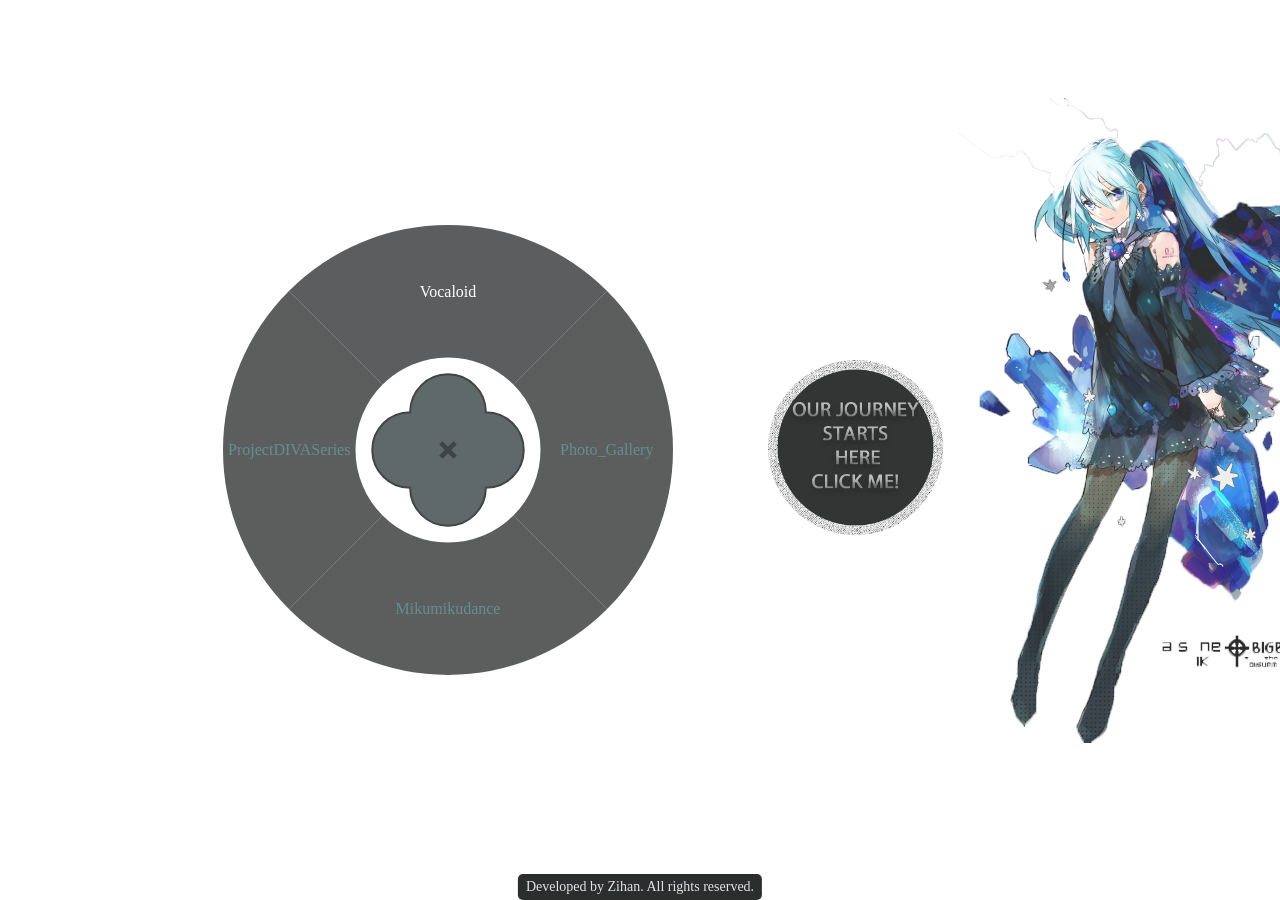
<file: index.html>
<!DOCTYPE html>
<html>
<title>Mikumikumi</title>

<head>
    <meta charset="utf-8" />
    <meta name="keywords" content="MIKU,VOCALOID,HATSUNE MIKU PROJECT DIVA SERIES,ILLUSTRATION">
    <meta name="description" content="Hope all the people can find something making you guys enjoy here （〃＾∇＾）o_彡☆">
    <meta name="author" conten="Zihan Zhong">
    <meta name="viewpoint" content="width=device-width, inital-sacle=1.0">
    <link rel="icon" type="image" href="./images/LogoMikumikumi.png">
    <link rel="stylesheet" type="text/css" href="Mikumikumi.css">
    <script type="text/javascript" src="raphael.min.js"></script>
    <script type="text/javascript" src="raphael.icons.min.js"></script>
    <script type="text/javascript" src="wheelnav.min.js"></script>
</head>

<body>
    <section class="hidden-xs">
                <ul class="cb-slideshow">
                    <li><span style="background-image: url('./images/bg/4.png')"></span></li>
                    <li><span style="background-image: url('./images/bg/5.png')"></span></li>
                    <li><span style="background-image: url('./images/bg/3.png')"></span></li>
                    <li><span style="background-image: url('./images/bg/2.png')"></span></li>
                    <li><span style="background-image: url('./images/bg/1.png')"></span></li>
                    <li><span style="background-image: url('./images/bg/0.png')"></span></li>
                </ul>
    </section>
    <div id='piemenu' data-wheelnav
        data-wheelnav-slicepath='DonutSlice'
        data-wheelnav-spreader data-wheelnav-spreaderpath='FlowerSpreader'
        data-wheelnav-marker data-wheelnav-markerpath='TriangleMarker'
        data-wheelnav-navangle='270'
        data-wheelnav-titleheight='50'
        data-wheelnav-cssmode 
        data-wheelnav-init> 
       
        <div data-wheelnav-navitemtext='Vocaloid'></div>

        <div data-wheelnav-navitemtext='Photo_Gallery'></div>

        <div data-wheelnav-navitemtext='Mikumikudance'></div>
        
        <div data-wheelnav-navitemtext='ProjectDIVASeries' ></div>

        
    </div>

    <div class="navigator" >
        <a href ="HomePage.html"><img src="./images/Nav_Button/Nav_ClickButton.png" alt="Welcome friends!!" width="175" height=""></a>
    </div>

    <div class="Nav_Char">
        <img src="./images/Nav_Button/Nav_Miku.png" alt="Miiiiiiku" width ="1000" height="1000">
    </div>
    

    <script>
                var piemenu = new wheelnav('piemenu');
                piemenu.spreaderInTitle = icon.plus;
                piemenu.spreaderOutTitle = icon.cross;
                piemenu.spreaderRadius = piemenu.wheelRadius * 0.34;
                piemenu.clockwise = false;
                piemenu.wheelRadius = piemenu.wheelRadius * 1;
                piemenu.createWheel();

                
    </script>

    <div id="footer">
                    <a>Developed by Zihan. All rights reserved.</a>
    </div>
</body>

</html>
</file>
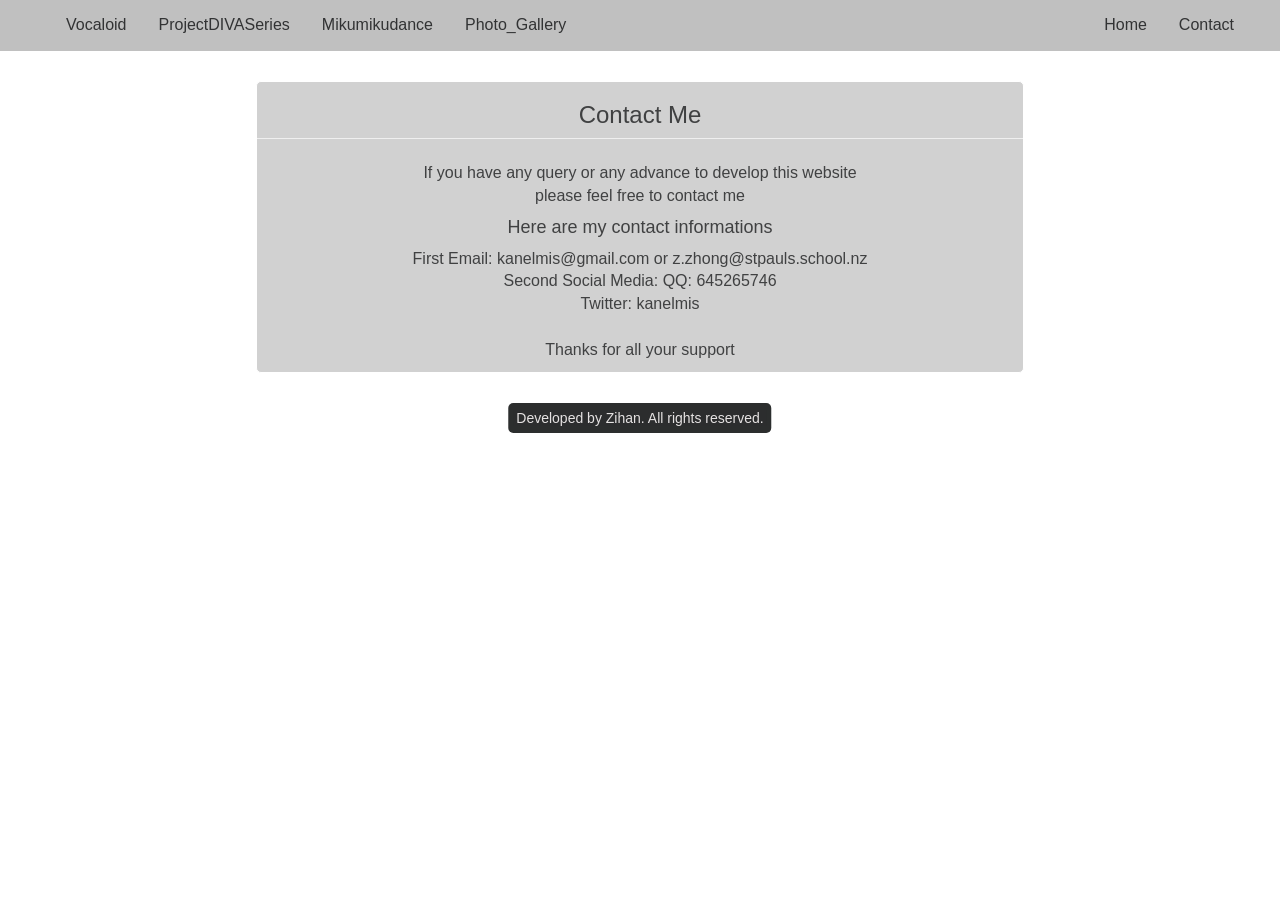
<file: contact.html>
﻿<!DOCTYPE html>
<html>
<title>Mikumikumi</title>

<head>
    <meta charset="utf-8" />
    <meta name="keywords" content="MIKU,VOCALOID,HATSUNE MIKU PROJECT DIVA SERIES,ILLUSTRATION">
    <meta name="description" content="Hope all the people can find something making you guys enjoy here （〃＾∇＾）o_彡☆">
    <meta name="author" conten="Zihan Zhong">
    <meta name="viewpoint" content="width=device-width, inital-sacle=1.0">
    <link rel="icon" type="image" href="./images/LogoMikumikumi.png">
    <link rel="stylesheet" href="Contact.css">
    <link rel="stylesheet" href="https://maxcdn.bootstrapcdn.com/bootstrap/3.3.7/css/bootstrap.min.css">
</head>


<body>
        <header>
                <ul>
                    <li style="margin-left: 10px"><a href="Vocaloid.html">Vocaloid</a></li>
                    <li><a href="ProjectDIVASeries.html">ProjectDIVASeries</a></li>
                    <li><a href="Mikumikudance.html">Mikumikudance</a></li>
                    <li><a href="Photo_Gallery.html">Photo_Gallery</a></li>
                    <li style="float:right; margin-right: 30px; "><a href="Contact.html">Contact</a></li>
                    <li style="float:right;"><a href="HomePage.html">Home</a></li>
                </ul>
        </header>

        <div id="intro">
            <div id="breif">
                    <h3> Contact Me</h3>
                    <hr style="margin: auto; padding:0;">
                    <br>
                    <p>If you have any query or any advance to develop this website
                        <br> please feel free to contact me 
                        <br>
                        <h4>Here are my contact informations </h4>
                        First Email: kanelmis@gmail.com or z.zhong@stpauls.school.nz 
                        <br>Second Social Media: QQ: 645265746
                        <br> Twitter: kanelmis
                        <br>
                        <br>Thanks for all your support

                     </p>


                        
                    
            </div>
           
        
        </div>
       
    <section class="hidden-xs">
        <ul class="cb-slideshow">
            <li><span style="background-image: url('./images/bg/10.png')"></span></li>
            <li><span style="background-image: url('./images/bg/11.png')"></span></li>
            <li><span style="background-image: url('./images/bg/12.png')"></span></li>
            <li><span style="background-image: url('./images/bg/9.png')"></span></li>
            <li><span style="background-image: url('./images/bg/6.png')"></span></li>
            <li><span style="background-image: url('./images/bg/7.png')"></span></li>
        </ul>
    </section>
</body>

<div id="footer">
        <a>Developed by Zihan. All rights reserved.</a>
</div>
</html>
</file>
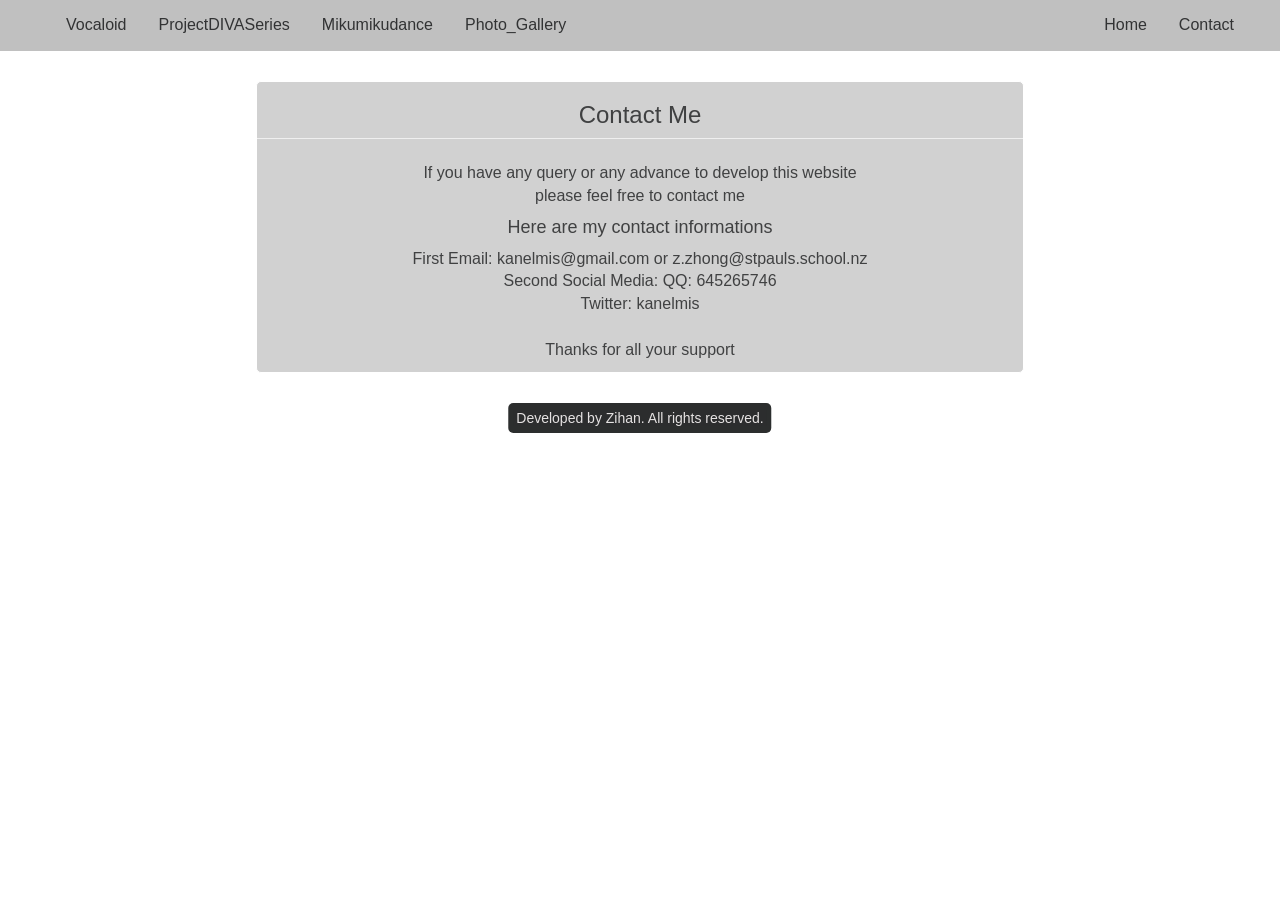
<file: Contact.html>
﻿<!DOCTYPE html>
<html>
<title>Mikumikumi</title>

<head>
    <meta charset="utf-8" />
    <meta name="keywords" content="MIKU,VOCALOID,HATSUNE MIKU PROJECT DIVA SERIES,ILLUSTRATION">
    <meta name="description" content="Hope all the people can find something making you guys enjoy here （〃＾∇＾）o_彡☆">
    <meta name="author" conten="Zihan Zhong">
    <meta name="viewpoint" content="width=device-width, inital-sacle=1.0">
    <link rel="icon" type="image" href="./images/LogoMikumikumi.png">
    <link rel="stylesheet" href="Contact.css">
    <link rel="stylesheet" href="https://maxcdn.bootstrapcdn.com/bootstrap/3.3.7/css/bootstrap.min.css">
</head>


<body>
        <header>
                <ul>
                    <li style="margin-left: 10px"><a href="Vocaloid.html">Vocaloid</a></li>
                    <li><a href="ProjectDIVASeries.html">ProjectDIVASeries</a></li>
                    <li><a href="Mikumikudance.html">Mikumikudance</a></li>
                    <li><a href="Photo_Gallery.html">Photo_Gallery</a></li>
                    <li style="float:right; margin-right: 30px; "><a href="Contact.html">Contact</a></li>
                    <li style="float:right;"><a href="HomePage.html">Home</a></li>
                </ul>
        </header>

        <div id="intro">
            <div id="breif">
                    <h3> Contact Me</h3>
                    <hr style="margin: auto; padding:0;">
                    <br>
                    <p>If you have any query or any advance to develop this website
                        <br> please feel free to contact me 
                        <br>
                        <h4>Here are my contact informations </h4>
                        First Email: kanelmis@gmail.com or z.zhong@stpauls.school.nz 
                        <br>Second Social Media: QQ: 645265746
                        <br> Twitter: kanelmis
                        <br>
                        <br>Thanks for all your support

                     </p>


                        
                    
            </div>
           
        
        </div>
       
    <section class="hidden-xs">
        <ul class="cb-slideshow">
            <li><span style="background-image: url('./images/bg/10.png')"></span></li>
            <li><span style="background-image: url('./images/bg/11.png')"></span></li>
            <li><span style="background-image: url('./images/bg/12.png')"></span></li>
            <li><span style="background-image: url('./images/bg/9.png')"></span></li>
            <li><span style="background-image: url('./images/bg/6.png')"></span></li>
            <li><span style="background-image: url('./images/bg/7.png')"></span></li>
        </ul>
    </section>
</body>

<div id="footer">
        <a>Developed by Zihan. All rights reserved.</a>
</div>
</html>
</file>
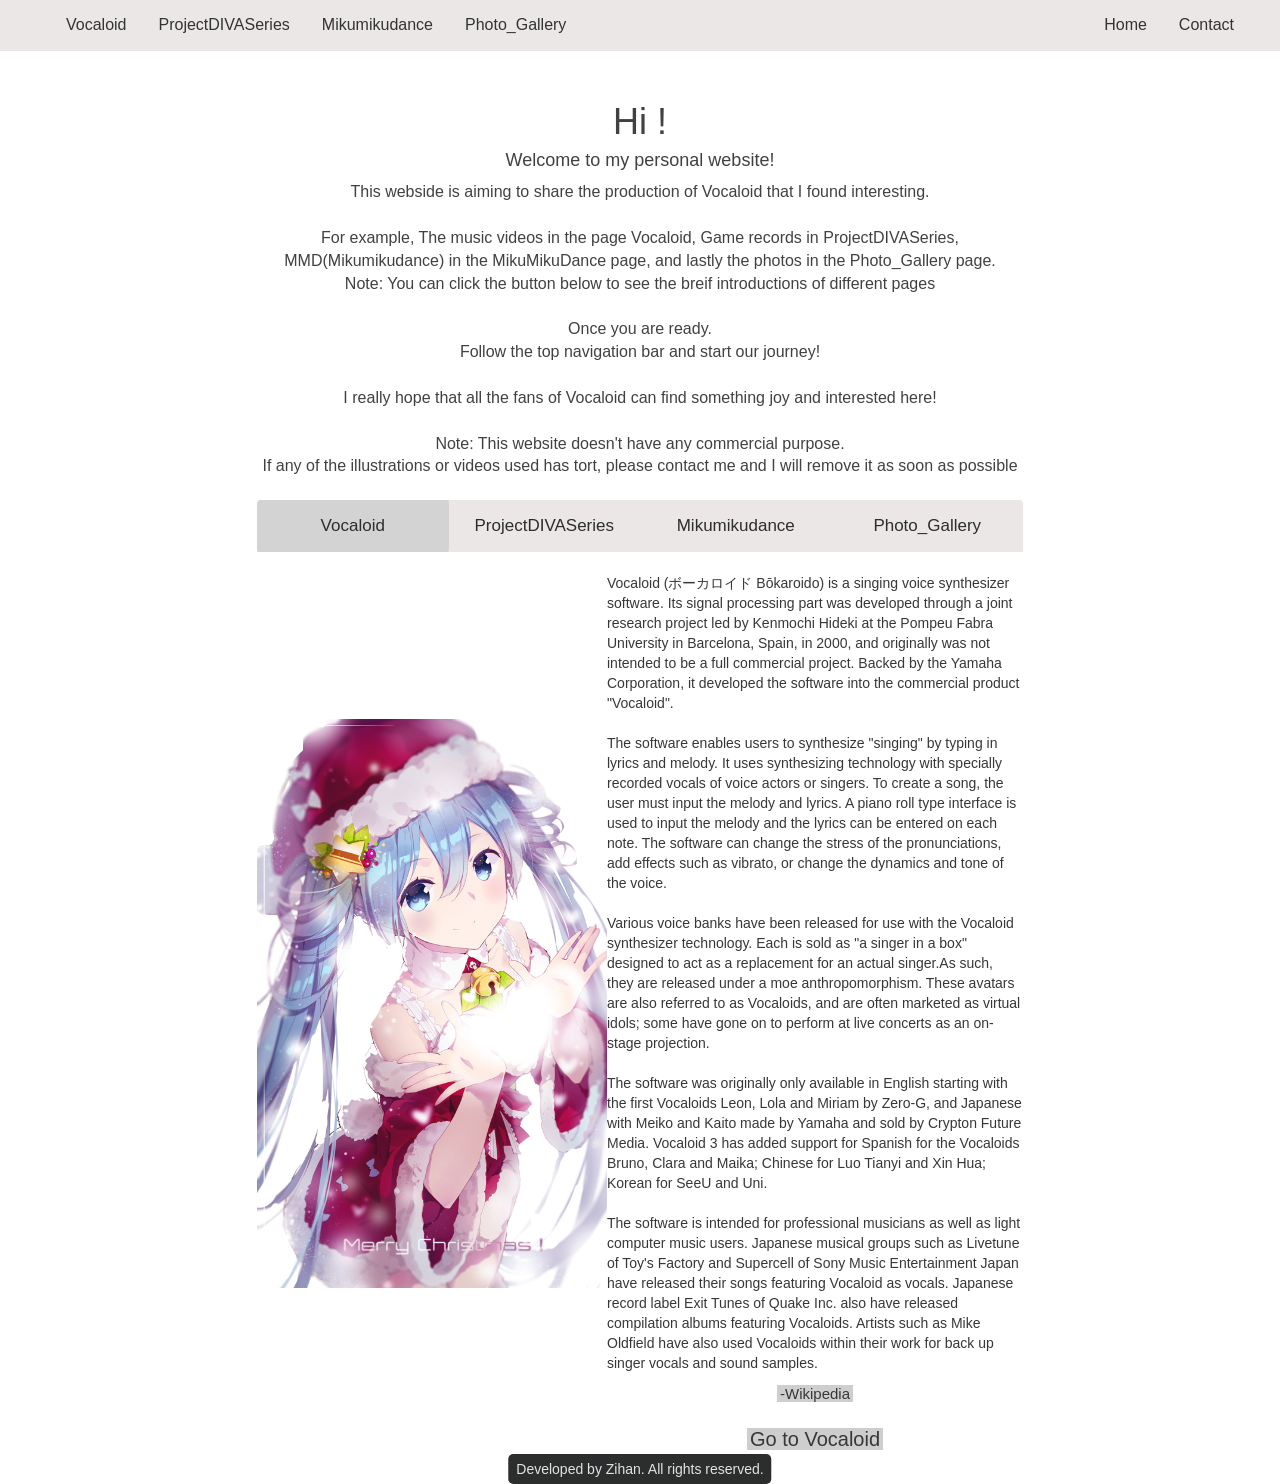
<file: HomePage.html>
﻿<!DOCTYPE html>
<html>
<title>Mikumikumi</title>

<head>
    <meta charset="utf-8" />
    <meta name="keywords" content="MIKU,VOCALOID,HATSUNE MIKU PROJECT DIVA SERIES,ILLUSTRATION">
    <meta name="description" content="Hope all the people can find something making you guys enjoy here （〃＾∇＾）o_彡☆">
    <meta name="author" conten="Zihan Zhong">
    <meta name="viewpoint" content="width=device-width, inital-sacle=1.0">
    <link rel="icon" type="image" href="./images/LogoMikumikumi.png">
    <link rel="stylesheet" href="HomePage.css">
    <link rel="stylesheet" href="https://maxcdn.bootstrapcdn.com/bootstrap/3.3.7/css/bootstrap.min.css">
    <script src="https://ajax.googleapis.com/ajax/libs/jquery/3.3.1/jquery.min.js"></script>
    <script src="https://maxcdn.bootstrapcdn.com/bootstrap/3.3.7/js/bootstrap.min.js"></script>
</head>


<body>
        <header>
                <ul>
                    <li style="margin-left: 10px"><a href="Vocaloid.html">Vocaloid</a></li>
                    <li><a href="ProjectDIVASeries.html">ProjectDIVASeries</a></li>
                    <li><a href="Mikumikudance.html">Mikumikudance</a></li>
                    <li><a href="Photo_Gallery.html">Photo_Gallery</a></li>
                    <li style="float:right; margin-right: 30px; "><a href="Contact.html">Contact</a></li>
                    <li style="float:right;"><a href="HomePage.html">Home</a></li>
                </ul>
        </header>

        <div id="intro">
            <div id="breif">
                    <h1> Hi !</h1>
                    <h4>Welcome to my personal website!</h4>
                    <p>This webside is aiming to share the production of Vocaloid that I found interesting. 
                        <br><br>For example, The music videos in the page Vocaloid, Game records in ProjectDIVASeries,
                        <br> MMD(Mikumikudance) in the MikuMikuDance page, and lastly the photos in the Photo_Gallery page.
                        <br>Note: You can click the button below to see the breif introductions of different pages
                        
                        <br>
                        <br>Once you are ready. 
                        <br>Follow the top navigation bar and start our journey!
                        <br>
                        <br>I really hope that all the fans of Vocaloid can find something joy and interested here!
                        <br>
                        <br>Note: This website doesn't have any commercial purpose. 
                        <br>If any of the illustrations or videos used has tort, please contact me and I will remove it as soon as possible
                     </p>


                        
                    
            </div>
           
        
        </div>
        <div id="container">
            <div class="tab">
              <button class="tablinks" onclick="openTab(event, 'Vocaloid')"
              id="defaultOpen">Vocaloid</button>
              <button class="tablinks" onclick="openTab(event, 'ProjectDIVASeries')">ProjectDIVASeries</button>
              <button class="tablinks" onclick="openTab(event, 'Mikumikudance')">Mikumikudance</button>
              <button class="tablinks" onclick="openTab(event, 'Photo_Gallery')">Photo_Gallery</button>
            </div>
            
            <div id="Vocaloid" class="tabcontent">
                <span class="img"><a href="https://www.pixiv.net/member_illust.php?mode=medium&illust_id=60541651"><img src="./images/home/Voca.png" style="width:350px;"></a></span>
                <span class="para">
                        <p style="text-align: left">
                                <br>Vocaloid (ボーカロイド Bōkaroido) is a singing voice synthesizer software. Its signal processing part was developed through a joint research project led by Kenmochi Hideki at the Pompeu Fabra University in Barcelona, Spain, in 2000, and originally was not intended to be a full commercial project. Backed by the Yamaha Corporation, it developed the software into the commercial product "Vocaloid".
                                <br><br>
                                The software enables users to synthesize "singing" by typing in lyrics and melody. It uses synthesizing technology with specially recorded vocals of voice actors or singers. To create a song, the user must input the melody and lyrics. A piano roll type interface is used to input the melody and the lyrics can be entered on each note. The software can change the stress of the pronunciations, add effects such as vibrato, or change the dynamics and tone of the voice.
                                <br><br>
                                Various voice banks have been released for use with the Vocaloid synthesizer technology. Each is sold as "a singer in a box" designed to act as a replacement for an actual singer.As such, they are released under a moe anthropomorphism. These avatars are also referred to as Vocaloids, and are often marketed as virtual idols; some have gone on to perform at live concerts as an on-stage projection.
                                <br><br>
                                The software was originally only available in English starting with the first Vocaloids Leon, Lola and Miriam by Zero-G, and Japanese with Meiko and Kaito made by Yamaha and sold by Crypton Future Media. Vocaloid 3 has added support for Spanish for the Vocaloids Bruno, Clara and Maika; Chinese for Luo Tianyi and Xin Hua; Korean for SeeU and Uni.
                                <br><br>
                                The software is intended for professional musicians as well as light computer music users. Japanese musical groups such as Livetune of Toy's Factory and Supercell of Sony Music Entertainment Japan have released their songs featuring Vocaloid as vocals. Japanese record label Exit Tunes of Quake Inc. also have released compilation albums featuring Vocaloids. Artists such as Mike Oldfield have also used Vocaloids within their work for back up singer vocals and sound samples.
                                <br>
                            </p>
                                <a href="https://en.wikipedia.org/wiki/Vocaloid">-Wikipedia </a>
                                <br>
                                <br>
                                <a href="Vocaloid.html" style="font-size: 20px;">Go to Vocaloid</a>
                        </span>
            </div>
            
           
            <div id="ProjectDIVASeries" class="tabcontent">
                    <span class="img"><a href="https://www.pixiv.net/member_illust.php?mode=medium&illust_id=68052136"><img src="./images/home/Pro.png" style="width:350px;"></a>
                    
                    <a href="https://upload.wikimedia.org/wikipedia/en/1/1e/HatsuneMikuProjectDIVAX.jpg"><img src="./images/home/Prox.png" style="width:350px; margin-top: 40%;"></a></span>
                    <span class="para">
                            <p style="text-align: left">
                                    <br>
                                    Hatsune Miku: Project DIVA (初音ミク -Project DIVA-) is a series of rhythm games created by Sega and Crypton Future Media. 
                                    The games have appeared on the PlayStation Portable, PlayStation 3, PlayStation 4, Nintendo 3DS, iOS, Sega RingEdge and PlayStation Vita platforms. 
                                    The series currently consists of 5 main titles and 3 spin-offs. The series primarily makes use of Vocaloids, a series of singing synthesizer software, and the songs created using these Vocaloids most notably the virtual-diva Vocaloid Hatsune Miku. 
                                    The game is the first video game to utilize the Vocaloid software developed by the Yamaha Corporation.
                                    <br><br>
                                    As the game is a rhythm game, players are allowed to choose from a wide variety of Vocaloid songs, original songs sung by Vocaloids, 
                                    including songs sung by Hatsune Miku, Kagamine Rin and Len. 
                                    Players also can choose which character they wish to play in the game. Known as modules, 
                                    these modules can be completely different characters or simply different costumes for the same characters.
                                     These modules, though not directly controlled by the player, will be the ones appearing in the music videos throughout the game including their specific costumes. 
                                     For example, if the player chooses Kagamine Rin for their first character and Hatsune Miku for their second character, during solo songs only Kagamine Rin appears in the video but for duets both Hatsune Miku and Kagamine Rin will appear in the video. 
                                     Each of the songs have their own difficulties which are Easy, Normal, Hard and Extreme. 
                                     Initially both the Easy and Normal difficulties of a song are unlocked, upon clearing the Normal difficulty, the Hard difficulty will be unlocked and so forth. 
                                     Players progress through the game by completing songs and unlocking more new songs until they eventually unlock all songs.
                                    <br><br>
                                    <hr>
                                    <h4>Timeline of release years</h4>
                                    <br>
                                    2009	Hatsune Miku: Project DIVA<br>
                                    2010	Hatsune Miku: Project DIVA Arcade<br>
                                    Hatsune Miku: Project DIVA 2nd<br>
                                    2011	Hatsune Miku: Project DIVA Extend<br>
                                    2012	Hatsune Miku and Future Stars: Project Mirai<br>
                                    Miku Flick<br>
                                    Miku Flick/02<br>
                                    Hatsune Miku: Project DIVA F (Vita)<br>
                                    2013	Hatsune Miku: Project DIVA F (PS3)<br>
                                    Hatsune Miku: Project Mirai 2<br>
                                    Hatsune Miku: Project DIVA Arcade Future Tone<br>
                                    2014	Hatsune Miku: Project DIVA F 2nd<br>
                                    2015	Hatsune Miku: Project Mirai DX<br>
                                    2016	Hatsune Miku: Project DIVA X<br>
                                    Hatsune Miku: Project DIVA Future Tone<br>
                                    Hatsune Miku: VR Future Live<br>
                                    2017	Hatsune Miku: Project DIVA Future Tone DX<br>
                                    <br><br>
                                    The software was originally only available in English starting with the first Vocaloids Leon, Lola and Miriam by Zero-G, and Japanese with Meiko and Kaito made by Yamaha and sold by Crypton Future Media. Vocaloid 3 has added support for Spanish for the Vocaloids Bruno, Clara and Maika; Chinese for Luo Tianyi and Xin Hua; Korean for SeeU and Uni.
                                    <br><br>
                                    The software is intended for professional musicians as well as light computer music users. Japanese musical groups such as Livetune of Toy's Factory and Supercell of Sony Music Entertainment Japan have released their songs featuring Vocaloid as vocals. Japanese record label Exit Tunes of Quake Inc. also have released compilation albums featuring Vocaloids. Artists such as Mike Oldfield have also used Vocaloids within their work for back up singer vocals and sound samples.
                                    <br>
                                </p>
                                    <a href="https://en.wikipedia.org/wiki/Hatsune_Miku:_Project_DIVA">-Wikipedia </a>
                                    <br>
                                <br>
                                    <a href="ProjectDIVASeries.html"  style="font-size: 20px;">Go to ProjectDIVASeries</a>
                                    

                        </span>
            </div>

            <div id="Mikumikudance" class="tabcontent">
                    <span class="para">
                    <p style="text-align: center">MikuMikuDance (commonly abbreviated to MMD) is a freeware animation program that lets users animate and create 3D animated movies, originally produced for the Vocaloid character Hatsune Miku.
                        The MikuMikuDance program itself was programmed by Garnek (HiguchiM) and has gone through significant upgrades since its creation. 
                        Its production was made as part of the VOCALOID Promotion Video Project (VPVP).
                        <a href="https://en.wikipedia.org/wiki/MikuMikuDance#/media/File:MMD_GUI_screenshot.png"><img src="./images/home/MMD.png" style="width:350px;"></a></span>
                        <hr>
                            The software allows users to import 3D models into a virtual space that can be moved and animated accordingly. 
                            The positioning of the 3D figures can be easily altered, the facial expressions can be altered (as long as the model has morphs to use), and motion data can be applied to the model to make it move. Along with these functions for models,
                             accessories, stages, and backgrounds can be added to create an environment, and effects such as lens flares and AutoLuminous (an effect that makes things glow and light up) can be applied as long as the MikuMikuEffect (MME) plugin is installed into the interface. 
                             Sound and music can also be added to create music videos, short films, and fan-made stories. The motion data used to animate the characters and the pose data mainly used for making screenshots can be exported as .vmd (Vocaloid Motion Data) files and .vpd (Vocaloid Pose Data) files, 
                             respectively. The exported files can then be imported into other projects made with software that can use the file types. 
                             This allows users to share the data with other users. The software also uses the Bullet physics engine. 
                             Users can also use Microsoft's Kinect for motion capturing. Map shadowing, screenshot rendering in several picture file formats and full movie rendering in the .avi file format are also possible.
                            <br>
                        </p>
                            <a href="https://en.wikipedia.org/wiki/MikuMikuDance">-Wikipedia </a>
                            <br>
                                <br>
                            <a href="Mikumikudance.html"  style="font-size: 20px;">Go to Mikumikudance</a>
                    </span>
                    
                    <span class="img"><a href="https://www.pixiv.net/member_illust.php?mode=medium&illust_id=52066954"><img src="./images/home/MD.png" style="width:350px;"></a></span>
            </div>

            <div id="Photo_Gallery" class="tabcontent">  
                    <span class="para">
                    <p style="text-align: center"><br>In the Photo_Gallery, I will share with the users some illustrations which are awesome from Pixiv.
                            You can click the photo and follow the link go to the original pages of the illustrations
                            <br>
                            <a href="https://www.pixiv.net/">-Pixiv </a>
                            <hr>
                    </p>
                            <a href="https://en.wikipedia.org/wiki/Pixiv#/media/File:Pixiv_screenshot.jpg"><img src="./images/home/Pixiv.png" style="width:350px;"></a>
                            <p>
                            <br>Pixiv (Japanese: ピクシブ Hepburn: Pikushibu) is a Japanese online community for artists. It was first launched as a beta test on September 10, 2007 by Takahiro Kamitani. Pixiv Inc. is headquartered in Sendagaya, Shibuya, Tokyo, Japan.[2] As of September 2016, 
                            the site consists of over 20 million members, over 43 million submissions, and receives over 3.7 billion page views monthly. 
                            Pixiv aims to provide a place for artists to exhibit their illustrations and get feedback via a rating system and user comments. 
                            Works are organized in an extensive tag structure which forms the backbone of the website.
                        </p>
                            <a href="https://en.wikipedia.org/wiki/Vocaloid">-Wikipedia </a>
                            <br>
                                <br>
                        
                            <a href="Photo_Gallery.html"  style="font-size: 20px;">Go to Photo_Gallery</a>
                    </span>
                    <span class="img"><a href="https://www.pixiv.net/member_illust.php?mode=medium&illust_id=45698903"><img src="./images/home/Pho.png" style="width:300px;"></a></span>
            </div>
            
        </div>
            <script>
            function openTab(evt, tabName) {
                var i, tabcontent, tablinks;
                tabcontent = document.getElementsByClassName("tabcontent");
                for (i = 0; i < tabcontent.length; i++) {
                    tabcontent[i].style.display = "none";
                }
                tablinks = document.getElementsByClassName("tablinks");
                for (i = 0; i < tablinks.length; i++) {
                    tablinks[i].className = tablinks[i].className.replace(" active", "");
                }
                document.getElementById(tabName).style.display = "block";
                evt.currentTarget.className += " active";
            }
            document.getElementById("defaultOpen").click();
            </script>

    <section class="hidden-xs">
        <ul class="cb-slideshow">
            <li><span style="background-image: url('./images/bg/6.png')"></span></li>
            <li><span style="background-image: url('./images/bg/7.png')"></span></li>
            <li><span style="background-image: url('./images/bg/8.png')"></span></li>
            <li><span style="background-image: url('./images/bg/9.png')"></span></li>
            <li><span style="background-image: url('./images/bg/4.png')"></span></li>
            <li><span style="background-image: url('./images/bg/5.png')"></span></li>
        </ul>
    </section>
</body>

<div id="footer">
        <a>Developed by Zihan. All rights reserved.</a>
</div>
</html>
</file>
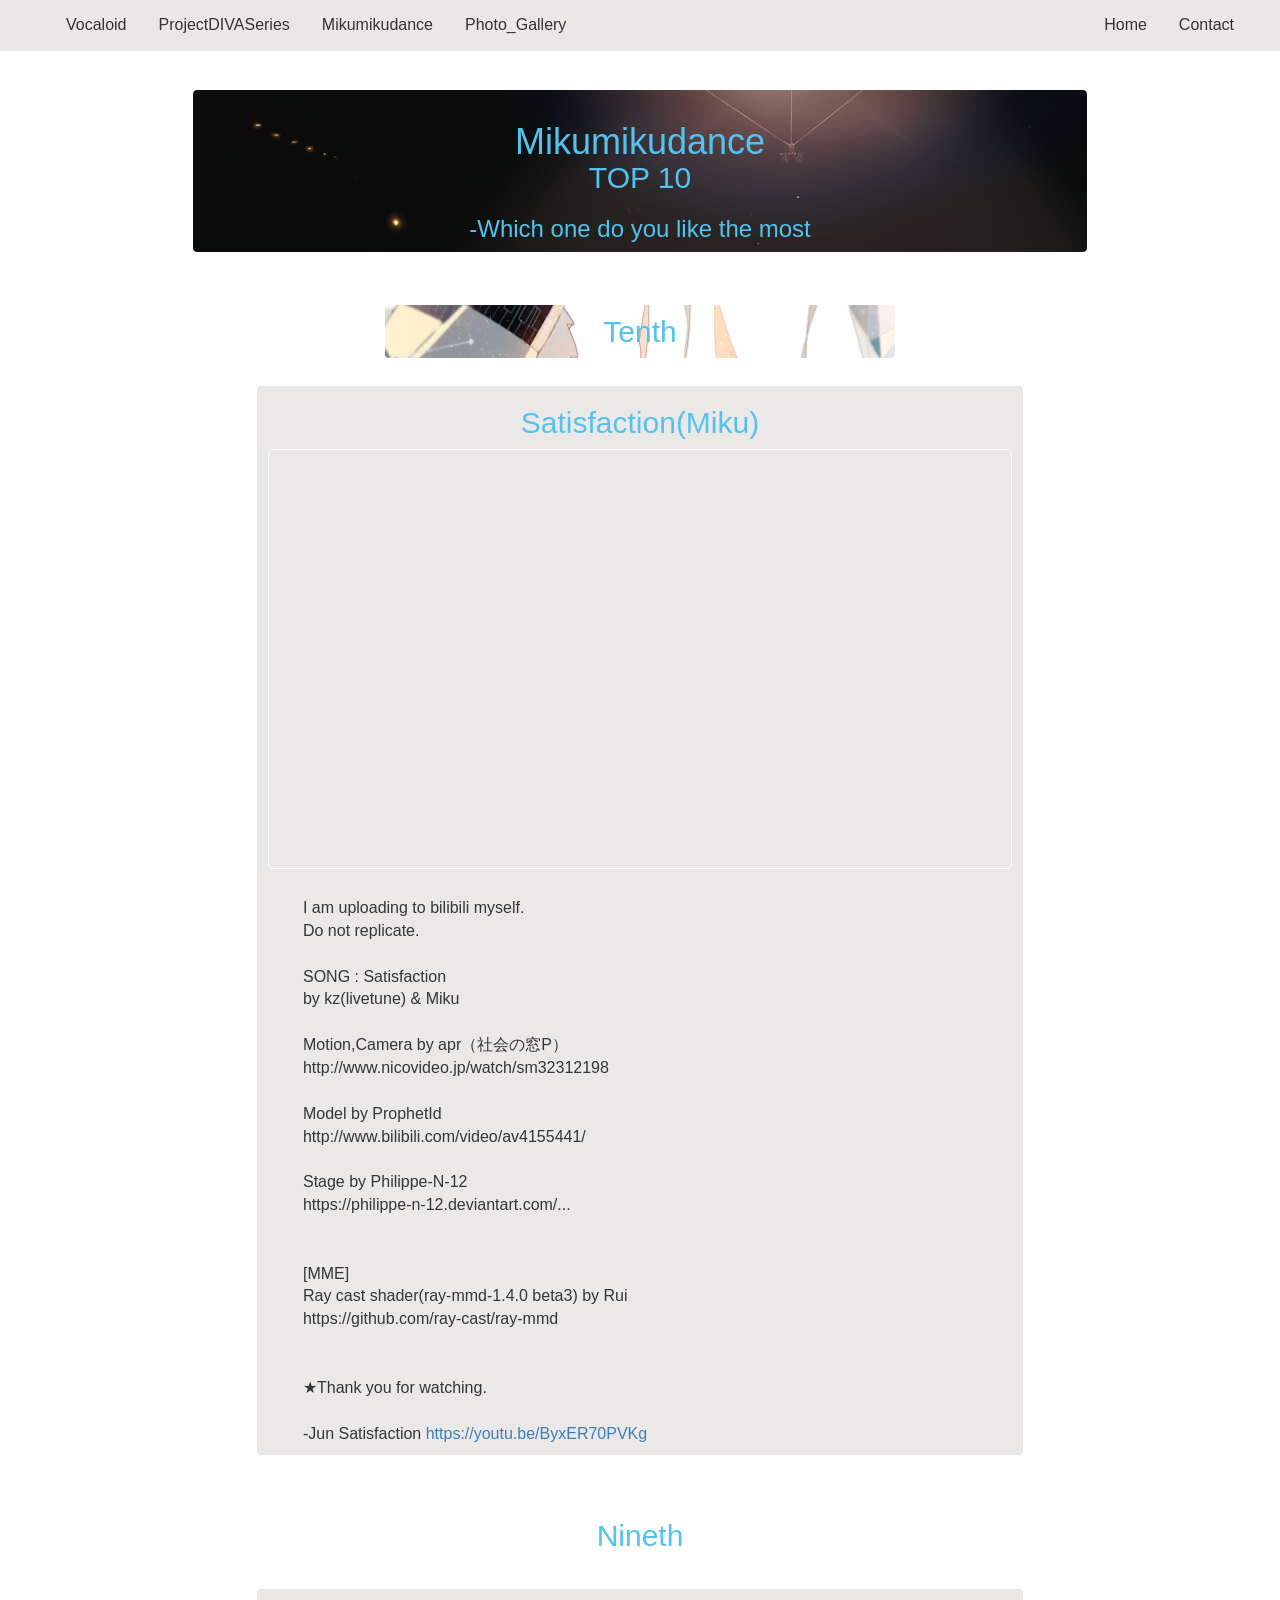
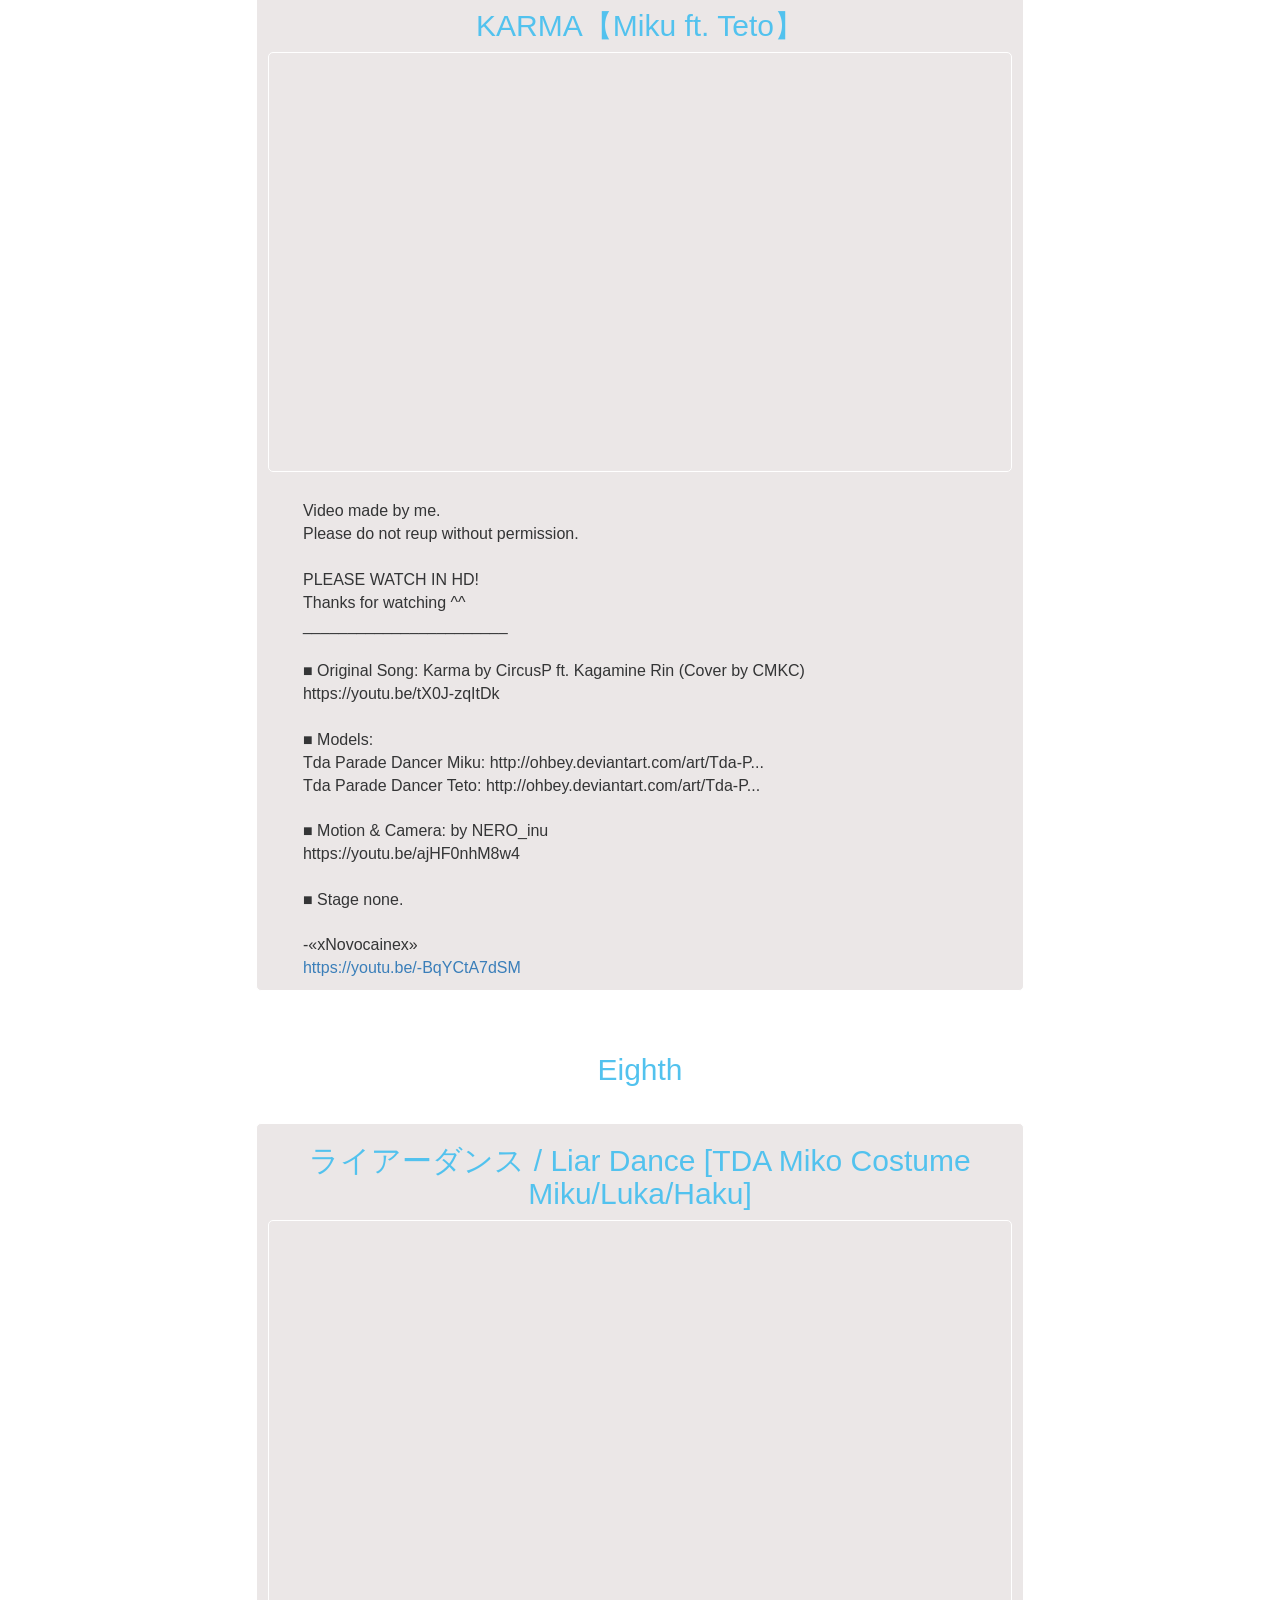
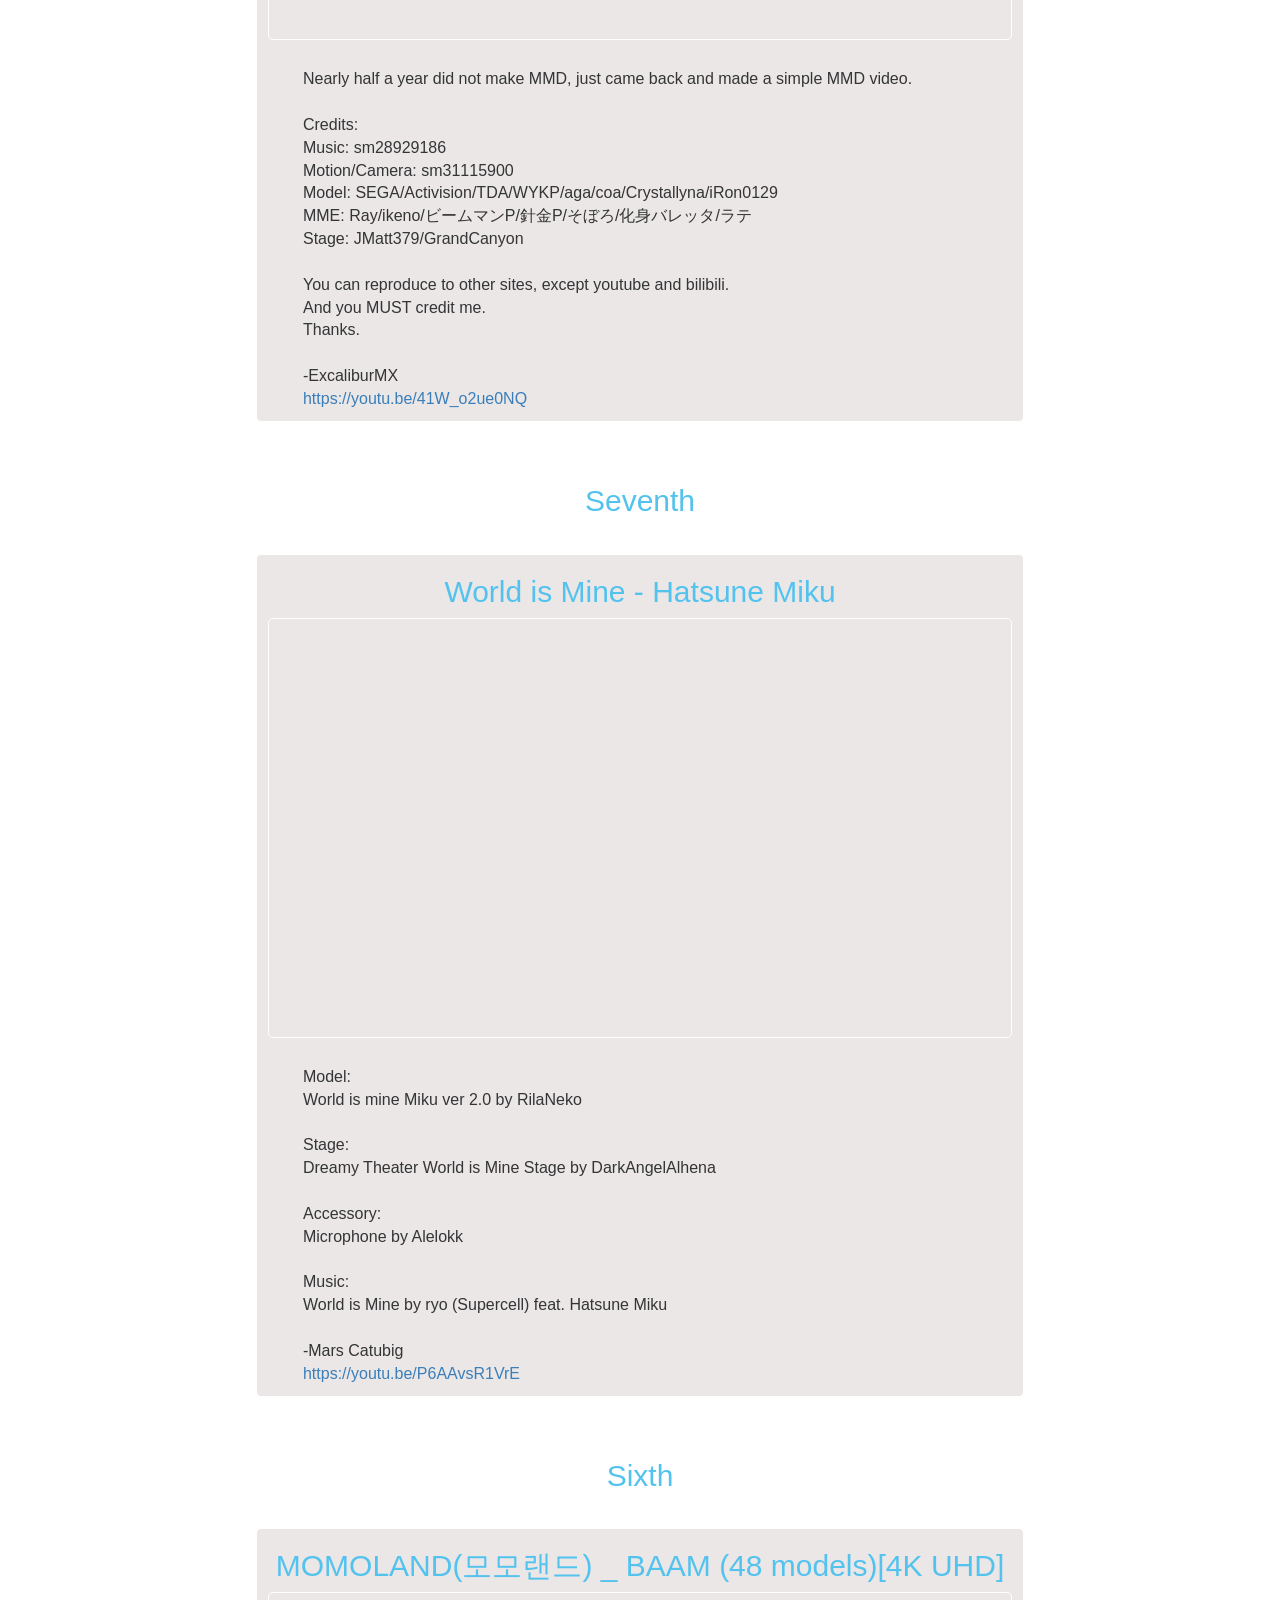
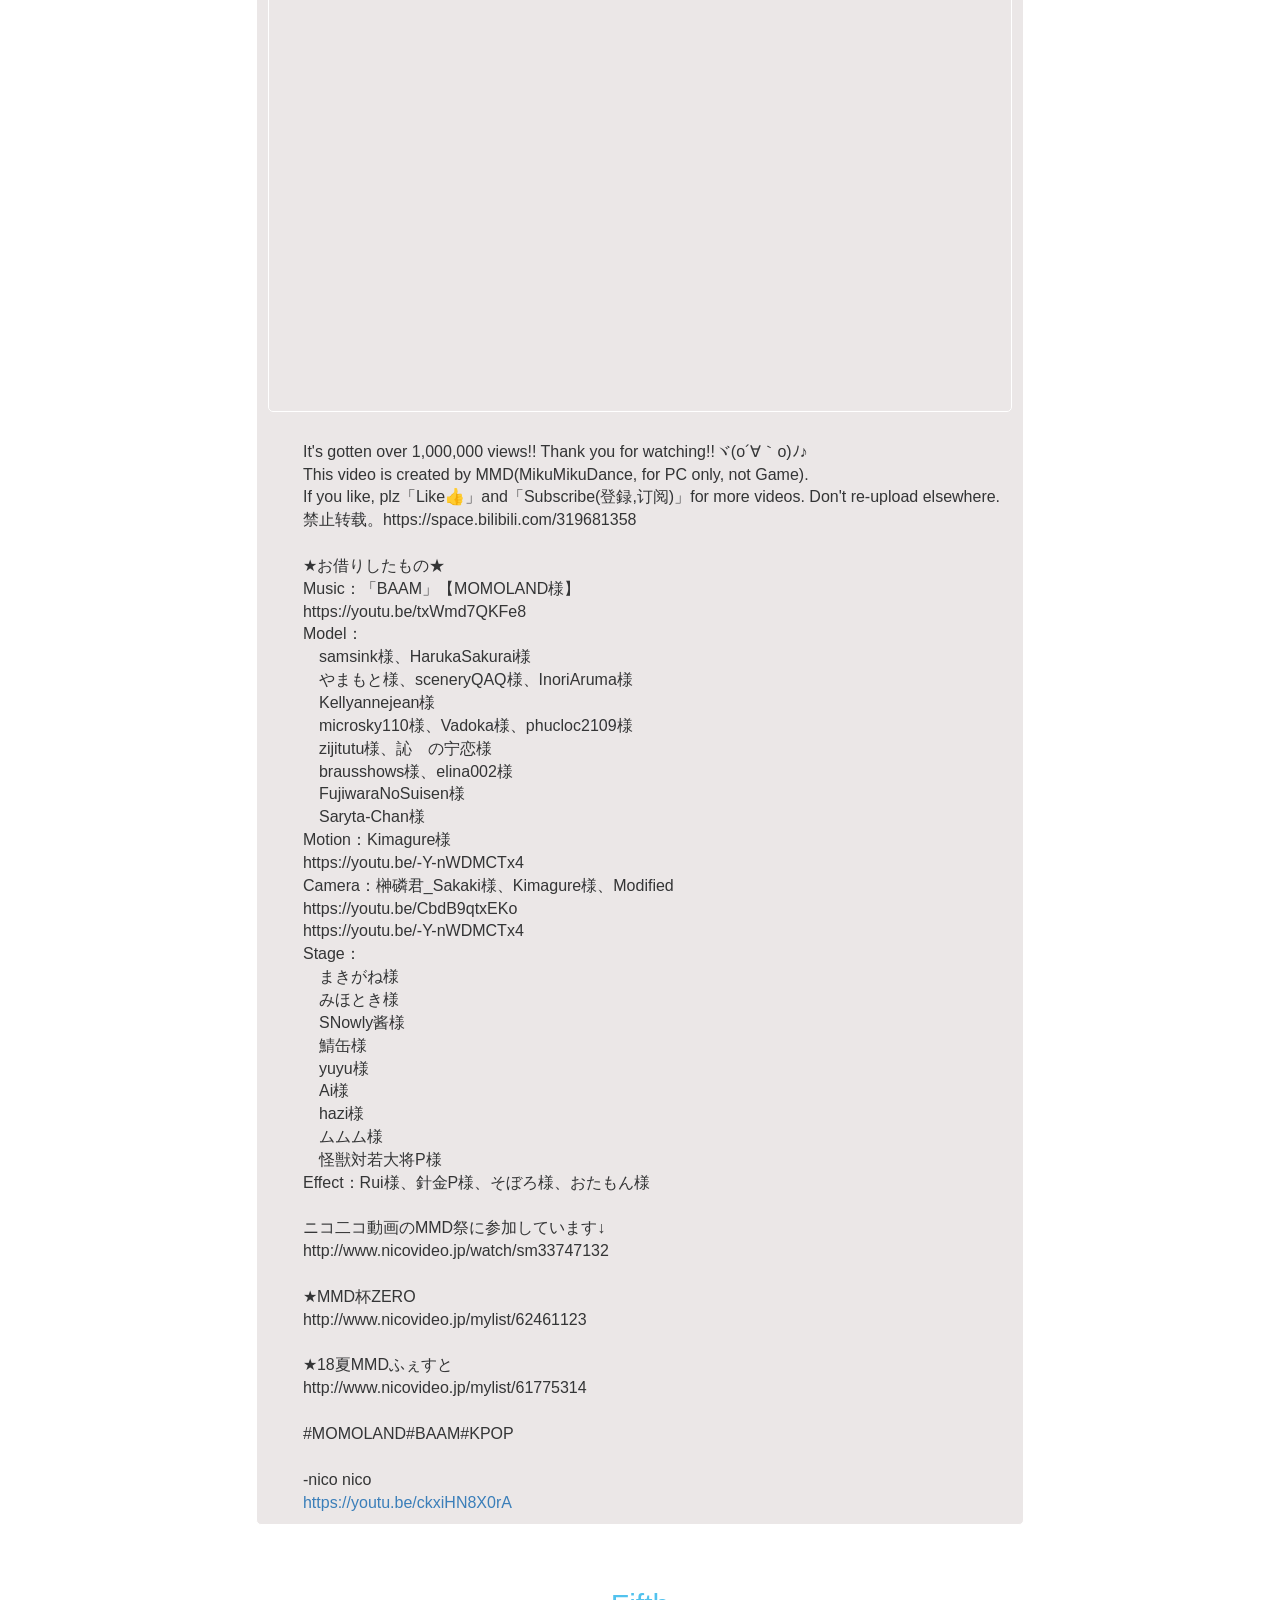
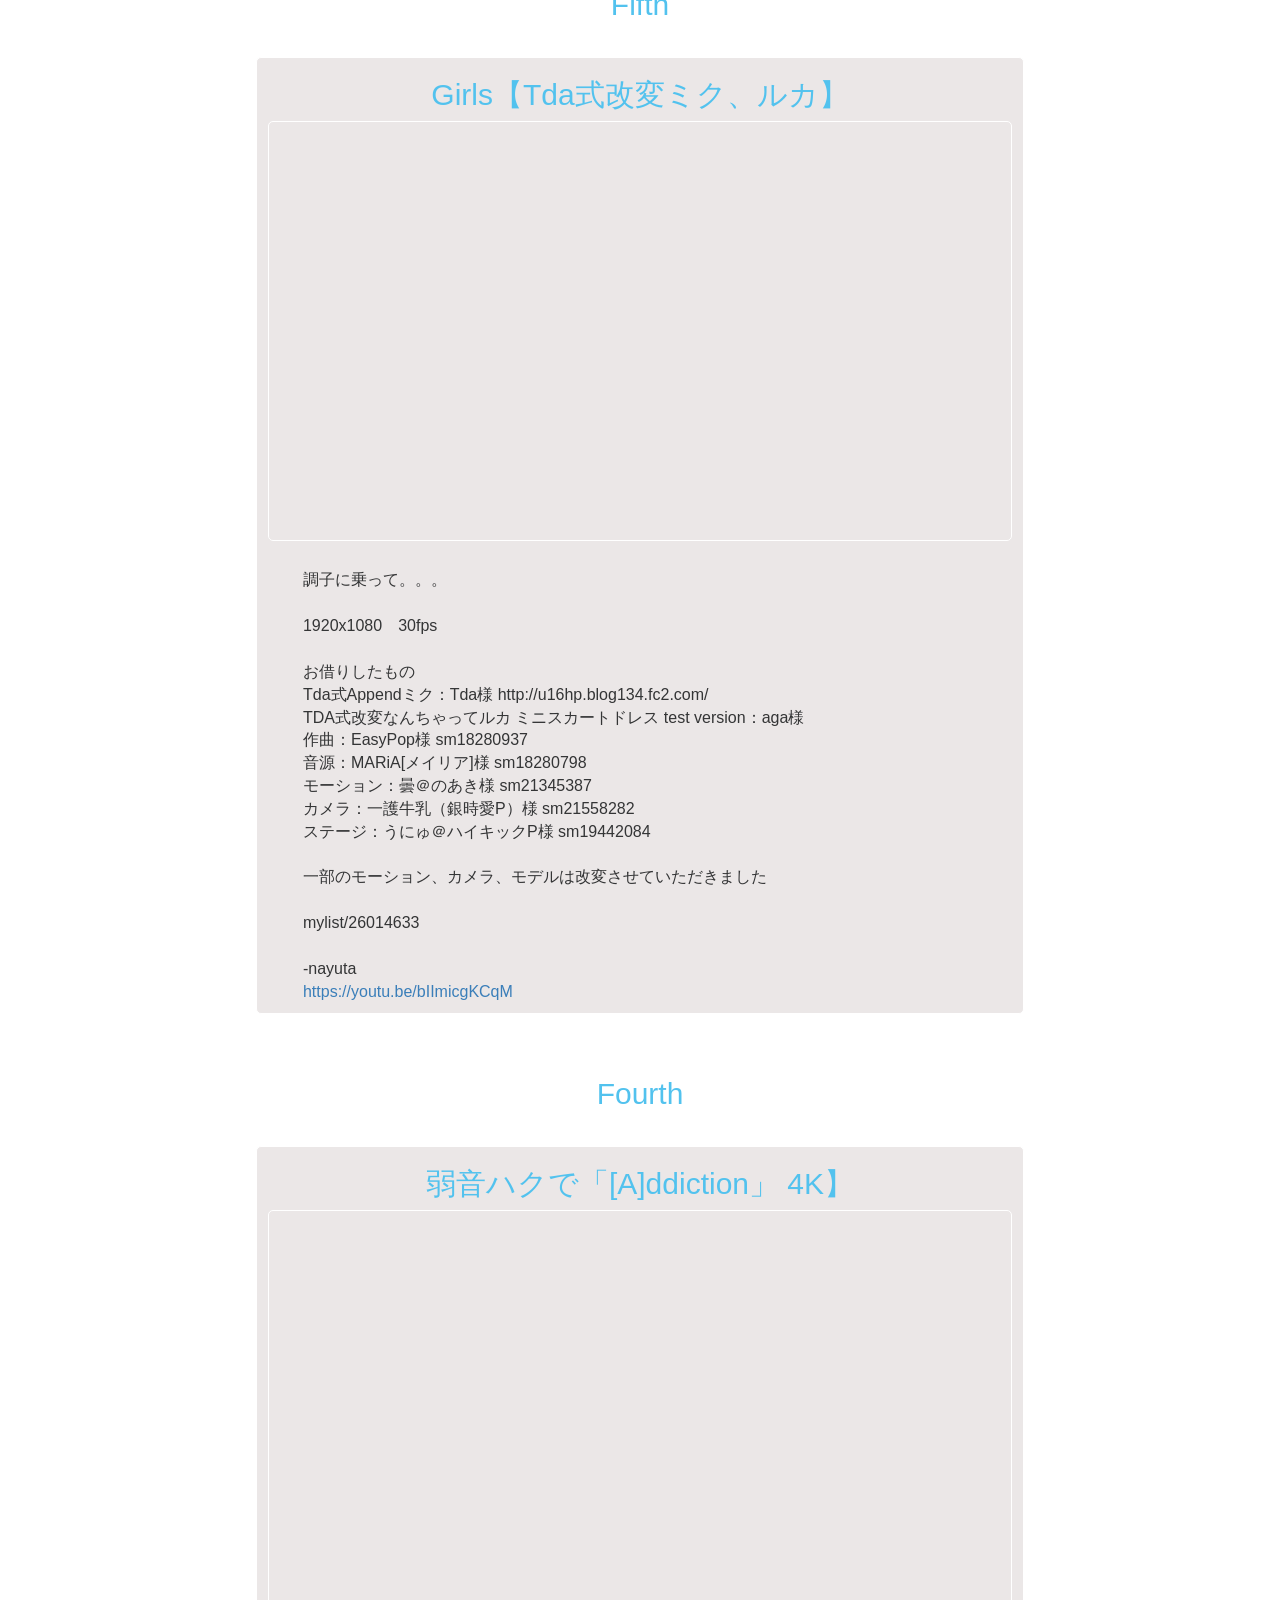
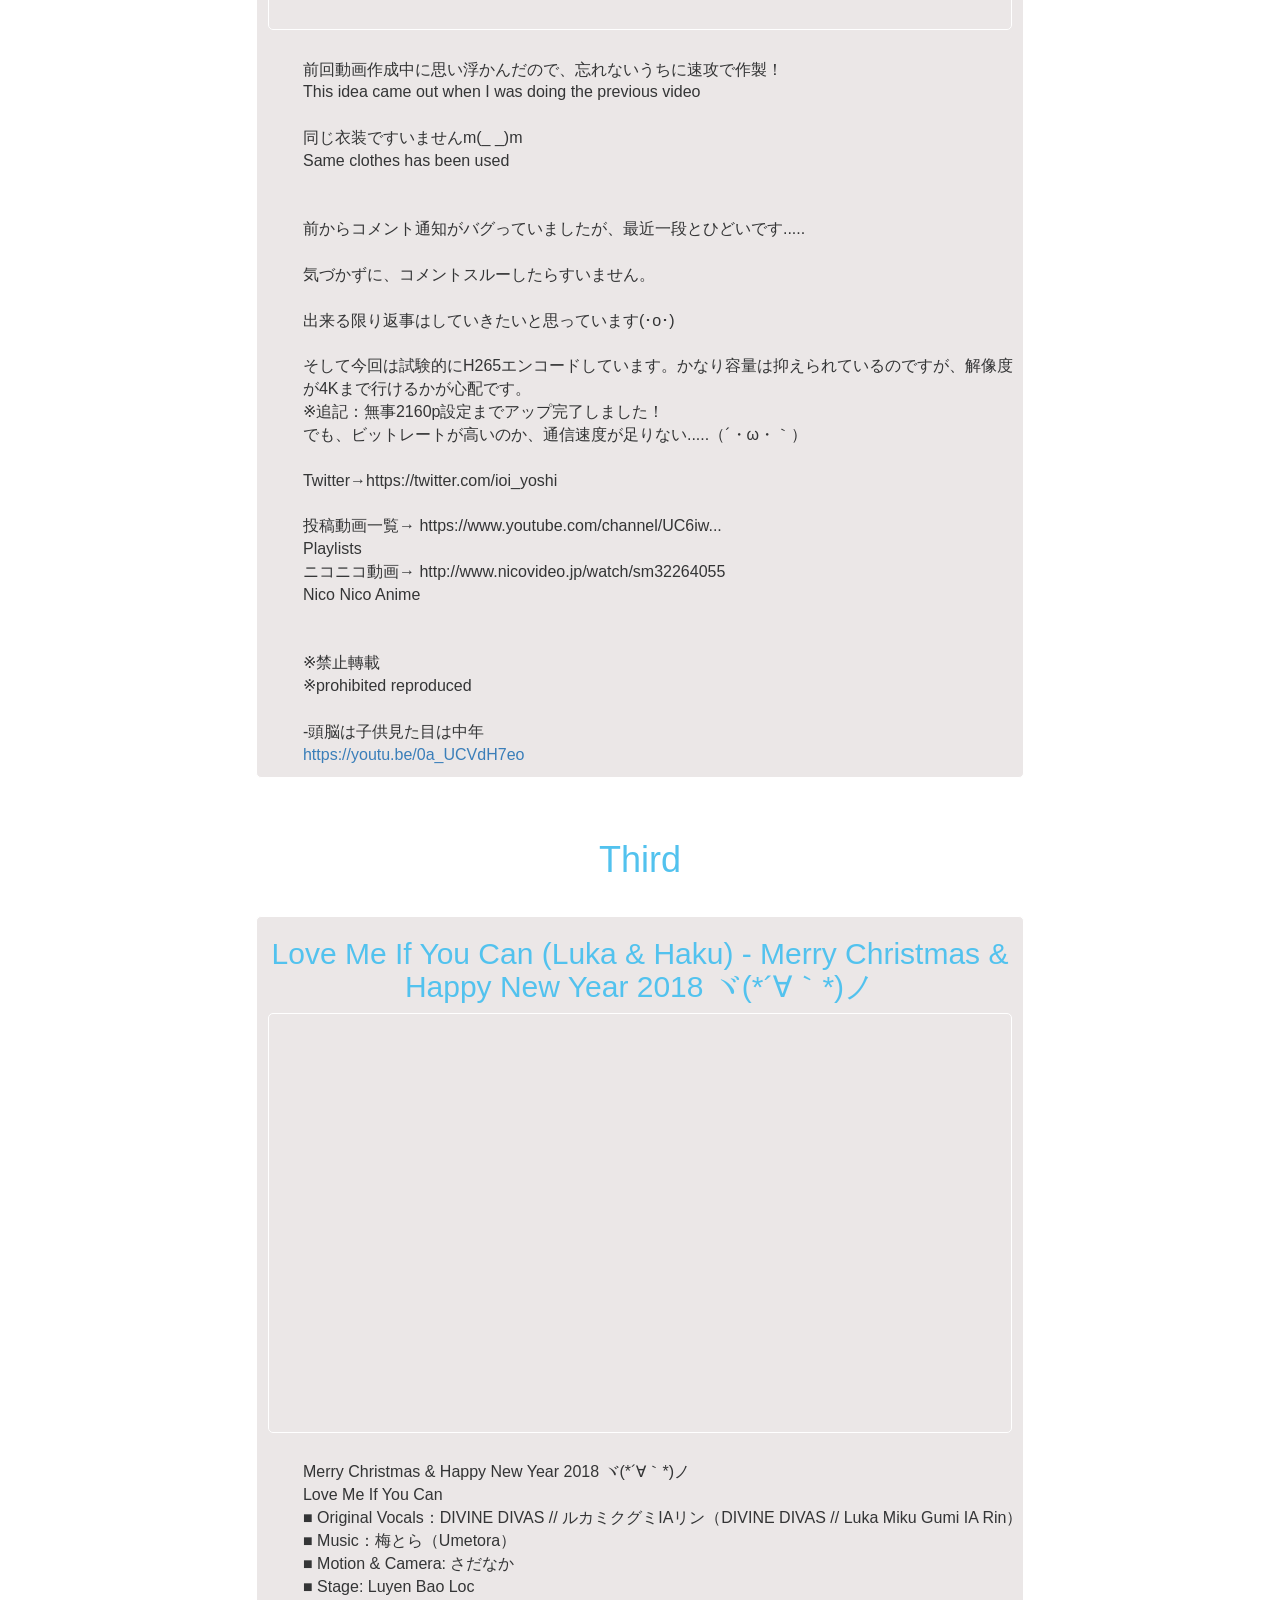
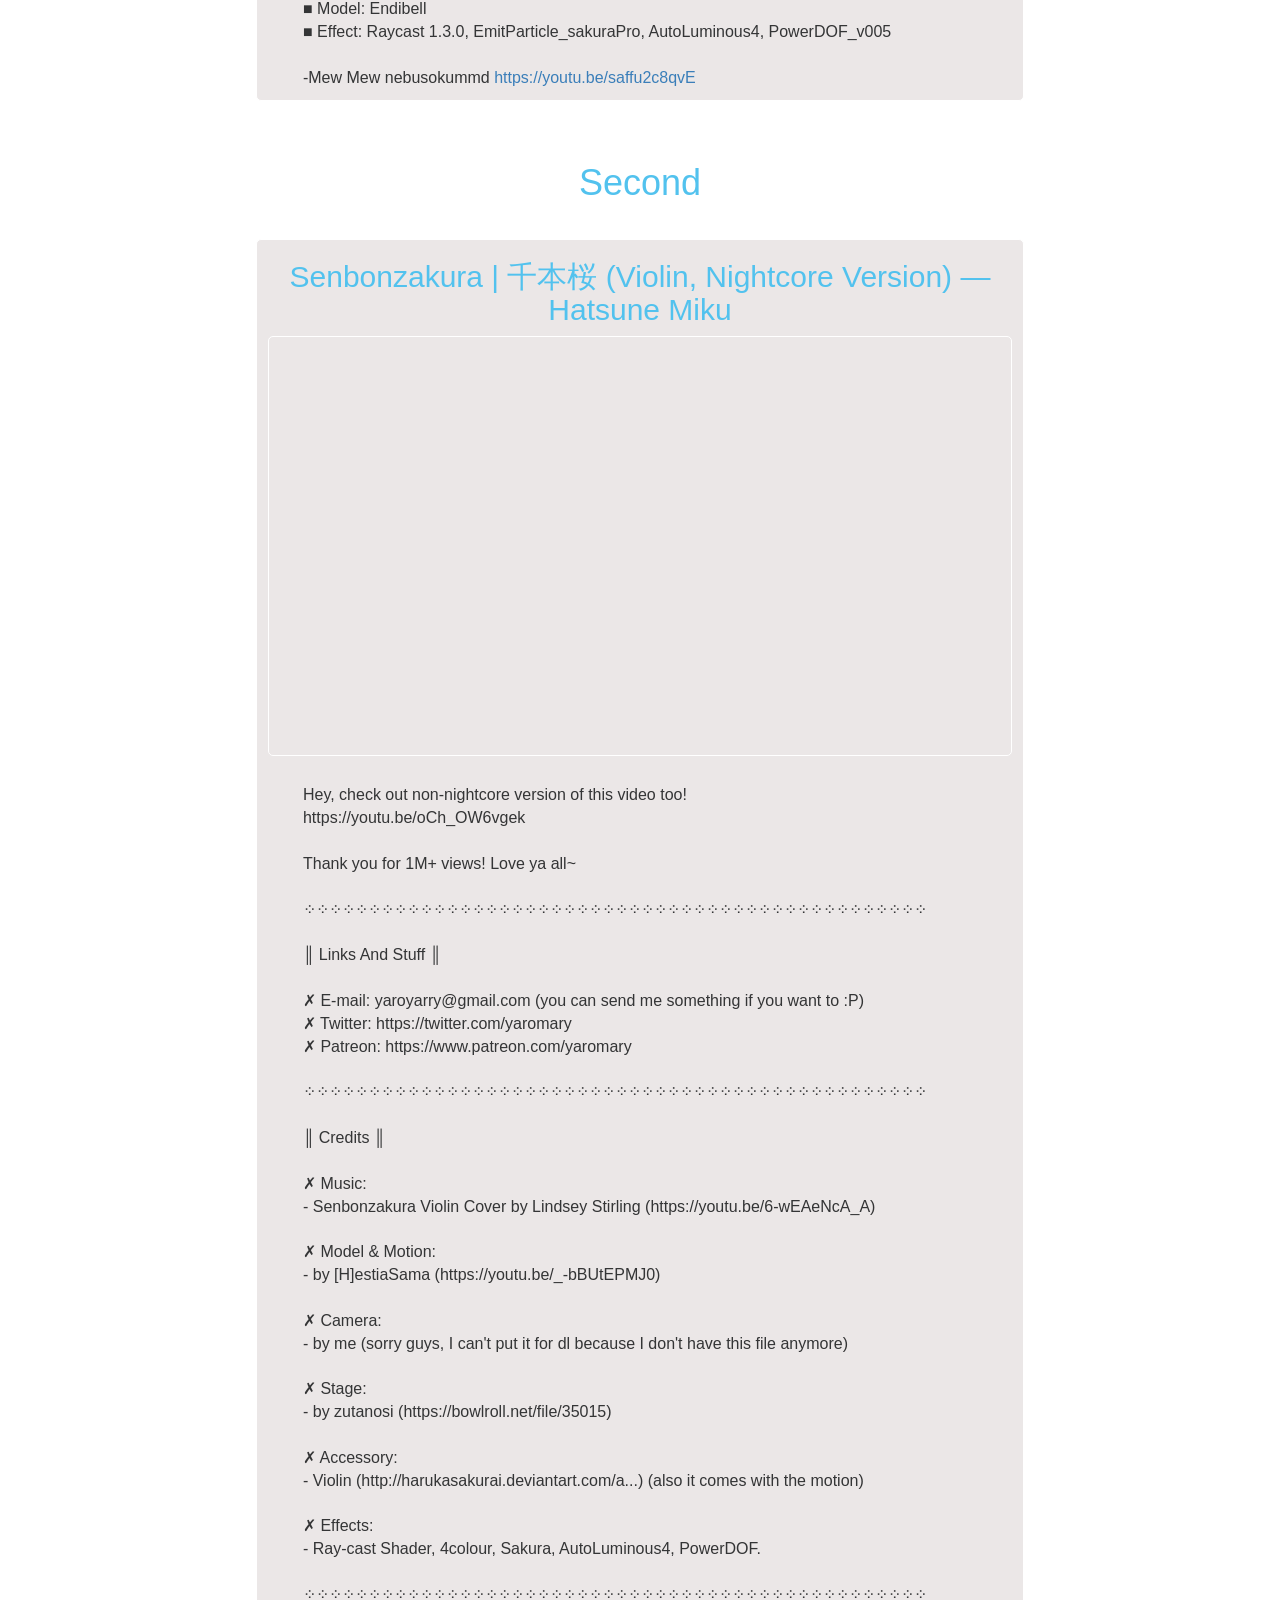
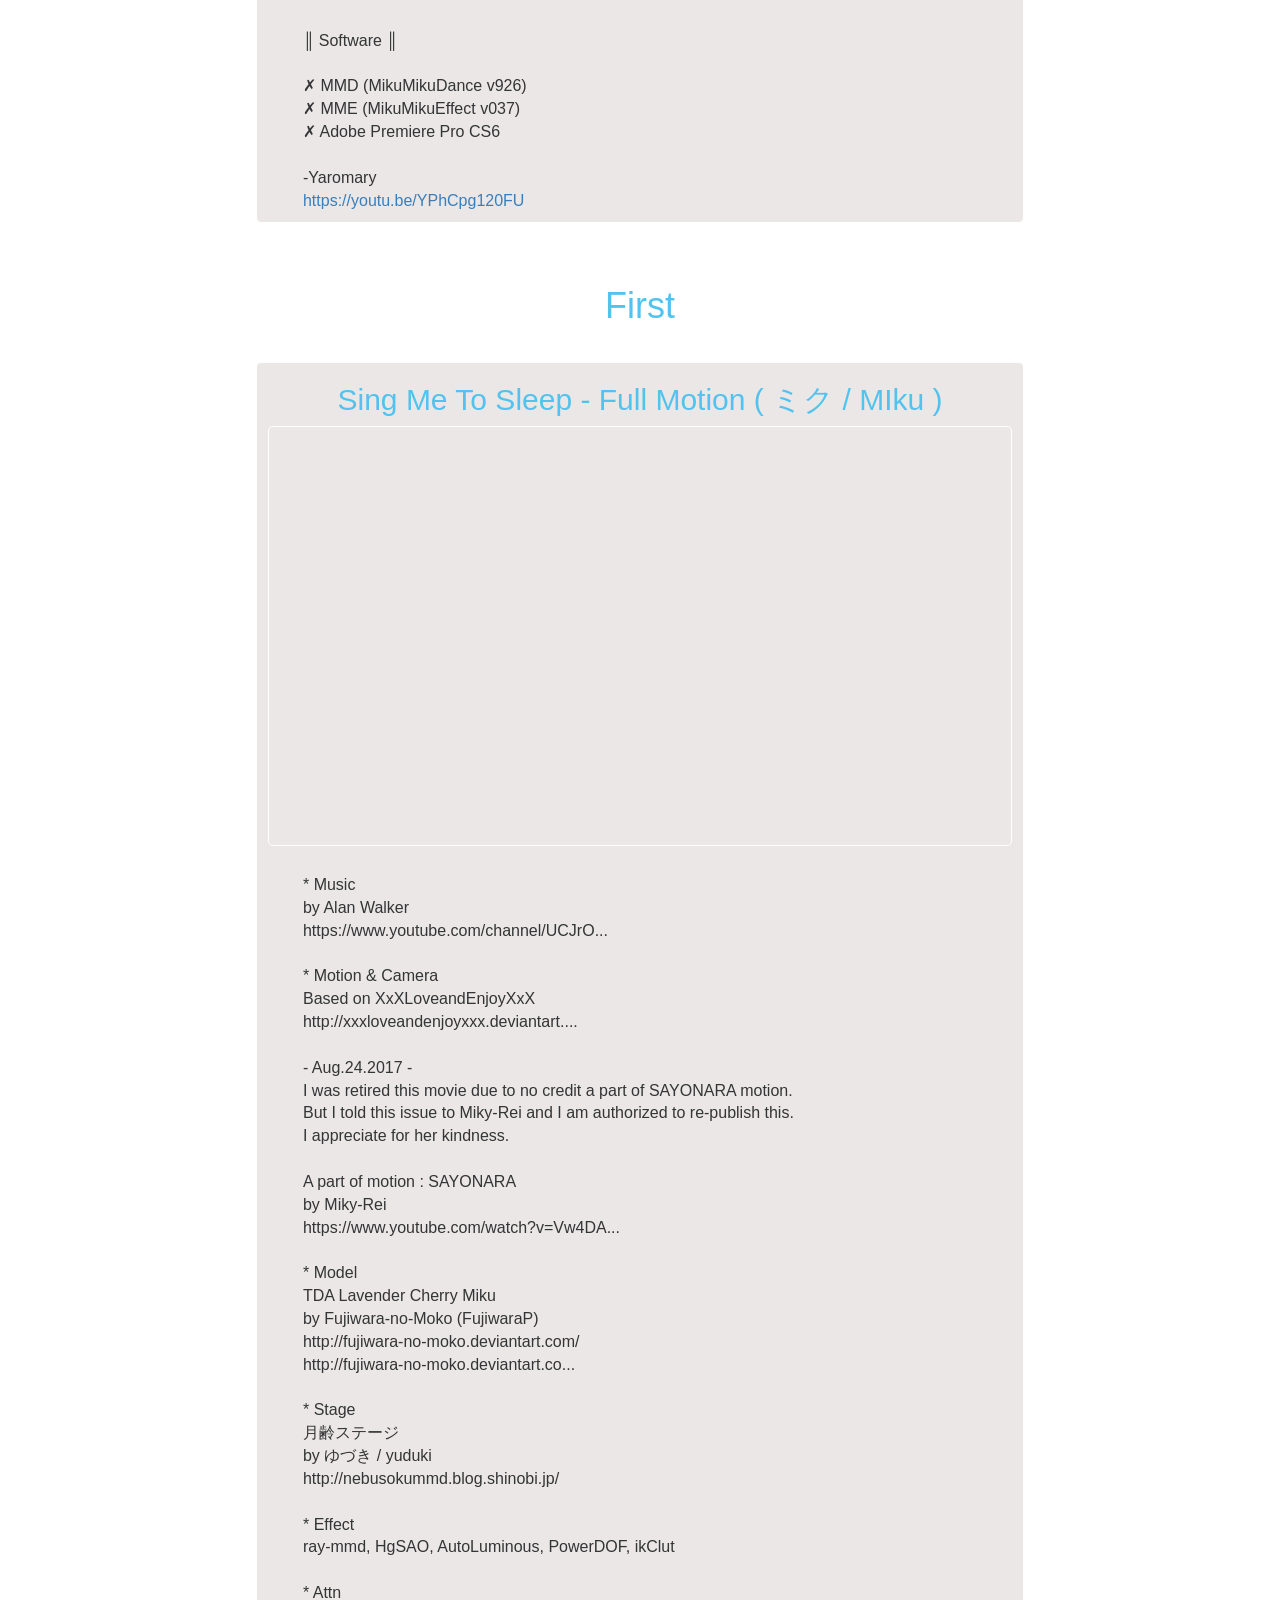
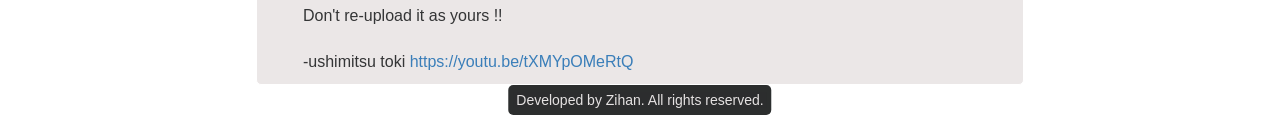
<file: Mikumikudance.html>
<!DOCTYPE html>
<html>
<title>Mikumikumi</title>

<head>
    <meta charset="utf-8" />
    <meta name="keywords" content="MIKU,VOCALOID,HATSUNE MIKU PROJECT DIVA SERIES,ILLUSTRATION">
    <meta name="description" content="Hope all the people can find something making you guys enjoy here （〃＾∇＾）o_彡☆">
    <meta name="author" conten="Zihan Zhong">
    <meta name="viewpoint" content="width=device-width, inital-sacle=1.0">
    <link rel="icon" type="image" href="./images/LogoMikumikumi.png">
    <link rel="stylesheet" href="Mikumikudance.css">
    <link rel="stylesheet" href="https://maxcdn.bootstrapcdn.com/bootstrap/3.3.7/css/bootstrap.min.css">
    <script src="https://ajax.googleapis.com/ajax/libs/jquery/3.3.1/jquery.min.js"></script>
    <script src="https://maxcdn.bootstrapcdn.com/bootstrap/3.3.7/js/bootstrap.min.js"></script>
</head>


<body>
    <!--Navigation bar-->
    <header>
        <ul>
            <li style="margin-left: 10px"><a href="Vocaloid.html">Vocaloid</a></li>
            <li><a href="ProjectDIVASeries.html">ProjectDIVASeries</a></li>
            <li><a href="Mikumikudance.html">Mikumikudance</a></li>
            <li><a href="Photo_Gallery.html">Photo_Gallery</a></li>
            <li style="float:right; margin-right: 30px; "><a href="Contact.html">Contact</a></li>
            <li style="float:right;"><a href="HomePage.html">Home</a></li>
        </ul>
    </header>



    <!-- Miku flag-->
    <div id="containerT">
        <div id="TMiku">
            <span class="para">
                <p style="text-align: center">
                    <br>
                    <h1>Mikumikudance</h1>
                    <h2>TOP 10</h2>
                    <br>
                    <h3>-Which one do you like the most</h3>
                </p>
            </span>
        </div>
    </div>



    <!-- Top 10 content-->
    <div id="containerB">
        <div id="T1">
            <span class="para">
                <p style="text-align: center">
                    <h2>Tenth</h2>
                </p>
            </span>
        </div>
    </div>
    <div id="containerV">
        <div id="VMiku">
            <h2>Satisfaction(Miku)</h2>
            <iframe width="744" height="420" src="https://www.youtube.com/embed/ByxER70PVKg" allowfullscreen></iframe>
            <span class="para">
                <p style="font-size: 16px; text-align: left; margin-left: 6%;">
                    <br>I am uploading to bilibili myself.
                    <br>Do not replicate.
                    <br>
                    <br>SONG : Satisfaction
                    <br>by kz(livetune) & Miku
                    <br>
                    <br>Motion,Camera by apr（社会の窓P）
                    <br>http://www.nicovideo.jp/watch/sm32312198
                    <br>
                    <br>Model by ProphetId
                    <br>http://www.bilibili.com/video/av4155441/
                    <br>
                    <br>Stage by Philippe-N-12
                    <br>https://philippe-n-12.deviantart.com/...
                    <br>
                    <br>
                    <br>[MME]
                    <br>Ray cast shader(ray-mmd-1.4.0 beta3) by Rui
                    <br>https://github.com/ray-cast/ray-mmd
                    <br>
                    <br>
                    <br>★Thank you for watching.
                    <br>
                    <br>-Jun Satisfaction
                    <a href="https://youtu.be/ByxER70PVKg">https://youtu.be/ByxER70PVKg</a>
                </p>
            </span>
        </div>
    </div>

    <!-- 9 -->
    <div id="containerB">
        <div id="T2">
            <span class="para">
                <p style="text-align: center">
                    <h2>Nineth</h2>
                </p>
            </span>
        </div>
    </div>
    <div id="containerV">
        <div id="VMiku">
            <h2>KARMA【Miku ft. Teto】</h2>
            <iframe width="744" height="420" src="https://www.youtube.com/embed/-BqYCtA7dSM" allowfullscreen></iframe>
            <span class="para">
                <p style="font-size: 16px; text-align: left; margin-left: 6%;">
                    <br>Video made by me.
                    <br>Please do not reup without permission.
                    <br>
                    <br>PLEASE WATCH IN HD!
                    <br>Thanks for watching ^^
                    <br>_______________________
                    <br>
                    <br>■ Original Song: Karma by CircusP ft. Kagamine Rin (Cover by CMKC)
                    <br> https://youtu.be/tX0J-zqItDk
                    <br>
                    <br> ■ Models:
                    <br> Tda Parade Dancer Miku: http://ohbey.deviantart.com/art/Tda-P...
                    <br> Tda Parade Dancer Teto: http://ohbey.deviantart.com/art/Tda-P...
                    <br>
                    <br> ■ Motion & Camera: by NERO_inu
                    <br> https://youtu.be/ajHF0nhM8w4
                    <br>
                    <br> ■ Stage none.
                    <br>
                    <br>-«xNovocainex»
                    <br><a href="https://youtu.be/-BqYCtA7dSM">https://youtu.be/-BqYCtA7dSM</a>
                </p>
            </span>
        </div>
    </div>

    <!-- 8-->
    <div id="containerB">
        <div id="T3">
            <span class="para">
                <p style="text-align: center">
                    <h2>Eighth</h2>
                </p>
            </span>
        </div>
    </div>
    <div id="containerV">
        <div id="VMiku">
            <h2>ライアーダンス / Liar Dance [TDA Miko Costume Miku/Luka/Haku]</h2>
            <iframe width="744" height="420" src="https://www.youtube.com/embed/41W_o2ue0NQ" allowfullscreen></iframe>
            <span class="para">
                <p style="font-size: 16px; text-align: left; margin-left: 6%;">
                    <br>Nearly half a year did not make MMD, just came back and made a simple MMD video.
                    <br>
                    <br> Credits:
                    <br> Music: sm28929186
                    <br> Motion/Camera: sm31115900
                    <br> Model: SEGA/Activision/TDA/WYKP/aga/coa/Crystallyna/iRon0129
                    <br> MME: Ray/ikeno/ビームマンP/針金P/そぼろ/化身バレッタ/ラテ
                    <br> Stage: JMatt379/GrandCanyon
                    <br>
                    <br> You can reproduce to other sites, except youtube and bilibili.
                    <br> And you MUST credit me.
                    <br> Thanks.
                    <br>
                    <br>-ExcaliburMX


                    <br><a href="https://youtu.be/41W_o2ue0NQ">https://youtu.be/41W_o2ue0NQ</a>
                </p>
            </span>
        </div>
    </div>

    <!-- 7 -->
    <div id="containerB">
        <div id="T4">
            <span class="para">
                <p style="text-align: center">
                    <h2>Seventh</h2>
                </p>
            </span>
        </div>
    </div>
    <div id="containerV">
        <div id="VMiku">
            <h2>World is Mine - Hatsune Miku</h2>
            <iframe width="744" height="420" src="https://www.youtube.com/embed/P6AAvsR1VrE" allowfullscreen></iframe>
            <span class="para">
                <p style="font-size: 16px; text-align: left; margin-left: 6%;">
                    <br>Model:
                    <br>World is mine Miku ver 2.0 by RilaNeko
                    <br>
                    <br> Stage:
                    <br> Dreamy Theater World is Mine Stage by DarkAngelAlhena
                    <br>
                    <br> Accessory:
                    <br> Microphone by Alelokk
                    <br>
                    <br> Music:
                    <br> World is Mine by ryo (Supercell) feat. Hatsune Miku
                    <br>
                    <br>-Mars Catubig

                    <br><a href="https://youtu.be/P6AAvsR1VrE">https://youtu.be/P6AAvsR1VrE</a>
                </p>
            </span>
        </div>
    </div>
    <!-- 6 -->
    <div id="containerB">
        <div id="T5">
            <span class="para">
                <p style="text-align: center">
                    <h2>Sixth</h2>
                </p>
            </span>
        </div>
    </div>
    <div id="containerV">
        <div id="VMiku">
            <h2>MOMOLAND(모모랜드) _ BAAM (48 models)[4K UHD]</h2>
            <iframe width="744" height="420" src="https://www.youtube.com/embed/ckxiHN8X0rA" allowfullscreen></iframe>
            <span class="para">
                <p style="font-size: 16px; text-align: left; margin-left: 6%;">
                    <br>It's gotten over 1,000,000 views!! Thank you for watching!!ヾ(o´∀｀o)ﾉ♪
                    <br>This video is created by MMD(MikuMikuDance, for PC only, not Game).
                    <br> If you like, plz「Like👍」and「Subscribe(登録,订阅)」for more videos. Don't re-upload elsewhere.
                    <br> 禁止转载。https://space.bilibili.com/319681358
                    <br>
                    <br> ★お借りしたもの★
                    <br> Music：「BAAM」【MOMOLAND様】
                    <br> https://youtu.be/txWmd7QKFe8
                    <br> Model：
                    <br> 　samsink様、HarukaSakurai様
                    <br> 　やまもと様、sceneryQAQ様、InoriAruma様
                    <br> 　Kellyannejean様
                    <br> 　microsky110様、Vadoka様、phucloc2109様
                    <br> 　zijitutu様、訫ゞの宁恋様
                    <br> 　brausshows様、elina002様
                    <br> 　FujiwaraNoSuisen様
                    <br> 　Saryta-Chan様
                    <br> Motion：Kimagure様
                    <br> https://youtu.be/-Y-nWDMCTx4
                    <br> Camera：榊磷君_Sakaki様、Kimagure様、Modified
                    <br> https://youtu.be/CbdB9qtxEKo
                    <br> https://youtu.be/-Y-nWDMCTx4
                    <br> Stage：
                    <br> 　まきがね様
                    <br> 　みほとき様
                    <br> 　SNowly酱様
                    <br> 　鯖缶様
                    <br> 　yuyu様
                    <br> 　Ai様
                    <br> 　hazi様
                    <br>　ムムム様
                    <br> 　怪獣対若大将P様
                    <br> Effect：Rui様、針金P様、そぼろ様、おたもん様
                    <br>
                    <br> ニコ二コ動画のMMD祭に参加しています↓
                    <br> http://www.nicovideo.jp/watch/sm33747132
                    <br>
                    <br> ★MMD杯ZERO
                    <br> http://www.nicovideo.jp/mylist/62461123
                    <br>
                    <br> ★18夏MMDふぇすと
                    <br> http://www.nicovideo.jp/mylist/61775314
                    <br>
                    <br> #MOMOLAND#BAAM#KPOP
                    <br>
                    <br>-nico nico
                    <br><a href="https://youtu.be/ckxiHN8X0rA">https://youtu.be/ckxiHN8X0rA</a>
                </p>
            </span>
        </div>
    </div>
    <!-- 5 -->
    <div id="containerB">
        <div id="T6">
            <span class="para">
                <p style="text-align: center">
                    <h2>Fifth</h2>
                </p>
            </span>
        </div>
    </div>
    <div id="containerV">
        <div id="VMiku">
            <h2>Girls【Tda式改変ミク、ルカ】</h2>
            <iframe width="744" height="420" src="https://www.youtube.com/embed/bIImicgKCqM" allowfullscreen></iframe>
            <span class="para">
                <p style="font-size: 16px; text-align: left; margin-left: 6%;">
                    <br>調子に乗って。。。
                    <br>
                    <br>1920x1080　30fps
                    <br>
                    <br>お借りしたもの
                    <br>Tda式Appendミク：Tda様 http://u16hp.blog134.fc2.com/
                    <br>TDA式改変なんちゃってルカ ミニスカートドレス test version：aga様
                    <br> 作曲：EasyPop様 sm18280937
                    <br>音源：MARiA[メイリア]様 sm18280798
                    <br>モーション：曇＠のあき様 sm21345387
                    <br>カメラ：一護牛乳（銀時愛P）様 sm21558282
                    <br>ステージ：うにゅ＠ハイキックP様 sm19442084
                    <br>
                    <br>一部のモーション、カメラ、モデルは改変させていただきました
                    <br>
                    <br> mylist/26014633
                    <br>
                    <br>-nayuta
                    <br><a href="https://youtu.be/bIImicgKCqM">https://youtu.be/bIImicgKCqM</a>
                </p>
            </span>
        </div>
    </div>
    <!-- 4 -->
    <div id="containerB">
        <div id="T7">
            <span class="para">
                <p style="text-align: center">
                    <h2>Fourth</h2>
                </p>
            </span>
        </div>
    </div>
    <div id="containerV">
        <div id="VMiku">
            <h2>弱音ハクで「[A]ddiction」 4K】</h2>
            <iframe width="744" height="420" src="https://www.youtube.com/embed/0a_UCVdH7eo" allowfullscreen></iframe>
            <span class="para">
                <p style="font-size: 16px; text-align: left; margin-left: 6%;">
                    <br>前回動画作成中に思い浮かんだので、忘れないうちに速攻で作製！
                    <br>This idea came out when I was doing the previous video
                    <br>
                    <br>同じ衣装ですいませんm(_ _)m
                    <br>Same clothes has been used
                    <br>
                    <br>
                    <br> 前からコメント通知がバグっていましたが、最近一段とひどいです.....
                    <br>
                    <br> 気づかずに、コメントスルーしたらすいません。
                    <br>
                    <br> 出来る限り返事はしていきたいと思っています(･o･)ゞ
                    <br>
                    <br> そして今回は試験的にH265エンコードしています。かなり容量は抑えられているのですが、解像度が4Kまで行けるかが心配です。
                    <br> ※追記：無事2160p設定までアップ完了しました！
                    <br> でも、ビットレートが高いのか、通信速度が足りない.....（´・ω・｀）
                    <br>
                    <br> Twitter→https://twitter.com/ioi_yoshi
                    <br>
                    <br> 投稿動画一覧→ https://www.youtube.com/channel/UC6iw...
                    <br> Playlists
                    <br> ニコニコ動画→ http://www.nicovideo.jp/watch/sm32264055
                    <br> Nico Nico Anime<br>
                    <br>
                    <br> ※禁止轉載
                    <br>※prohibited reproduced
                    <br>
                    <br>-頭脳は子供見た目は中年
                    <br><a href="https://youtu.be/0a_UCVdH7eo">https://youtu.be/0a_UCVdH7eo</a>
                </p>
            </span>
        </div>
    </div>
    <!-- 3 -->
    <div id="containerB">
        <div id="T8">
            <span class="para">
                <p style="text-align: center">
                    <h1>Third</h1>
                </p>
            </span>
        </div>
    </div>

    <div id="containerV">
        <div id="VMiku">
            <h2>Love Me If You Can (Luka & Haku) - Merry Christmas & Happy New Year 2018 ヾ(*´∀｀*)ノ</h2>
            <iframe width="744" height="420" src="https://www.youtube.com/embed/saffu2c8qvE" allowfullscreen></iframe>
            <span class="para">
                <p style="font-size: 16px; text-align: left; margin-left: 6%;">
                    <br>Merry Christmas & Happy New Year 2018 ヾ(*´∀｀*)ノ
                    <br>Love Me If You Can
                    <br> ■ Original Vocals：DIVINE DIVAS // ルカミクグミIAリン（DIVINE DIVAS // Luka Miku Gumi IA Rin）
                    <br> ■ Music：梅とら（Umetora）
                    <br> ■ Motion & Camera: さだなか
                    <br> ■ Stage: Luyen Bao Loc
                    <br> ■ Model: Endibell
                    <br> ■ Effect: Raycast 1.3.0, EmitParticle_sakuraPro, AutoLuminous4, PowerDOF_v005
                    <br>
                    <br> -Mew Mew nebusokummd
                    <a href="https://youtu.be/saffu2c8qvE">https://youtu.be/saffu2c8qvE </a> </p>
            </span>
        </div>
    </div>
    <!-- 2 -->
    <div id="containerB">
        <div id="T9">
            <span class="para">
                <p style="text-align: center">
                    <h1>Second</h1>
                </p>
            </span>
        </div>
    </div>
    <div id="containerV">
        <div id="VMiku">
            <h2>Senbonzakura | 千本桜 (Violin, Nightcore Version) — Hatsune Miku</h2>
            <iframe width="744" height="420" src="https://www.youtube.com/embed/YPhCpg120FU" allowfullscreen></iframe>
            <span class="para">
                <p style="font-size: 16px; text-align: left; margin-left: 6%;">
                    <br>Hey, check out non-nightcore version of this video too!
                    <br> https://youtu.be/oCh_OW6vgek
                    <br>
                    <br> Thank you for 1M+ views! Love ya all~
                    <br>
                    <br> ⁘⁘⁘⁘⁘⁘⁘⁘⁘⁘⁘⁘⁘⁘⁘⁘⁘⁘⁘⁘⁘⁘⁘⁘⁘⁘⁘⁘⁘⁘⁘⁘⁘⁘⁘⁘⁘⁘⁘⁘⁘⁘⁘⁘⁘⁘⁘⁘
                    <br>
                    <br> ║ Links And Stuff ║
                    <br>
                    <br> ✗ E-mail: yaroyarry@gmail.com (you can send me something if you want to :P)
                    <br> ✗ Twitter: https://twitter.com/yaromary
                    <br> ✗ Patreon: https://www.patreon.com/yaromary
                    <br>
                    <br> ⁘⁘⁘⁘⁘⁘⁘⁘⁘⁘⁘⁘⁘⁘⁘⁘⁘⁘⁘⁘⁘⁘⁘⁘⁘⁘⁘⁘⁘⁘⁘⁘⁘⁘⁘⁘⁘⁘⁘⁘⁘⁘⁘⁘⁘⁘⁘⁘
                    <br>
                    <br> ║ Credits ║
                    <br>
                    <br> ✗ Music:
                    <br> - Senbonzakura Violin Cover by Lindsey Stirling (https://youtu.be/6-wEAeNcA_A)
                    <br>
                    <br> ✗ Model & Motion:
                    <br> - by [H]estiaSama (https://youtu.be/_-bBUtEPMJ0)
                    <br>
                    <br> ✗ Camera:
                    <br> - by me (sorry guys, I can't put it for dl because I don't have this file anymore)
                    <br>
                    <br> ✗ Stage:
                    <br> - by zutanosi (https://bowlroll.net/file/35015)
                    <br>
                    <br> ✗ Accessory:
                    <br> - Violin (http://harukasakurai.deviantart.com/a...) (also it comes with the motion)
                    <br>
                    <br> ✗ Effects:
                    <br> - Ray-cast Shader, 4colour, Sakura, AutoLuminous4, PowerDOF.
                    <br>
                    <br> ⁘⁘⁘⁘⁘⁘⁘⁘⁘⁘⁘⁘⁘⁘⁘⁘⁘⁘⁘⁘⁘⁘⁘⁘⁘⁘⁘⁘⁘⁘⁘⁘⁘⁘⁘⁘⁘⁘⁘⁘⁘⁘⁘⁘⁘⁘⁘⁘
                    <br>
                    <br> ║ Software ║
                    <br>
                    <br> ✗ MMD (MikuMikuDance v926)
                    <br> ✗ MME (MikuMikuEffect v037)
                    <br> ✗ Adobe Premiere Pro CS6
                    <br>
                    <br>-Yaromary


                    <br><a href="https://youtu.be/YPhCpg120FU">https://youtu.be/YPhCpg120FU</a>
                </p>
            </span>
        </div>
    </div>
    <!-- 1 -->
    <div id="containerB">
        <div id="T10">
            <span class="para">
                <p style="text-align: center">
                    <h1>First</h1>
                </p>
            </span>
        </div>
    </div>
    <div id="containerV">
        <div id="VMiku">
            <h2>Sing Me To Sleep - Full Motion ( ミク / MIku )</h2>
            <iframe width="744" height="420" src="https://www.youtube.com/embed/tXMYpOMeRtQ" allowfullscreen></iframe>
            <span class="para">
                <p style="font-size: 16px; text-align: left; margin-left: 6%;">
                    <br>* Music
                    <br>by Alan Walker
                    <br> https://www.youtube.com/channel/UCJrO...
                    <br>
                    <br> * Motion & Camera
                    <br> Based on XxXLoveandEnjoyXxX
                    <br> http://xxxloveandenjoyxxx.deviantart....
                    <br>
                    <br> - Aug.24.2017 -
                    <br> I was retired this movie due to no credit a part of SAYONARA motion.
                    <br> But I told this issue to Miky-Rei and I am authorized to re-publish this.
                    <br> I appreciate for her kindness.
                    <br>
                    <br> A part of motion : SAYONARA
                    <br> by Miky-Rei
                    <br> https://www.youtube.com/watch?v=Vw4DA...
                    <br>
                    <br> * Model
                    <br> TDA Lavender Cherry Miku
                    <br> by Fujiwara-no-Moko (FujiwaraP)
                    <br> http://fujiwara-no-moko.deviantart.com/
                    <br> http://fujiwara-no-moko.deviantart.co...
                    <br>
                    <br> * Stage
                    <br> 月齢ステージ
                    <br> by ゆづき / yuduki
                    <br> http://nebusokummd.blog.shinobi.jp/
                    <br>
                    <br>* Effect
                    <br> ray-mmd, HgSAO, AutoLuminous, PowerDOF, ikClut
                    <br>
                    <br> * Attn
                    <br> Don't re-upload it as yours !!
                    <br>
                    <br>-ushimitsu toki
                    <a href="https://youtu.be/tXMYpOMeRtQ">https://youtu.be/tXMYpOMeRtQ</a>
                </p>
            </span>
        </div>
    </div>

    <!-- Back to Top-->
    <div id="gotop">
        <div class="arrow"></div>
        <div class="stick"></div>
    </div>

    <!-- for back to top-->
    <script src="http://cdn.staticfile.org/jquery/1.11.1-rc2/jquery.min.js"></script>
    <script>
        $(function () {

            $(window).scroll(function () {  //trigger when the screen scrolls
                var scrollt = document.documentElement.scrollTop + document.body.scrollTop; //获取滚动后的高度

                if (scrollt > 200) {  //scroo > 200

                    $("#gotop").fadeIn(400); //fade in 

                } else {

                    $("#gotop").stop().fadeOut(400); //if not then fade out

                }

            });

            $("#gotop").click(function () { //when click the button back to top

                $("html,body").animate({ scrollTop: "0px" }, 200);

            });

        });
    </script>




    <!-- Background images-->
    <section class="hidden-xs">
        <ul class="cb-slideshow">
            <li><span style="background-image: url('./images/bg/7.png')"></span></li>
            <li><span style="background-image: url('./images/bg/V_F.png')"></span></li>
            <li><span style="background-image: url('./images/bg/11.png')"></span></li>
            <li><span style="background-image: url('./images/bg/V_B.png')"></span></li>
            <li><span style="background-image: url('./images/bg/12.png')"></span></li>
            <li><span style="background-image: url('./images/bg/V_D.png')"></span></li>
        </ul>
    </section>
</body>

<!-- footer-->
<div id="footer">
    <a>Developed by Zihan. All rights reserved.</a>
</div>

</html>
</file>
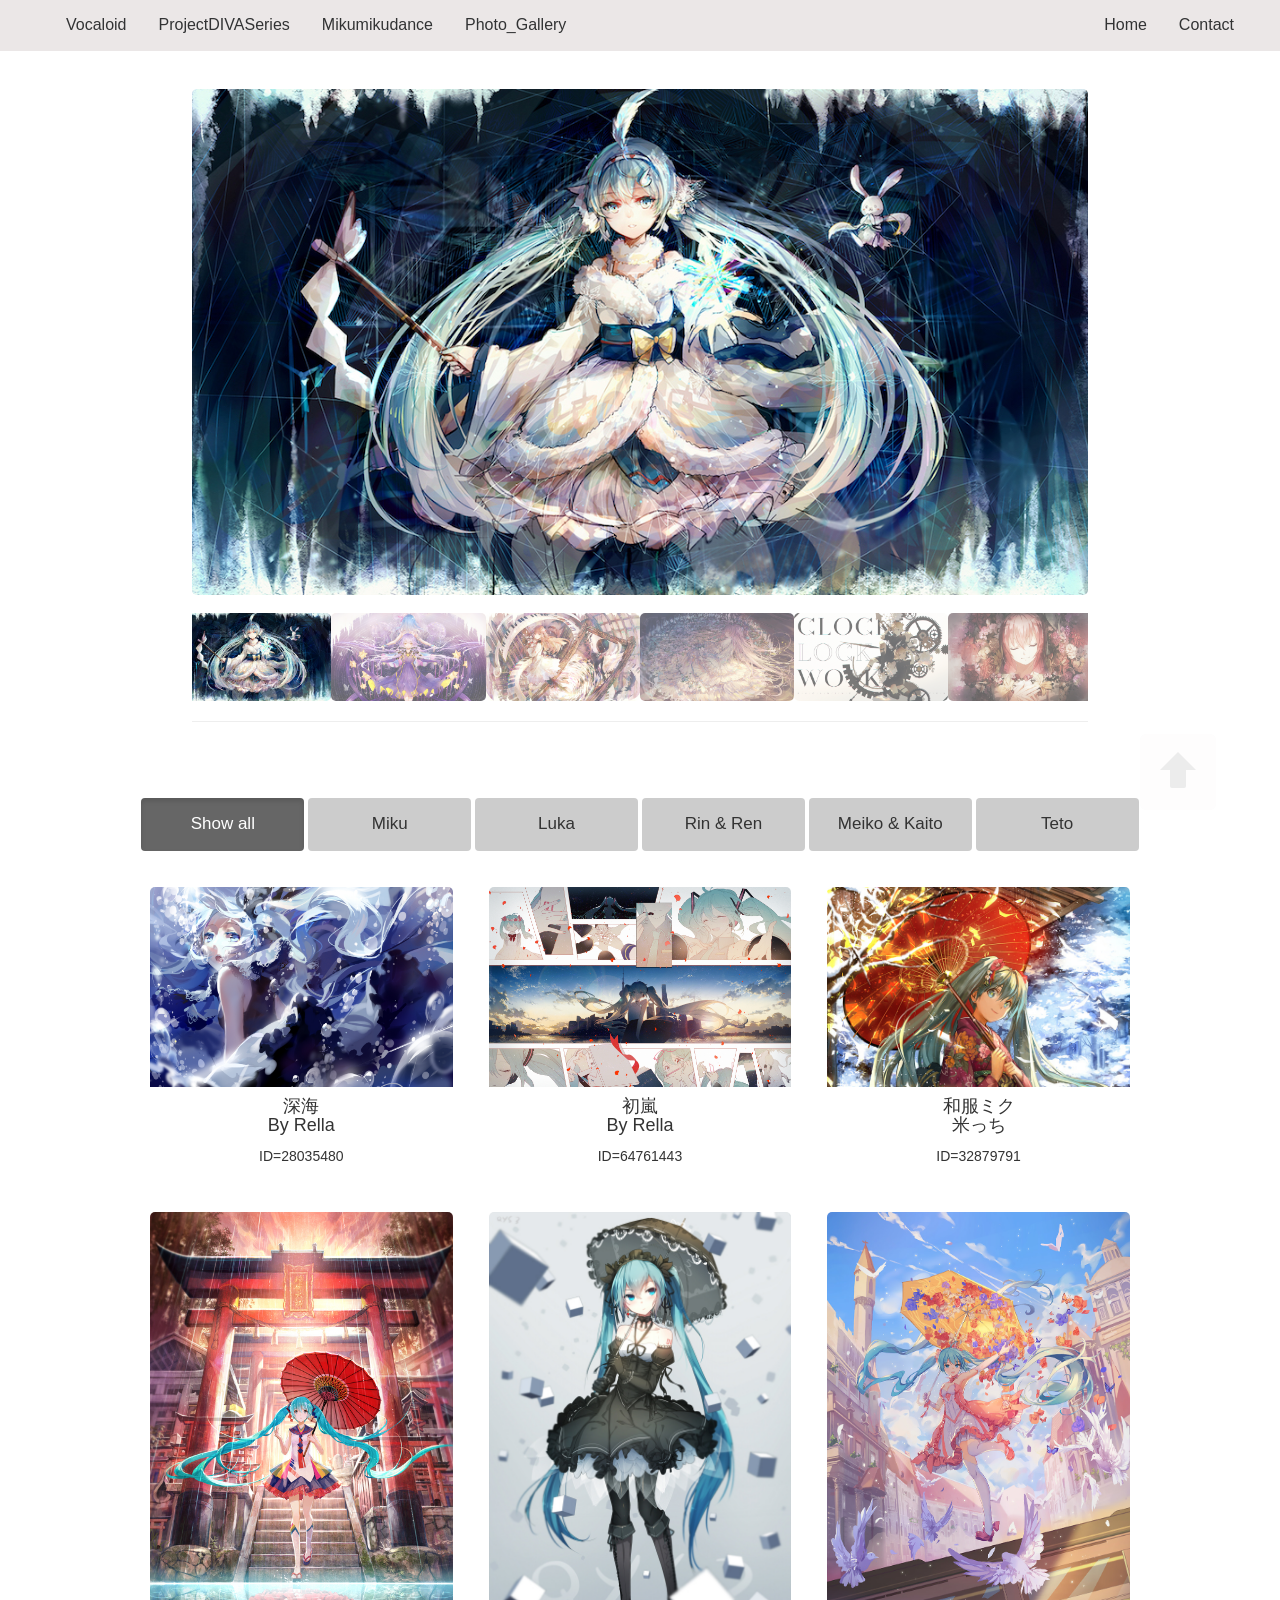
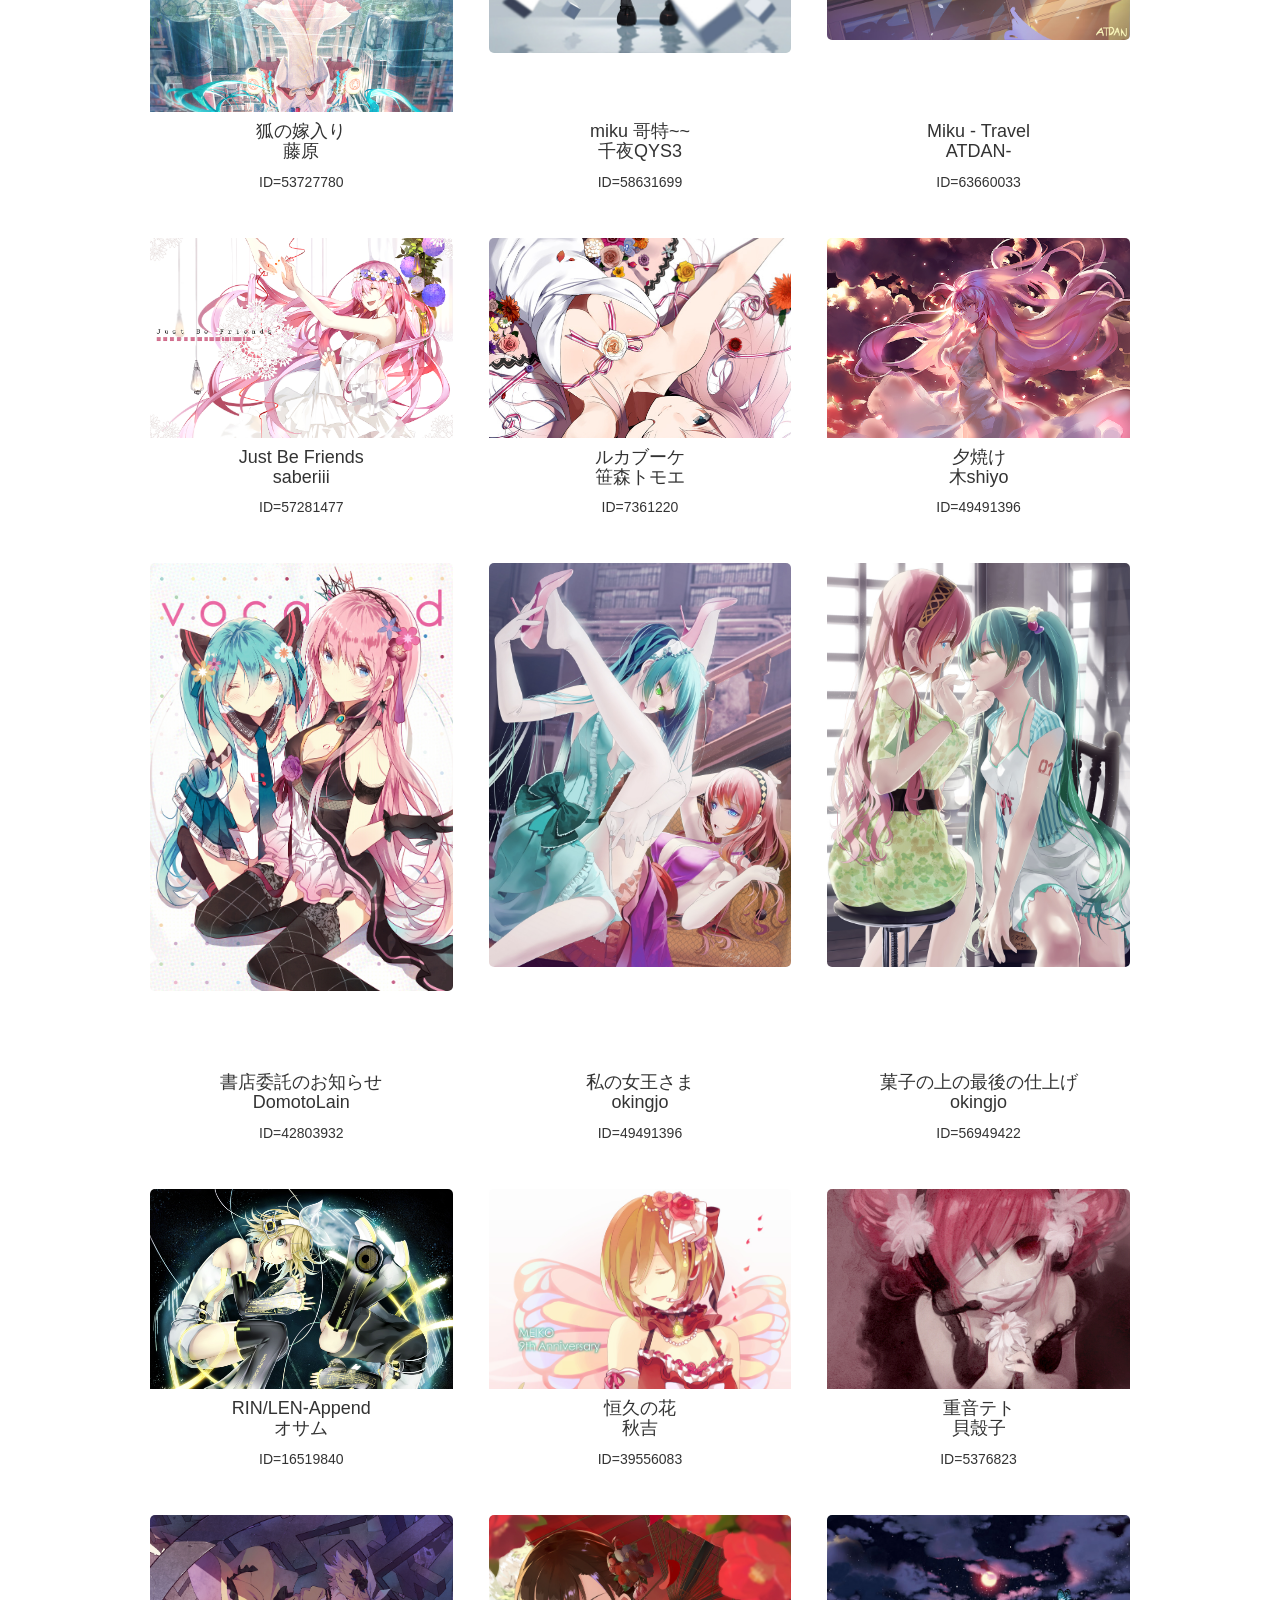
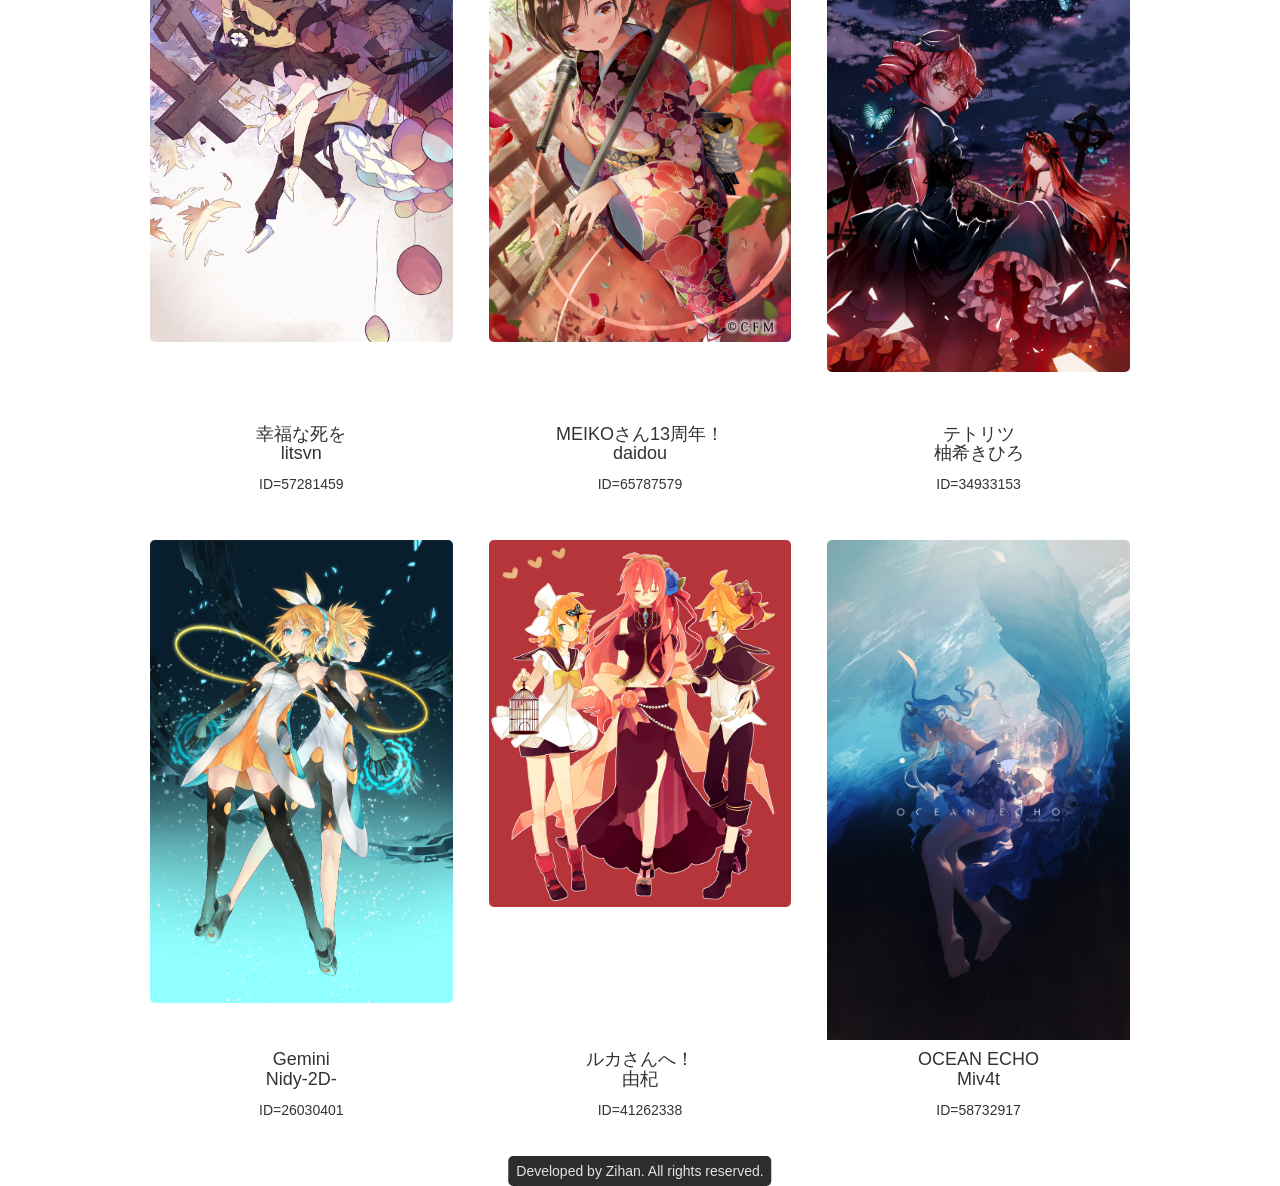
<file: Photo_Gallery.html>
<!DOCTYPE html>
<html>
<title>Mikumikumi</title>

<head>
    <meta charset="utf-8" />
    <meta name="keywords" content="MIKU,VOCALOID,HATSUNE MIKU PROJECT DIVA SERIES,ILLUSTRATION">
    <meta name="description" content="Hope all the people can find something making you guys enjoy here （〃＾∇＾）o_彡☆">
    <meta name="author" conten="Zihan Zhong">
    <meta name="viewpoint" content="width=device-width, inital-sacle=1.0">
    <link rel="icon" type="image" href="./images/LogoMikumikumi.png">
    <link rel="stylesheet" href="Photo_Gallery.css">
    <link rel="stylesheet" href="https://maxcdn.bootstrapcdn.com/bootstrap/3.3.7/css/bootstrap.min.css">
    <script src="https://ajax.googleapis.com/ajax/libs/jquery/3.3.1/jquery.min.js"></script>
    <script src="https://maxcdn.bootstrapcdn.com/bootstrap/3.3.7/js/bootstrap.min.js"></script>
</head>

<body>
    <!--Navigation bar-->
    <header>
        <ul>
            <li style="margin-left: 10px"><a href="Vocaloid.html">Vocaloid</a></li>
            <li><a href="ProjectDIVASeries.html">ProjectDIVASeries</a></li>
            <li><a href="Mikumikudance.html">Mikumikudance</a></li>
            <li><a href="Photo_Gallery.html">Photo_Gallery</a></li>
            <li style="float:right; margin-right: 30px; "><a href="Contact.html">Contact</a></li>
            <li style="float:right;"><a href="HomePage.html">Home</a></li>
        </ul>
    </header>

    <div id="containerT">
        <div id="TMiku">
            <div class="mySlides">
                <img src="./images/PG/0.jpeg" style="width:100%">
            </div>

            <div class="mySlides">
                <img src="./images/PG/1.jpeg" style="width:100%">
            </div>

            <div class="mySlides">
                <img src="./images/PG/2.jpeg" style="width:100%">
            </div>

            <div class="mySlides">
                <img src="./images/PG/3.jpeg" style="width:100%">
            </div>

            <div class="mySlides">
                <img src="./images/PG/4.jpeg" style="width:100%">
            </div>

            <div class="mySlides">
                <img src="./images/PG/5.jpeg" style="width:100%">
            </div>

            <div class="row">
                <div class="column">
                    <img class="demo cursor" src="./images/PG/0.jpeg" style="width:100%" onclick="currentSlide(1)">
                </div>
                <div class="column">
                    <img class="demo cursor" src="./images/PG/1.jpeg" style="width:100%" onclick="currentSlide(2)">
                </div>
                <div class="column">
                    <img class="demo cursor" src="./images/PG/2.jpeg" style="width:100%" onclick="currentSlide(3)">
                </div>
                <div class="column">
                    <img class="demo cursor" src="./images/PG/3.jpeg" style="width:100%" onclick="currentSlide(4)">
                </div>
                <div class="column">
                    <img class="demo cursor" src="./images/PG/4.jpeg" style="width:100%" onclick="currentSlide(5)">
                </div>
                <div class="column">
                    <img class="demo cursor" src="./images/PG/5.jpeg" style="width:100%" onclick="currentSlide(6)">
                </div>
            </div>
        </div>

        <hr>
    </div>

    <script>
        var slideIndex = 1;
        showSlides(slideIndex);

        function plusSlides(n) {
            showSlides(slideIndex += n);
        }

        function currentSlide(n) {
            showSlides(slideIndex = n);
        }

        function showSlides(n) {
            var i;
            var slides = document.getElementsByClassName("mySlides");
            var dots = document.getElementsByClassName("demo");
            var captionText = document.getElementById("caption");
            if (n > slides.length) { slideIndex = 1 }
            if (n < 1) { slideIndex = slides.length }
            for (i = 0; i < slides.length; i++) {
                slides[i].style.display = "none";
            }
            for (i = 0; i < dots.length; i++) {
                dots[i].className = dots[i].className.replace(" active", "");
            }
            slides[slideIndex - 1].style.display = "block";
            dots[slideIndex - 1].className += " active";
            captionText.innerHTML = dots[slideIndex - 1].alt;
        }
    </script>

    <!-- Bottom PhoG-->
    <div class="main" style="margin-top: 6%">

        <div id="myBtnContainer">
            <button class="btn active" onclick="filterSelection('all')"> Show all</button>
            <button class="btn" onclick="filterSelection('miku')"> Miku</button>
            <button class="btn" onclick="filterSelection('luka')"> Luka</button>
            <button class="btn" onclick="filterSelection('rin')"> Rin & Ren</button>
            <button class="btn" onclick="filterSelection('meiko')"> Meiko & Kaito</button>
            <button class="btn" onclick="filterSelection('teto')"> Teto</button>
        </div>

        <!-- Portfolio Gallery Grid -->
        <div class="row">
            <div class="column miku">
                <div class="content">
                    <div id="img-boxH">
                        <a href="https://www.pixiv.net/member_illust.php?mode=medium&illust_id=28035480"><img src="./images/PG/6.png"
                                alt="Miku" style="width:100%"></a>
                    </div>
                    <h4>深海<br>By Rella</h4>
                    <p>ID=28035480</p>
                </div>
            </div>
            <div class="column miku">
                <div class="content">
                    <div id="img-boxH">
                        <a href="https://www.pixiv.net/member_illust.php?mode=medium&illust_id=64761443"><img src="./images/PG/7.png"
                                alt="Miku" style="width:100%"></a>
                    </div>
                    <h4>初嵐<br>By Rella</h4>
                    <p>ID=64761443</p>
                </div>
            </div>
            <div class="column miku">
                <div class="content">
                    <div id="img-boxH">
                        <a href="https://www.pixiv.net/member_illust.php?mode=medium&illust_id=32879791"><img src="./images/PG/9.png"
                                alt="Miku" style="width:100%"></a>


                    </div>
                    <h4>和服ミク<br>米っち</h4>
                    <p>ID=32879791</p>
                </div>
            </div>
            <div class="column miku">
                <div class="content">
                    <div id="img-boxV">
                        <a href="https://www.pixiv.net/member_illust.php?mode=medium&illust_id=53727780"><img src="./images/PG/8.png"
                                alt="Miku" style="width:100%"></a>

                    </div>
                    <h4>狐の嫁入り<br>藤原</h4>
                    <p>ID=53727780</p>
                </div>
            </div>
            <div class="column miku">
                <div class="content">
                    <div id="img-boxV">
                        <a href="https://www.pixiv.net/member_illust.php?mode=medium&illust_id=58631699"><img src="./images/PG/10.png"
                                alt="Miku" style="width:100%"></a>

                    </div>
                    <h4>miku 哥特~~<br>千夜QYS3</h4>
                    <p>ID=58631699</p>
                </div>
            </div>
            <div class="column miku">
                <div class="content">
                    <div id="img-boxV">
                        <a href="https://www.pixiv.net/member_illust.php?mode=medium&illust_id=63660033"><img src="./images/PG/11.png"
                                alt="Miku" style="width:100%"></a>

                    </div>
                    <h4>Miku - Travel<br>ATDAN-</h4>
                    <p>ID=63660033</p>
                </div>
            </div>
            <!--Luka-->
            <div class="column luka">
                <div class="content">
                    <div id="img-boxH">
                        <a href="https://www.pixiv.net/member_illust.php?mode=medium&illust_id=57281477"><img src="./images/PG/12.png"
                                alt="Luka" style="width:100%"></a>

                    </div>
                    <h4>Just Be Friends<br>saberiii</h4>
                    <p>ID=57281477</p>
                </div>
            </div>
            <div class="column luka">
                <div class="content">
                    <div id="img-boxH">
                        <a href="https://www.pixiv.net/member_illust.php?mode=medium&illust_id=7361220"><img src="./images/PG/13.png"
                                alt="Luka" style="width:100%"></a>

                    </div>
                    <h4>ルカブーケ<br>笹森トモエ</h4>
                    <p>ID=7361220</p>
                </div>
            </div>
            <div class="column luka">
                <div class="content">
                    <div id="img-boxH">
                        <a href="https://www.pixiv.net/member_illust.php?mode=medium&illust_id=49491396"><img src="./images/PG/14.png"
                                alt="Luka" style="width:100%"></a>

                    </div>
                    <h4>夕焼け<br> 木shiyo</h4>
                    <p>ID=49491396</p>
                </div>
            </div>
            <div class="column luka">
                <div class="content">
                    <div id="img-boxV">
                        <a href="https://www.pixiv.net/member_illust.php?mode=medium&illust_id=42803932"><img src="./images/PG/15.png"
                                alt="Luka" style="width:100%"></a>

                    </div>
                    <h4>書店委託のお知らせ<br>DomotoLain</h4>
                    <p>ID=42803932</p>
                </div>
            </div>
            <div class="column luka">
                <div class="content">
                    <div id="img-boxV">
                        <a href="https://www.pixiv.net/member_illust.php?mode=medium&illust_id=58186090"><img src="./images/PG/16.png"
                                alt="Luka" style="width:100%"></a>

                    </div>
                    <h4>私の女王さま<br>okingjo</h4>
                    <p>ID=49491396</p>
                </div>
            </div>
            <div class="column luka">
                <div class="content">
                    <div id="img-boxV">
                        <a href="https://www.pixiv.net/member_illust.php?mode=medium&illust_id=56949422"><img src="./images/PG/17.png"
                                alt="Luka" style="width:100%"></a>

                    </div>
                    <h4>菓子の上の最後の仕上げ<br>okingjo</h4>
                    <p>ID=56949422</p>
                </div>
            </div>
            <!--Rin-->
            <div class="column rin">
                <div class="content">
                    <div id="img-boxH">
                        <a href="https://www.pixiv.net/member_illust.php?mode=medium&illust_id=16519840"><img src="./images/PG/18.png"
                                alt="Rin" style="width:100%"></a>

                    </div>
                    <h4>RIN/LEN-Append<br>オサム</h4>
                    <p>ID=16519840</p>
                </div>
            </div>

            <!--meiko-->
            <div class="column meiko">
                <div class="content">
                    <div id="img-boxH">
                        <a href="https://www.pixiv.net/member_illust.php?mode=medium&illust_id=39556083"><img src="./images/PG/22.png"
                                alt="Rin" style="width:100%"></a>

                    </div>
                    <h4>恒久の花<br>秋吉</h4>
                    <p>ID=39556083</p>
                </div>
            </div>
            <!--teto-->
            <div class="column teto">
                <div class="content">
                    <div id="img-boxH">
                        <a href="https://www.pixiv.net/member_illust.php?mode=medium&illust_id=5376823"><img src="./images/PG/20.png"
                                alt="Rin" style="width:100%"></a>

                    </div>
                    <h4>重音テト<br>貝殼子</h4>
                    <p>ID=5376823</p>
                </div>
            </div>
            <div class="column rin">
                <div class="content">
                    <div id="img-boxV">
                        <a href="https://www.pixiv.net/member_illust.php?mode=medium&illust_id=57281459"><img src="./images/PG/19.png"
                                alt="Rin" style="width:100%"></a>

                    </div>
                    <h4>幸福な死を<br>litsvn</h4>
                    <p>ID=57281459</p>
                </div>
            </div>
            <div class="column meiko">
                <div class="content">
                    <div id="img-boxV">
                        <a href="https://www.pixiv.net/member_illust.php?mode=medium&illust_id=65787579"><img src="./images/PG/23.png"
                                alt="Rin" style="width:100%"></a>

                    </div>
                    <h4>MEIKOさん13周年！<br>daidou</h4>
                    <p>ID=65787579</p>
                </div>
            </div>
            <div class="column teto">
                <div class="content">
                    <div id="img-boxV">
                        <a href="https://www.pixiv.net/member_illust.php?mode=medium&illust_id=34933153"><img src="./images/PG/21.png"
                                alt="Rin" style="width:100%"></a>

                    </div>
                    <h4>テトリツ<br>柚希きひろ</h4>
                    <p>ID=34933153</p>
                </div>
            </div>
            <div class="column rin">
                <div class="content">
                    <div id="img-boxV">
                        <a href="https://www.pixiv.net/member_illust.php?mode=medium&illust_id=26030401"><img src="./images/PG/24.png"
                                alt="Rin" style="width:100%"></a>

                    </div>
                    <h4>Gemini<br>Nidy-2D-</h4>
                    <p>ID=26030401</p>
                </div>
            </div>
        <div class="column luka">
            <div class="content">
                <div id="img-boxV">
                    <a href="https://www.pixiv.net/member_illust.php?mode=medium&illust_id=41262338"><img src="./images/PG/25.png"
                            alt="Luka" style="width:100%"></a>

                </div>
                <h4>ルカさんへ！<br>由杞</h4>
                <p>ID=41262338</p>
            </div>
        </div>
        <div class="column miku">
            <div class="content">
                <div id="img-boxV">
                    <a href="https://www.pixiv.net/member_illust.php?mode=medium&illust_id=58732917"><img src="./images/PG/26.png"
                            alt="Miku" style="width:100%"></a>

                </div>
                <h4>OCEAN ECHO<br>Miv4t</h4>
                <p>ID=58732917</p>
            </div>
        </div>
        <!-- END GRID -->
    </div>
    </div>

    <!-- END MAIN -->

    <script>
        filterSelection("all")
        function filterSelection(c) {
            var x, i;
            x = document.getElementsByClassName("column");
            if (c == "all") c = "";
            for (i = 0; i < x.length; i++) {
                w3RemoveClass(x[i], "show");
                if (x[i].className.indexOf(c) > -1) w3AddClass(x[i], "show");
            }
        }

        function w3AddClass(element, name) {
            var i, arr1, arr2;
            arr1 = element.className.split(" ");
            arr2 = name.split(" ");
            for (i = 0; i < arr2.length; i++) {
                if (arr1.indexOf(arr2[i]) == -1) { element.className += " " + arr2[i]; }
            }
        }

        function w3RemoveClass(element, name) {
            var i, arr1, arr2;
            arr1 = element.className.split(" ");
            arr2 = name.split(" ");
            for (i = 0; i < arr2.length; i++) {
                while (arr1.indexOf(arr2[i]) > -1) {
                    arr1.splice(arr1.indexOf(arr2[i]), 1);
                }
            }
            element.className = arr1.join(" ");
        }


        // Add active class to the current button (highlight it)
        var btnContainer = document.getElementById("myBtnContainer");
        var btns = btnContainer.getElementsByClassName("btn");
        for (var i = 0; i < btns.length; i++) {
            btns[i].addEventListener("click", function () {
                var current = document.getElementsByClassName("active");
                current[0].className = current[0].className.replace(" active", "");
                this.className += " active";
            });
        }
    </script>














    <!-- Back to Top-->
    <div id="gotop">
        <div class="arrow"></div>
        <div class="stick"></div>
    </div>

    <!-- for back to top-->
    <script src="http://cdn.staticfile.org/jquery/1.11.1-rc2/jquery.min.js"></script>
    <script>
        $(function () {

            $(window).scroll(function () {  //trigger when the screen scrolls
                var scrollt = document.documentElement.scrollTop + document.body.scrollTop; //获取滚动后的高度

                if (scrollt > 200) {  //scroo > 200

                    $("#gotop").fadeIn(400); //fade in 

                } else {

                    $("#gotop").stop().fadeOut(400); //if not then fade out

                }

            });

            $("#gotop").click(function () { //when click the button back to top

                $("html,body").animate({ scrollTop: "0px" }, 200);

            });

        });
    </script>




    <!-- Background images-->
    <section class="hidden-xs">
        <ul class="cb-slideshow">
            <li><span style="background-image: url('./images/bg/4.png')"></span></li>
            <li><span style="background-image: url('./images/bg/V_A.png')"></span></li>
            <li><span style="background-image: url('./images/bg/11.png')"></span></li>
            <li><span style="background-image: url('./images/bg/5.png')"></span></li>
            <li><span style="background-image: url('./images/bg/V_C.png')"></span></li>
            <li><span style="background-image: url('./images/bg/8.png')"></span></li>
        </ul>
    </section>
</body>

<!-- footer-->
<div id="footer">
    <a>Developed by Zihan. All rights reserved.</a>
</div>

</html>
</file>
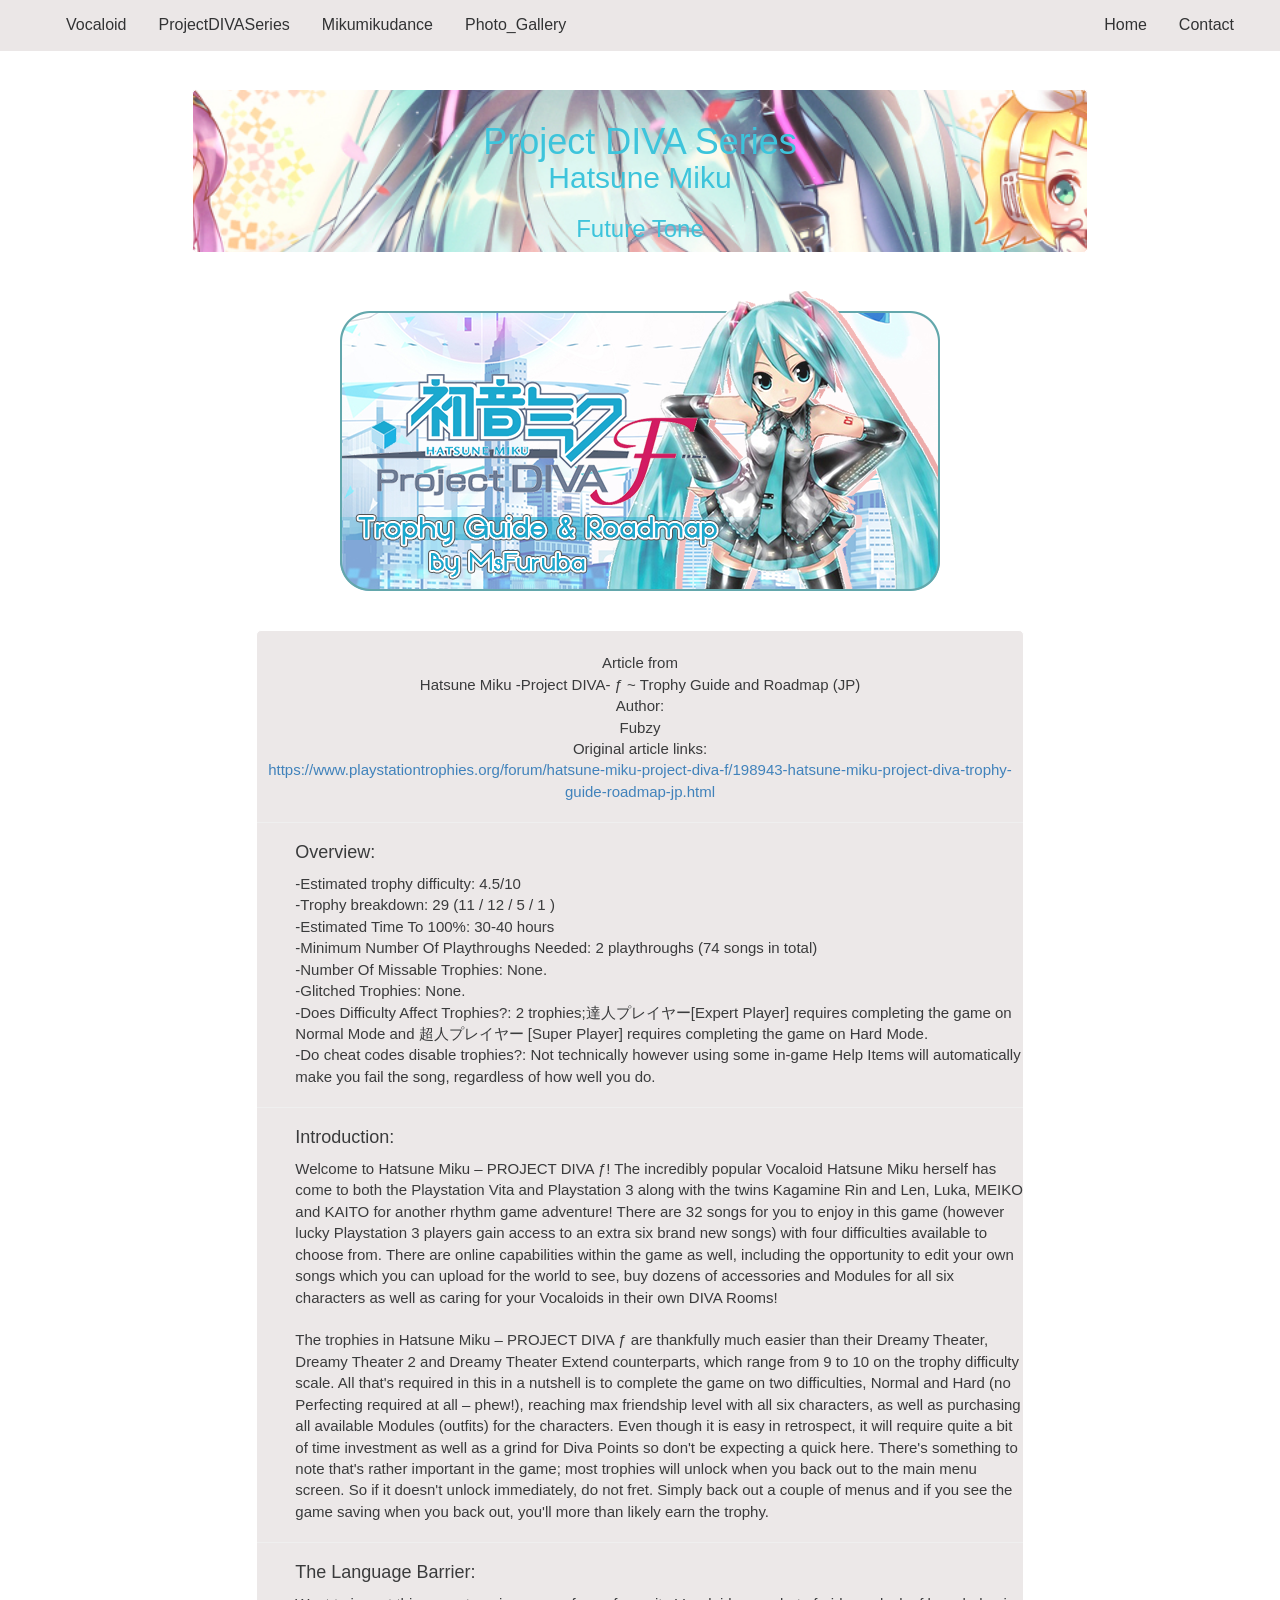
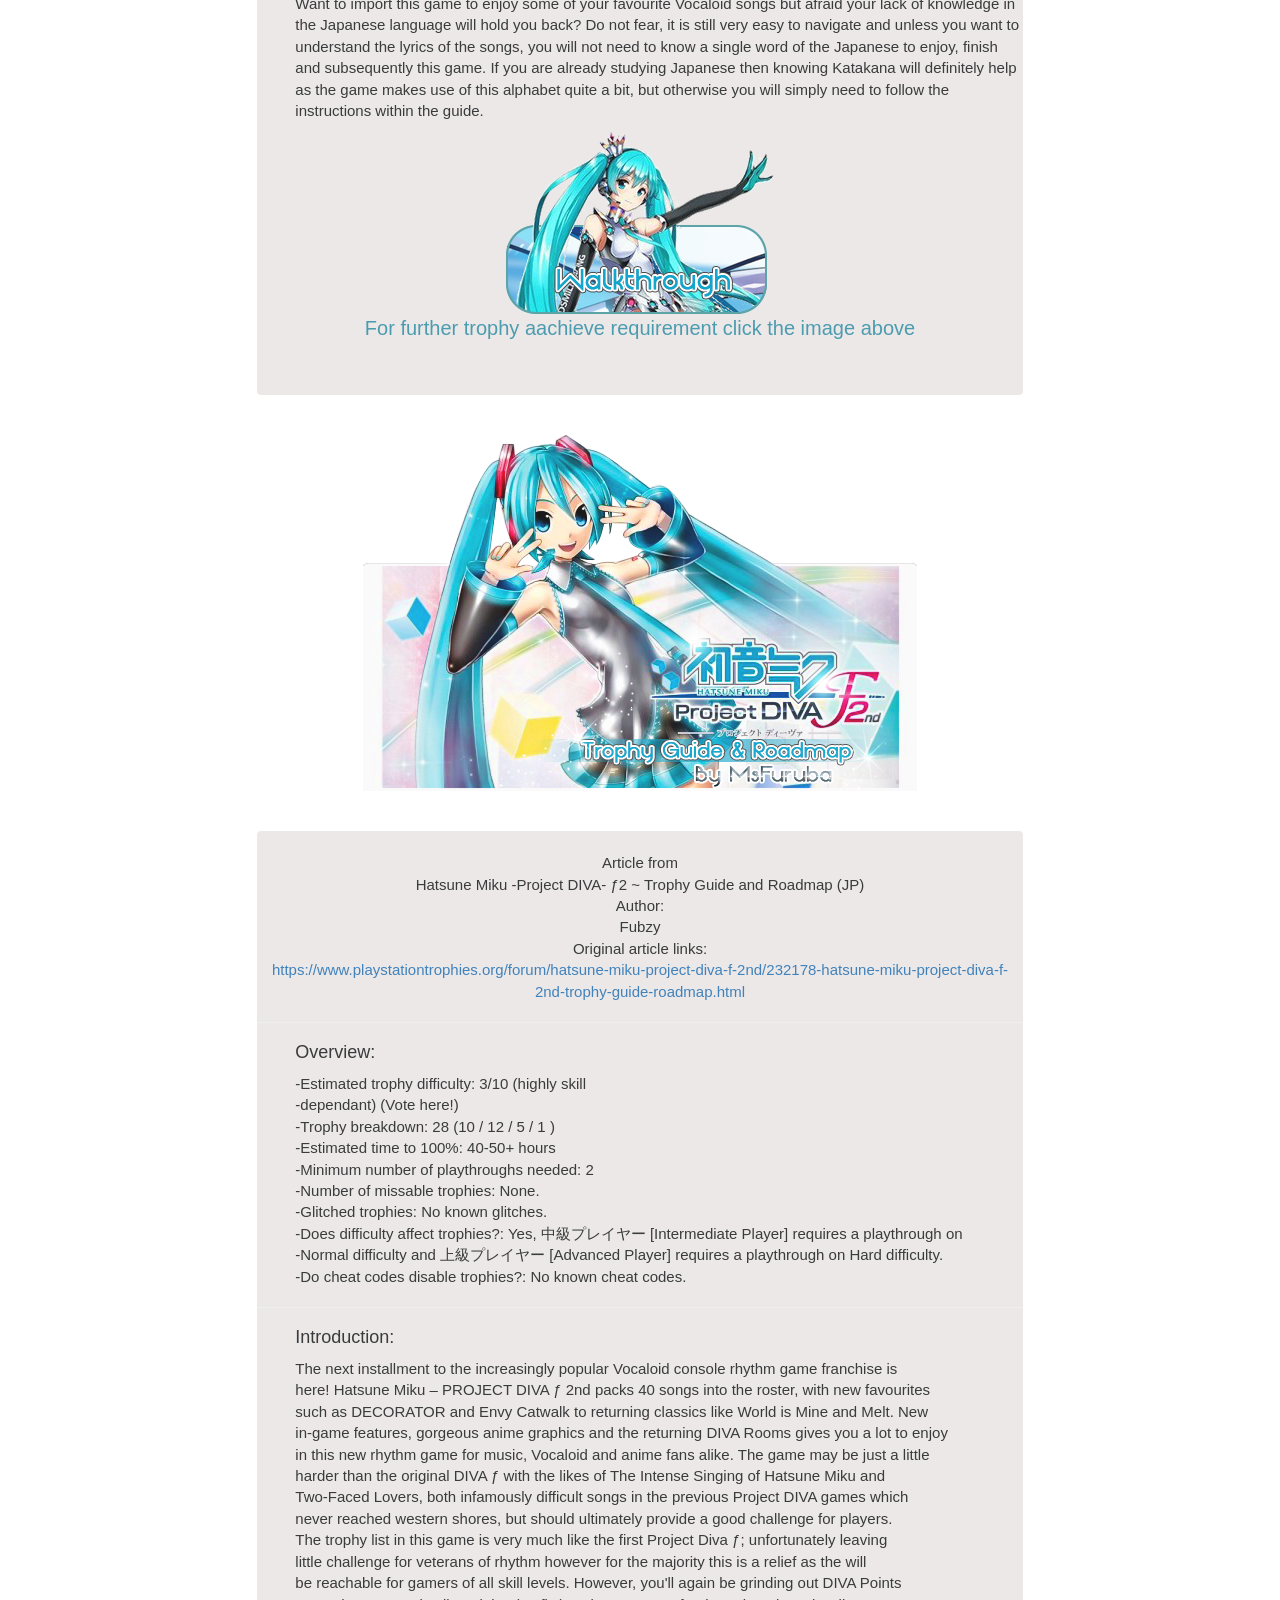
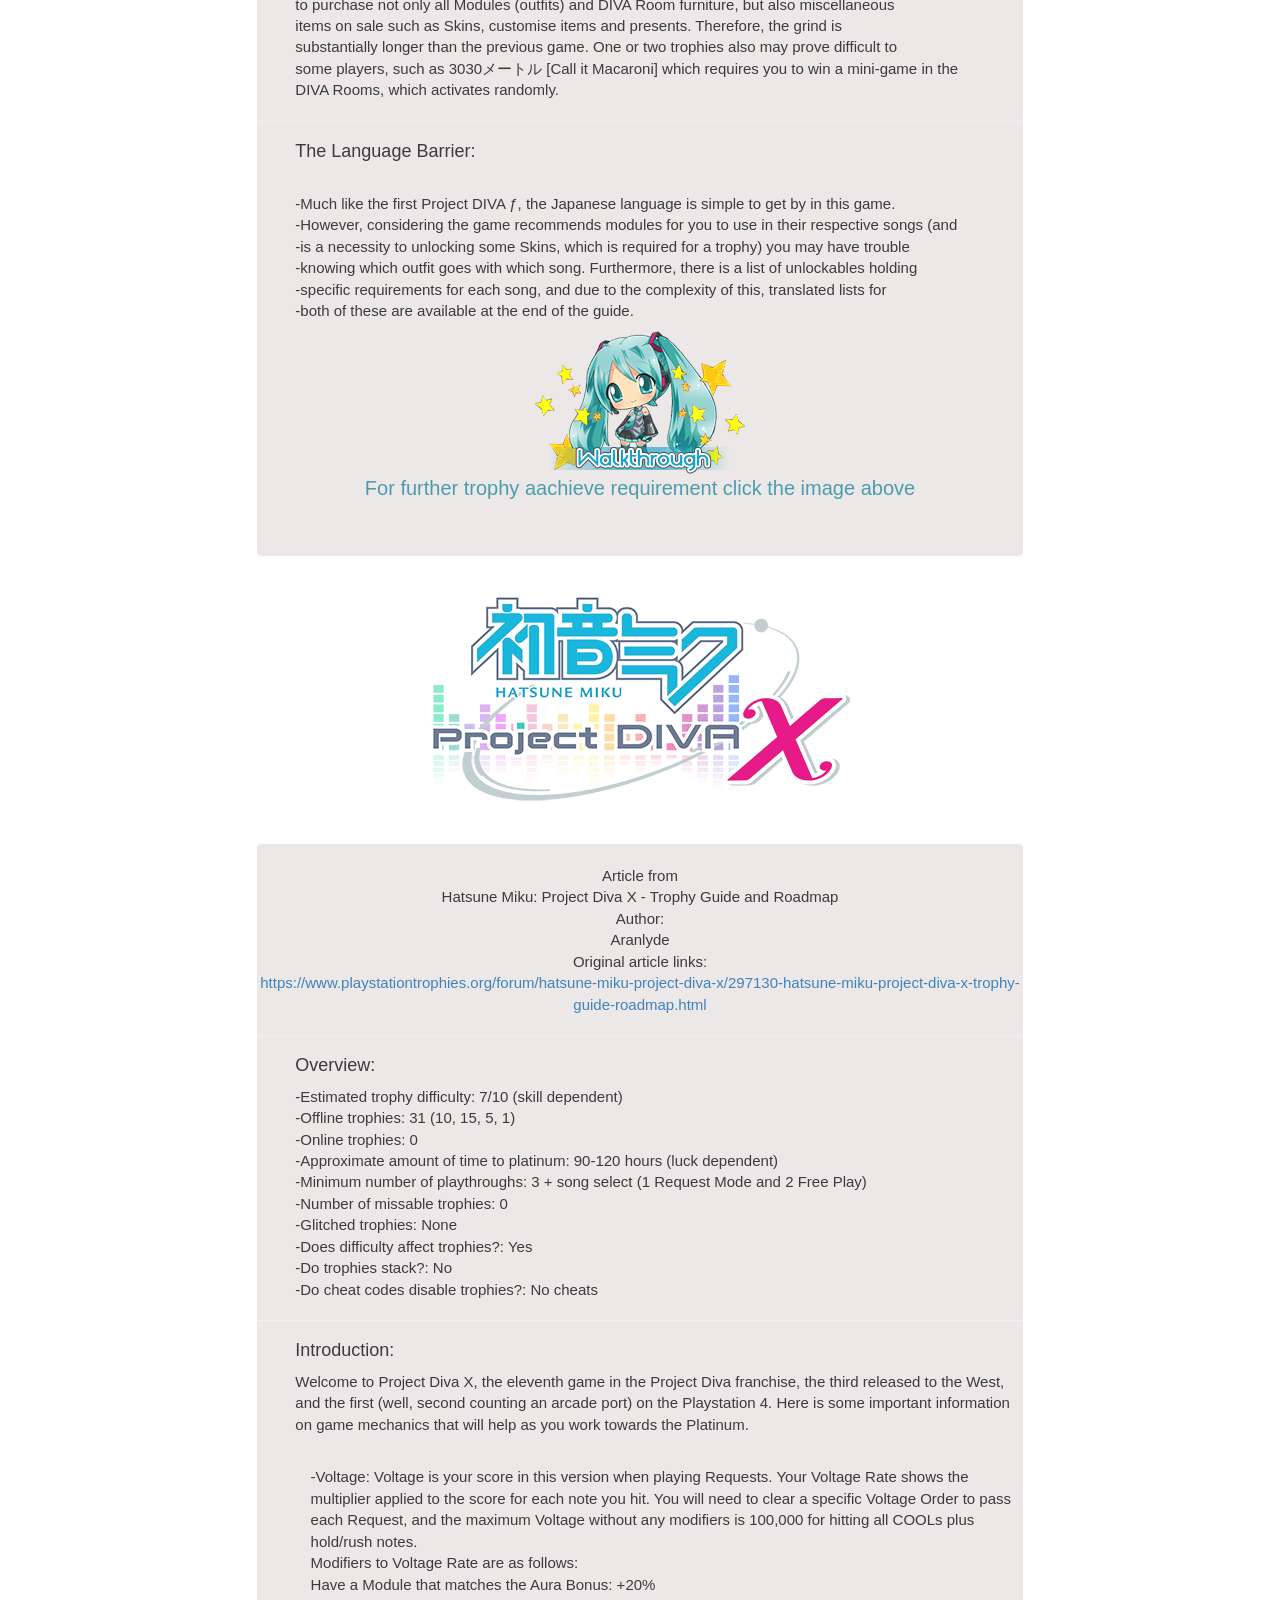
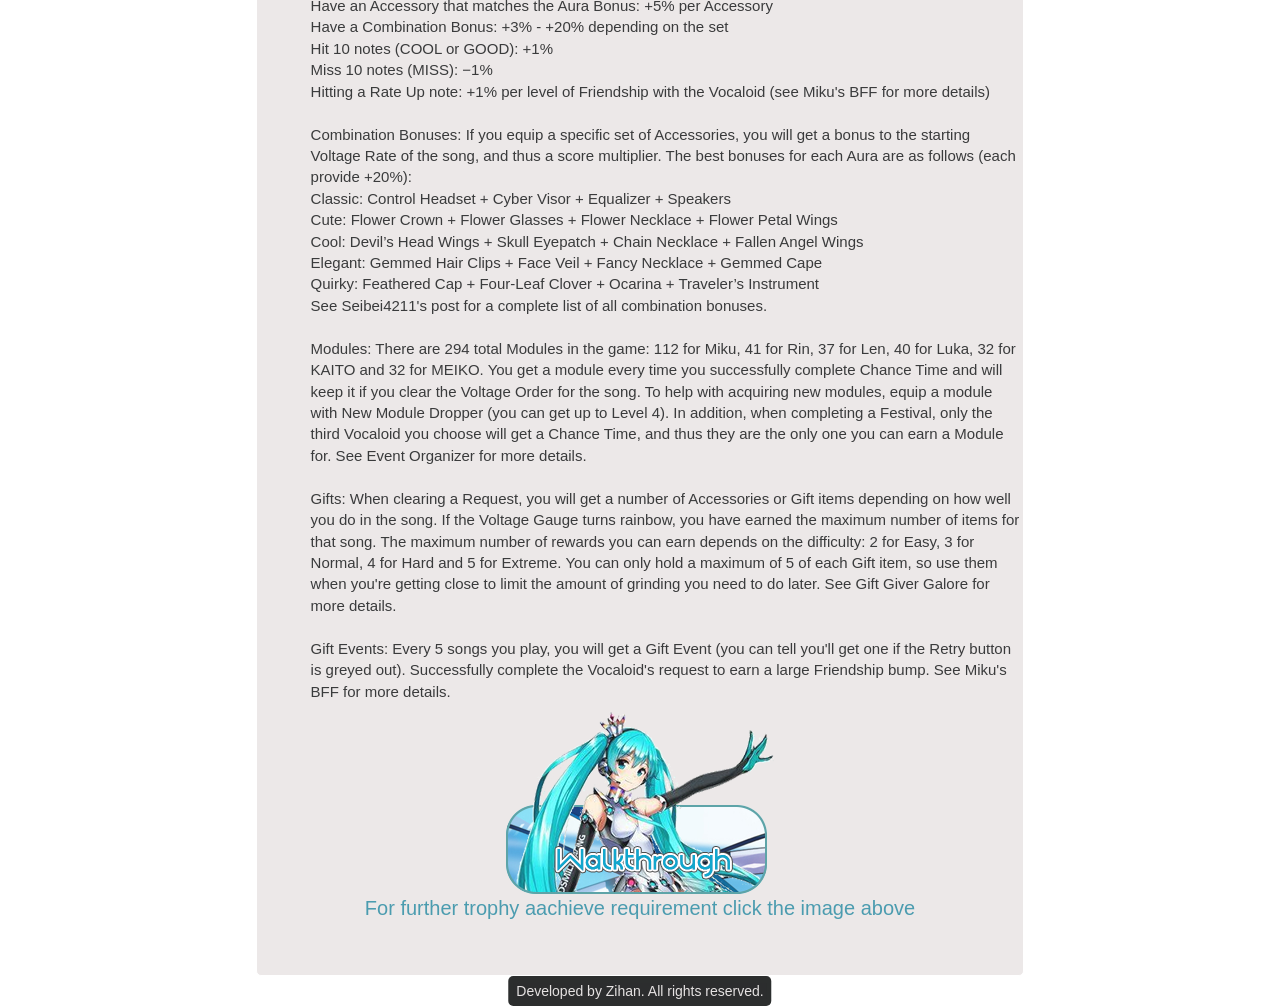
<file: ProjectDIVASeries.html>
<!DOCTYPE html>
<html>
<title>Mikumikumi</title>

<head>
    <meta charset="utf-8" />
    <meta name="keywords" content="MIKU,VOCALOID,HATSUNE MIKU PROJECT DIVA SERIES,ILLUSTRATION">
    <meta name="description" content="Hope all the people can find something making you guys enjoy here （〃＾∇＾）o_彡☆">
    <meta name="author" conten="Zihan Zhong">
    <meta name="viewpoint" content="width=device-width, inital-sacle=1.0">
    <link rel="icon" type="image" href="./images/LogoMikumikumi.png">
    <link rel="stylesheet" href="ProjectDIVASeries.css">
    <link rel="stylesheet" href="https://maxcdn.bootstrapcdn.com/bootstrap/3.3.7/css/bootstrap.min.css">
    <script src="https://ajax.googleapis.com/ajax/libs/jquery/3.3.1/jquery.min.js"></script>
    <script src="https://maxcdn.bootstrapcdn.com/bootstrap/3.3.7/js/bootstrap.min.js"></script>
</head>


<body>
    <header>
        <ul>
            <li style="margin-left: 10px"><a href="Vocaloid.html">Vocaloid</a></li>
            <li><a href="ProjectDIVASeries.html">ProjectDIVASeries</a></li>
            <li><a href="Mikumikudance.html">Mikumikudance</a></li>
            <li><a href="Photo_Gallery.html">Photo_Gallery</a></li>
            <li style="float:right; margin-right: 30px; "><a href="Contact.html">Contact</a></li>
            <li style="float:right;"><a href="HomePage.html">Home</a></li>
        </ul>
    </header>

    <!--banner-->
    <div id="containerT">
        <div id="TMiku">
            <span class="para">
                <p style="text-align: center">
                    <br>
                    <h1>Project DIVA Series</h1>
                    <h2>Hatsune Miku</h2>
                    <br>
                    <h3>Future Tone</h3>
                </p>
            </span>
        </div>
    </div>

    <!--F-->
    <div id="containerV">
        <div id="Banner">
            <span><a href="https://www.playstationtrophies.org/forum/hatsune-miku-project-diva-f/198943-hatsune-miku-project-diva-trophy-guide-roadmap-jp.html"><img
                        src="./images/Pro/M1.png"></a>
            </span>
        </div>
    </div>

    <div id="containerV">
        <div id="F">
            <span class="para">
                <p style="text-align: center;">
                    <br>Article from
                    <br>Hatsune Miku -Project DIVA- ƒ ~ Trophy Guide and Roadmap (JP)
                    <br>Author:
                    <br>Fubzy
                    <br>Original article links:
                    <br>
                    <a href="https://www.playstationtrophies.org/forum/hatsune-miku-project-diva-f/198943-hatsune-miku-project-diva-trophy-guide-roadmap-jp.html">https://www.playstationtrophies.org/forum/hatsune-miku-project-diva-f/198943-hatsune-miku-project-diva-trophy-guide-roadmap-jp.html</a>
                </p>

                <hr>

                <h4 style="text-align: left; margin-left: 5%">Overview:</h4>
                <p style="text-align: left; margin-left: 5%">-Estimated trophy difficulty: 4.5/10
                    <br>-Trophy breakdown: 29 (11 / 12 / 5 / 1 )
                    <br>-Estimated Time To 100%: 30-40 hours
                    <br>-Minimum Number Of Playthroughs Needed: 2 playthroughs (74 songs in total)
                    <br>-Number Of Missable Trophies: None.
                    <br>-Glitched Trophies: None.
                    <br>-Does Difficulty Affect Trophies?: 2 trophies;達人プレイヤー[Expert Player] requires completing
                    the game on Normal Mode and 超人プレイヤー [Super Player] requires completing the game on Hard Mode.
                    <br>-Do cheat codes disable trophies?: Not technically however using some in-game Help Items
                    will automatically make you fail the song, regardless of how well you do.
                </p>
                <hr>

                <h4 style="text-align: left; margin-left: 5%">Introduction:</h4>
                <p style="text-align: left; margin-left: 5%">
                    Welcome to Hatsune Miku – PROJECT DIVA ƒ! The incredibly popular Vocaloid Hatsune Miku
                    herself has come to both the Playstation Vita and Playstation 3 along with the twins Kagamine
                    Rin and Len, Luka, MEIKO and KAITO for another rhythm game adventure! There are 32 songs for
                    you to enjoy in this game (however lucky Playstation 3 players gain access to an extra six
                    brand new songs) with four difficulties available to choose from. There are online capabilities
                    within the game as well, including the opportunity to edit your own songs which you can upload
                    for the world to see, buy dozens of accessories and Modules for all six characters as well as
                    caring for your Vocaloids in their own DIVA Rooms!
                    <br>
                    <br>The trophies in Hatsune Miku – PROJECT DIVA ƒ are thankfully much easier than their Dreamy
                    Theater, Dreamy Theater 2 and Dreamy Theater Extend counterparts, which range from 9 to 10 on
                    the trophy difficulty scale. All that's required in this in a nutshell is to complete the game
                    on two difficulties, Normal and Hard (no Perfecting required at all – phew!), reaching max
                    friendship level with all six characters, as well as purchasing all available Modules (outfits)
                    for the characters. Even though it is easy in retrospect, it will require quite a bit of time
                    investment as well as a grind for Diva Points so don't be expecting a quick here. There's
                    something to note that's rather important in the game; most trophies will unlock when you back
                    out to the main menu screen. So if it doesn't unlock immediately, do not fret. Simply back out
                    a couple of menus and if you see the game saving when you back out, you'll more than likely
                    earn the trophy.
                </p>
                <hr>
                <h4 style="text-align: left; margin-left: 5%">The Language Barrier:</h4>
                <p style="text-align: left; margin-left: 5%">
                    Want to import this game to enjoy some of your favourite Vocaloid songs but afraid your lack of
                    knowledge in the Japanese language will hold you back? Do not fear, it is still very easy to
                    navigate and unless you want to understand the lyrics of the songs, you will not need to know a
                    single word of the Japanese to enjoy, finish and subsequently this game. If you are already
                    studying Japanese then knowing Katakana will definitely help as the game makes use of this
                    alphabet quite a bit, but otherwise you will simply need to follow the instructions within the
                    guide.

                </p>

                <a href="https://www.playstationtrophies.org/forum/hatsune-miku-project-diva-f/198943-hatsune-miku-project-diva-trophy-guide-roadmap-jp.html"><img
                        src="./images/Pro/W1.png"></a>
                <p style="font-size: 20px; color:  rgb(63, 149, 170)">For further trophy aachieve requirement click
                    the
                    image above</p>
                <br>
                <br>

            </span>
        </div>
    </div>

    <!-- F2-->
    <div id="containerV">
        <div id="Banner">
            <span><a href="https://www.playstationtrophies.org/forum/hatsune-miku-project-diva-f/198943-hatsune-miku-project-diva-trophy-guide-roadmap-jp.html"><img
                        src="./images/Pro/M2.png"></a>
            </span>
        </div>
    </div>

    <div id="containerV">
        <div id="F">
            <span class="para">
                <p style="text-align: center;">
                    <br>Article from
                    <br>
                    Hatsune Miku -Project DIVA- ƒ2 ~ Trophy Guide and Roadmap (JP)
                    <br>Author: <br>
                    Fubzy
                    <br>Original article links:
                    <br>
                    <a href="https://www.playstationtrophies.org/forum/hatsune-miku-project-diva-f-2nd/232178-hatsune-miku-project-diva-f-2nd-trophy-guide-roadmap.html">https://www.playstationtrophies.org/forum/hatsune-miku-project-diva-f-2nd/232178-hatsune-miku-project-diva-f-2nd-trophy-guide-roadmap.html</a>
                </p>

                <hr>

                <h4 style="text-align: left; margin-left: 5%">Overview:</h4>
                <p style="text-align: left; margin-left: 5%">-Estimated trophy difficulty: 3/10 (highly skill
                    <br>-dependant) (Vote here!)
                    <br>-Trophy breakdown: 28 (10 / 12 / 5 / 1 )
                    <br>-Estimated time to 100%: 40-50+ hours
                    <br>-Minimum number of playthroughs needed: 2
                    <br>-Number of missable trophies: None.
                    <br>-Glitched trophies: No known glitches.
                    <br>-Does difficulty affect trophies?: Yes, 中級プレイヤー [Intermediate Player] requires a
                    playthrough on
                    <br>-Normal difficulty and 上級プレイヤー [Advanced Player] requires a playthrough on Hard difficulty.
                    <br>-Do cheat codes disable trophies?: No known cheat codes.
                    <hr>

                    <h4 style="text-align: left; margin-left: 5%">Introduction:</h4>
                    <p style="text-align: left; margin-left: 5%">
                        The next installment to the increasingly popular Vocaloid console rhythm game franchise is
                        <br>here! Hatsune Miku – PROJECT DIVA ƒ 2nd packs 40 songs into the roster, with new
                        favourites
                        <br>such as DECORATOR and Envy Catwalk to returning classics like World is Mine and Melt.
                        New
                        <br>in-game features, gorgeous anime graphics and the returning DIVA Rooms gives you a lot
                        to enjoy
                        <br>in this new rhythm game for music, Vocaloid and anime fans alike. The game may be just
                        a little
                        <br>harder than the original DIVA ƒ with the likes of The Intense Singing of Hatsune Miku
                        and
                        <br>Two-Faced Lovers, both infamously difficult songs in the previous Project DIVA games
                        which
                        <br>never reached western shores, but should ultimately provide a good challenge for
                        players.

                        <br>The trophy list in this game is very much like the first Project Diva ƒ; unfortunately
                        leaving
                        <br>little challenge for veterans of rhythm however for the majority this is a relief as
                        the will
                        <br>be reachable for gamers of all skill levels. However, you'll again be grinding out
                        DIVA Points
                        <br>to purchase not only all Modules (outfits) and DIVA Room furniture, but also
                        miscellaneous
                        <br>items on sale such as Skins, customise items and presents. Therefore, the grind is
                        <br>substantially longer than the previous game. One or two trophies also may prove
                        difficult to
                        <br>some players, such as 3030メートル [Call it Macaroni] which requires you to win a
                        mini-game in the
                        <br>DIVA Rooms, which activates randomly.
                    </p>
                    <hr>
                    <h4 style="text-align: left; margin-left: 5%">The Language Barrier:</h4>
                    <p style="text-align: left; margin-left: 5%">
                        <br>-Much like the first Project DIVA ƒ, the Japanese language is simple to get by in this
                        game.
                        <br>-However, considering the game recommends modules for you to use in their respective
                        songs (and
                        <br>-is a necessity to unlocking some Skins, which is required for a trophy) you may have
                        trouble
                        <br>-knowing which outfit goes with which song. Furthermore, there is a list of unlockables
                        holding
                        <br>-specific requirements for each song, and due to the complexity of this, translated
                        lists for
                        <br>-both of these are available at the end of the guide.


                    </p>

                    <a href="https://www.playstationtrophies.org/forum/hatsune-miku-project-diva-f-2nd/232178-hatsune-miku-project-diva-f-2nd-trophy-guide-roadmap.html"><img
                            src="./images/Pro/W2.png"></a>
                    <p style="font-size: 20px; color:  rgb(63, 149, 170)">For further trophy aachieve requirement
                        click
                        the
                        image above</p>
                    <br>
                    <br>

            </span>
        </div>
    </div>

    <!--X-->
    <div id="containerV">
        <div id="Banner">
            <span><a href="https://www.playstationtrophies.org/forum/hatsune-miku-project-diva-x/297130-hatsune-miku-project-diva-x-trophy-guide-roadmap.html"><img
                        src="./images/Pro/M3.png"></a>
            </span>
        </div>
    </div>

    <div id="containerV">
        <div id="F">
            <span class="para">
                <p style="text-align: center;">
                    <br>Article from
                    <br>
                    Hatsune Miku: Project Diva X - Trophy Guide and Roadmap
                    <br>Author: <br>
                    Aranlyde
                    <br>Original article links:
                    <br>
                    <a href="https://www.playstationtrophies.org/forum/hatsune-miku-project-diva-x/297130-hatsune-miku-project-diva-x-trophy-guide-roadmap.html">https://www.playstationtrophies.org/forum/hatsune-miku-project-diva-x/297130-hatsune-miku-project-diva-x-trophy-guide-roadmap.html</a>
                </p>

                <hr>

                <h4 style="text-align: left; margin-left: 5%">Overview:</h4>
                <p style="text-align: left; margin-left: 5%">-Estimated trophy difficulty: 7/10 (skill dependent)
                        <br>-Offline trophies: 31 (10, 15, 5, 1)
                        <br>-Online trophies: 0
                        <br>-Approximate amount of time to platinum: 90-120 hours (luck dependent)
                        <br>-Minimum number of playthroughs: 3 + song select (1 Request Mode and 2 Free Play)
                        <br>-Number of missable trophies: 0
                    <br>-Glitched trophies: None
                    <br>-Does difficulty affect trophies?: Yes
                    <br>-Do trophies stack?: No
                    <br>-Do cheat codes disable trophies?: No cheats
                    <hr>

                    <h4 style="text-align: left; margin-left: 5%">Introduction:</h4>
                    <p style="text-align: left; margin-left: 5%">
                        Welcome to Project Diva X, the eleventh game in the Project Diva franchise, the third released
                        to the West, and the first (well, second counting an arcade port) on the Playstation 4.

                        Here is some important information on game mechanics that will help as you work towards the
                        Platinum.
                    </p>
                    <p style="text-align: left; margin-left: 7%">
                        
                        <br>-Voltage: Voltage is your score in this version when playing Requests. Your Voltage Rate shows the multiplier applied to the score for each note you hit. You will need to clear a specific Voltage Order to pass each Request, and the maximum Voltage without any modifiers is 100,000 for hitting all COOLs plus hold/rush notes.

                        <br>Modifiers to Voltage Rate are as follows:
                        <br>Have a Module that matches the Aura Bonus: +20%
                        <br>Have an Accessory that matches the Aura Bonus: +5% per Accessory
                        <br>Have a Combination Bonus: +3% - +20% depending on the set
                        <br>Hit 10 notes (COOL or GOOD): +1%
                        <br>Miss 10 notes (MISS): −1%
                        <br>Hitting a Rate Up note: +1% per level of Friendship with the Vocaloid (see Miku's BFF for more details)
                        <br><br>Combination Bonuses: If you equip a specific set of Accessories, you will get a bonus to the starting Voltage Rate of the song, and thus a score multiplier. The best bonuses for each Aura are as follows (each provide +20%):
                        <br> Classic: Control Headset + Cyber Visor + Equalizer + Speakers
                        <br>Cute: Flower Crown + Flower Glasses + Flower Necklace + Flower Petal Wings
                        <br>Cool: Devil’s Head Wings + Skull Eyepatch + Chain Necklace + Fallen Angel Wings
                        <br>Elegant: Gemmed Hair Clips + Face Veil + Fancy Necklace + Gemmed Cape
                        <br>Quirky: Feathered Cap + Four-Leaf Clover + Ocarina + Traveler’s Instrument
                        <br>See Seibei4211's post for a complete list of all combination bonuses.
                        <br><br>Modules: There are 294 total Modules in the game: 112 for Miku, 41 for Rin, 37 for Len, 40 for Luka, 32 for KAITO and 32 for MEIKO. You get a module every time you successfully complete Chance Time and will keep it if you clear the Voltage Order for the song. To help with acquiring new modules, equip a module with New Module Dropper (you can get up to Level 4). In addition, when completing a Festival, only the third Vocaloid you choose will get a Chance Time, and thus they are the only one you can earn a Module for. See Event Organizer for more details.
                        <br><br>Gifts: When clearing a Request, you will get a number of Accessories or Gift items depending on how well you do in the song. If the Voltage Gauge turns rainbow, you have earned the maximum number of items for that song. The maximum number of rewards you can earn depends on the difficulty: 2 for Easy, 3 for Normal, 4 for Hard and 5 for Extreme. You can only hold a maximum of 5 of each Gift item, so use them when you're getting close to limit the amount of grinding you need to do later. See Gift Giver Galore for more details.
                        <br><br>Gift Events: Every 5 songs you play, you will get a Gift Event (you can tell you'll get one if the Retry button is greyed out). Successfully complete the Vocaloid's request to earn a large Friendship bump. See Miku's BFF for more details.


                    </p>

                    <a href="https://www.playstationtrophies.org/forum/hatsune-miku-project-diva-x/297130-hatsune-miku-project-diva-x-trophy-guide-roadmap.html"><img
                            src="./images/Pro/W1.png"></a>
                    <p style="font-size: 20px; color:  rgb(63, 149, 170)">For further trophy aachieve requirement
                        click
                        the
                        image above</p>
                    <br>
                    <br>

            </span>
        </div>
    </div>

    <!---->



    <!-- Back to Top-->
    <div id="gotop">
        <div class="arrow"></div>
        <div class="stick"></div>
    </div>

    <!-- for back to top-->
    <script src="http://cdn.staticfile.org/jquery/1.11.1-rc2/jquery.min.js"></script>
    <script>
        $(function () {

            $(window).scroll(function () {  //trigger when the screen scrolls
                var scrollt = document.documentElement.scrollTop + document.body.scrollTop; //获取滚动后的高度

                if (scrollt > 200) {  //scroo > 200

                    $("#gotop").fadeIn(400); //fade in 

                } else {

                    $("#gotop").stop().fadeOut(400); //if not then fade out

                }

            });

            $("#gotop").click(function () { //when click the button back to top

                $("html,body").animate({ scrollTop: "0px" }, 200);

            });

        });
    </script>

 <!--Background image-->
    <section class="hidden-xs">
        <ul class="cb-slideshow">
            <li><span style="background-image: url('./images/bg/6.png')"></span></li>
            <li><span style="background-image: url('./images/bg/7.png')"></span></li>
            <li><span style="background-image: url('./images/bg/8.png')"></span></li>
            <li><span style="background-image: url('./images/bg/9.png')"></span></li>
            <li><span style="background-image: url('./images/bg/4.png')"></span></li>
            <li><span style="background-image: url('./images/bg/5.png')"></span></li>
        </ul>
    </section>
</body>



<div id="footer">
    <a>Developed by Zihan. All rights reserved.</a>
</div>

</html>
</file>
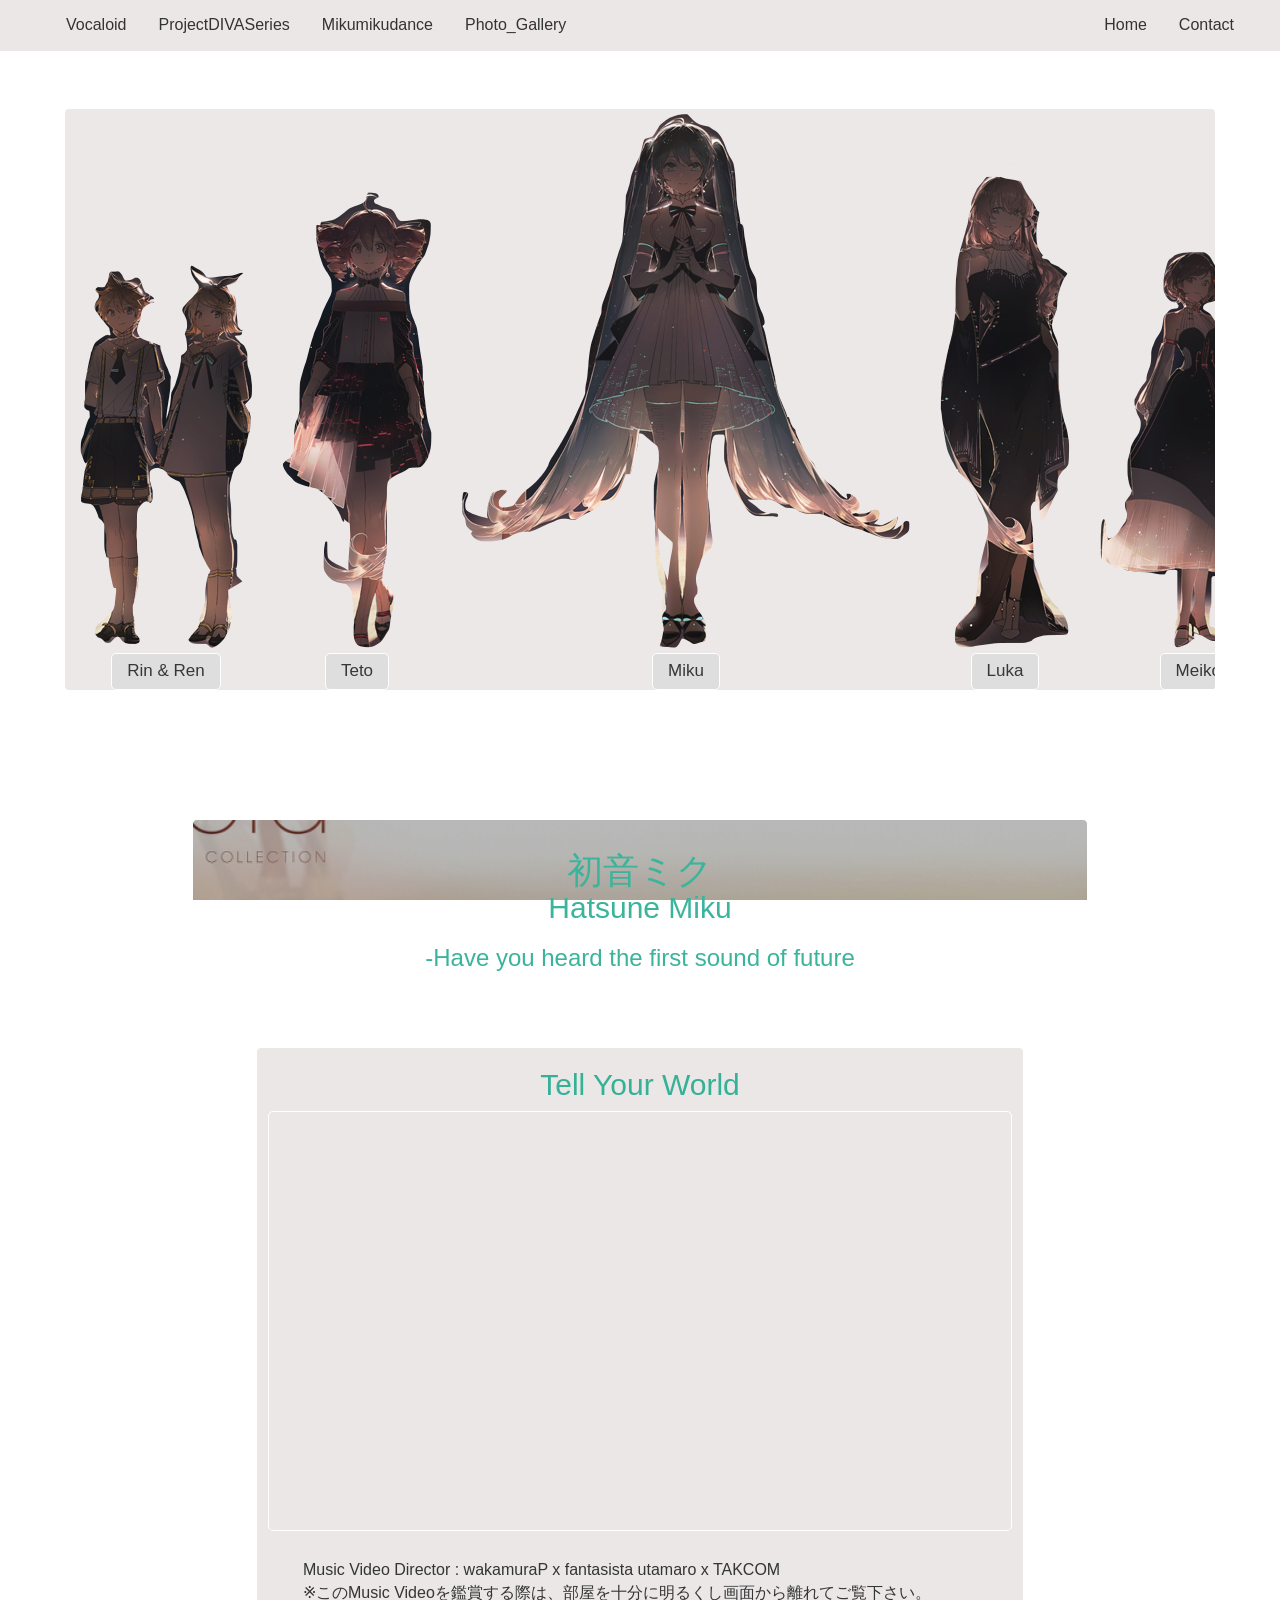
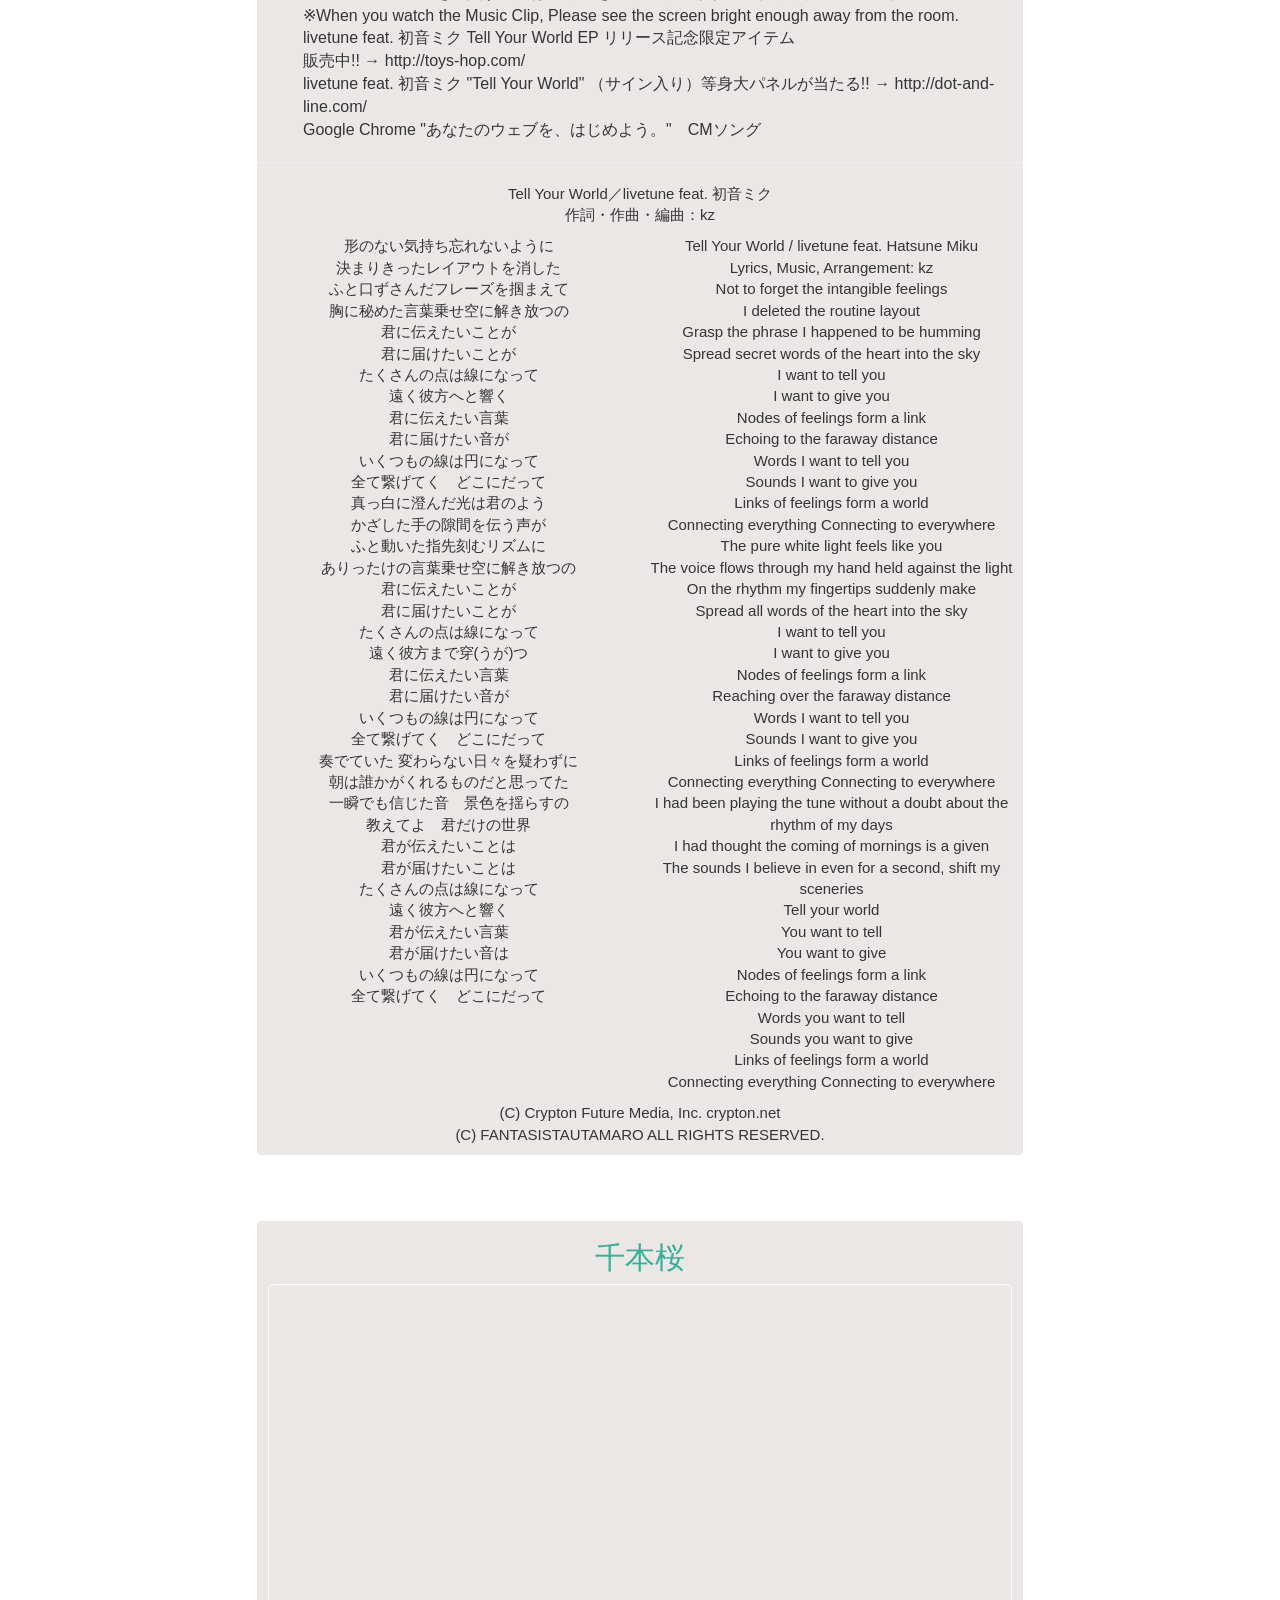
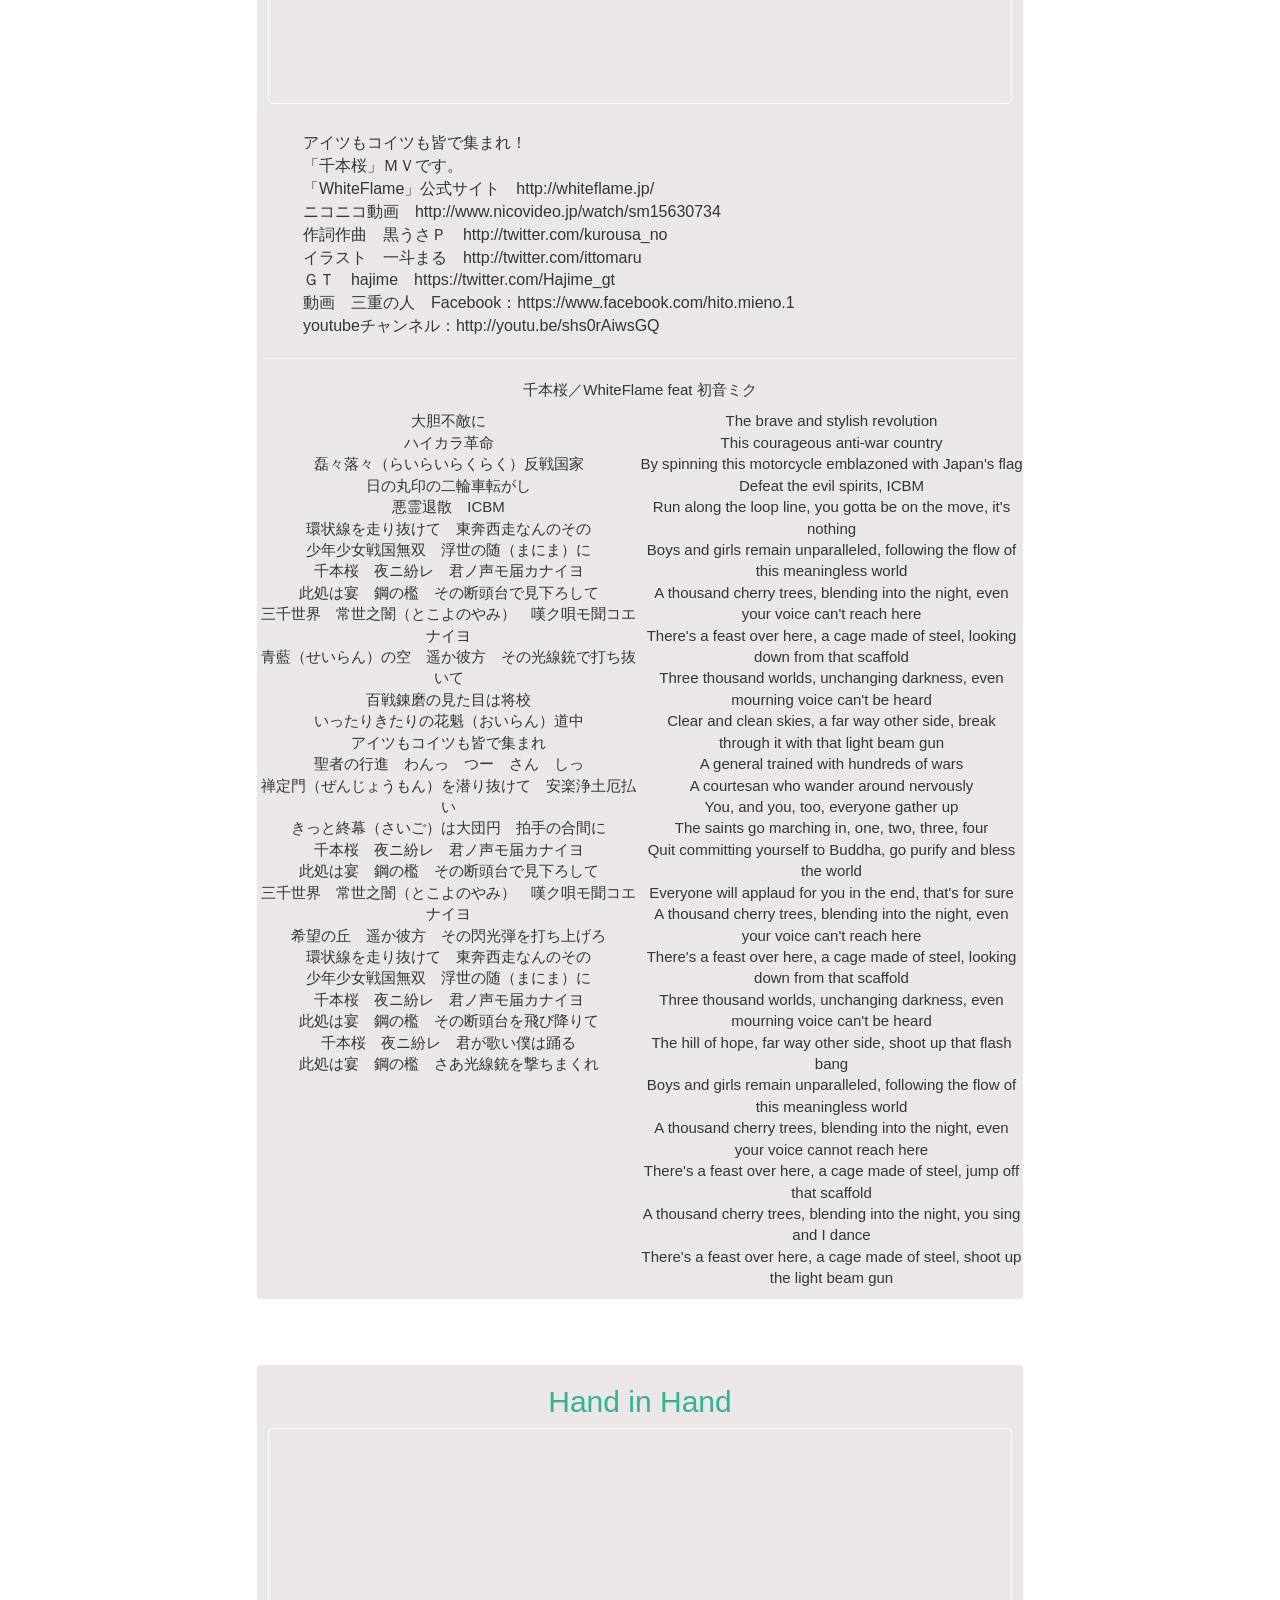
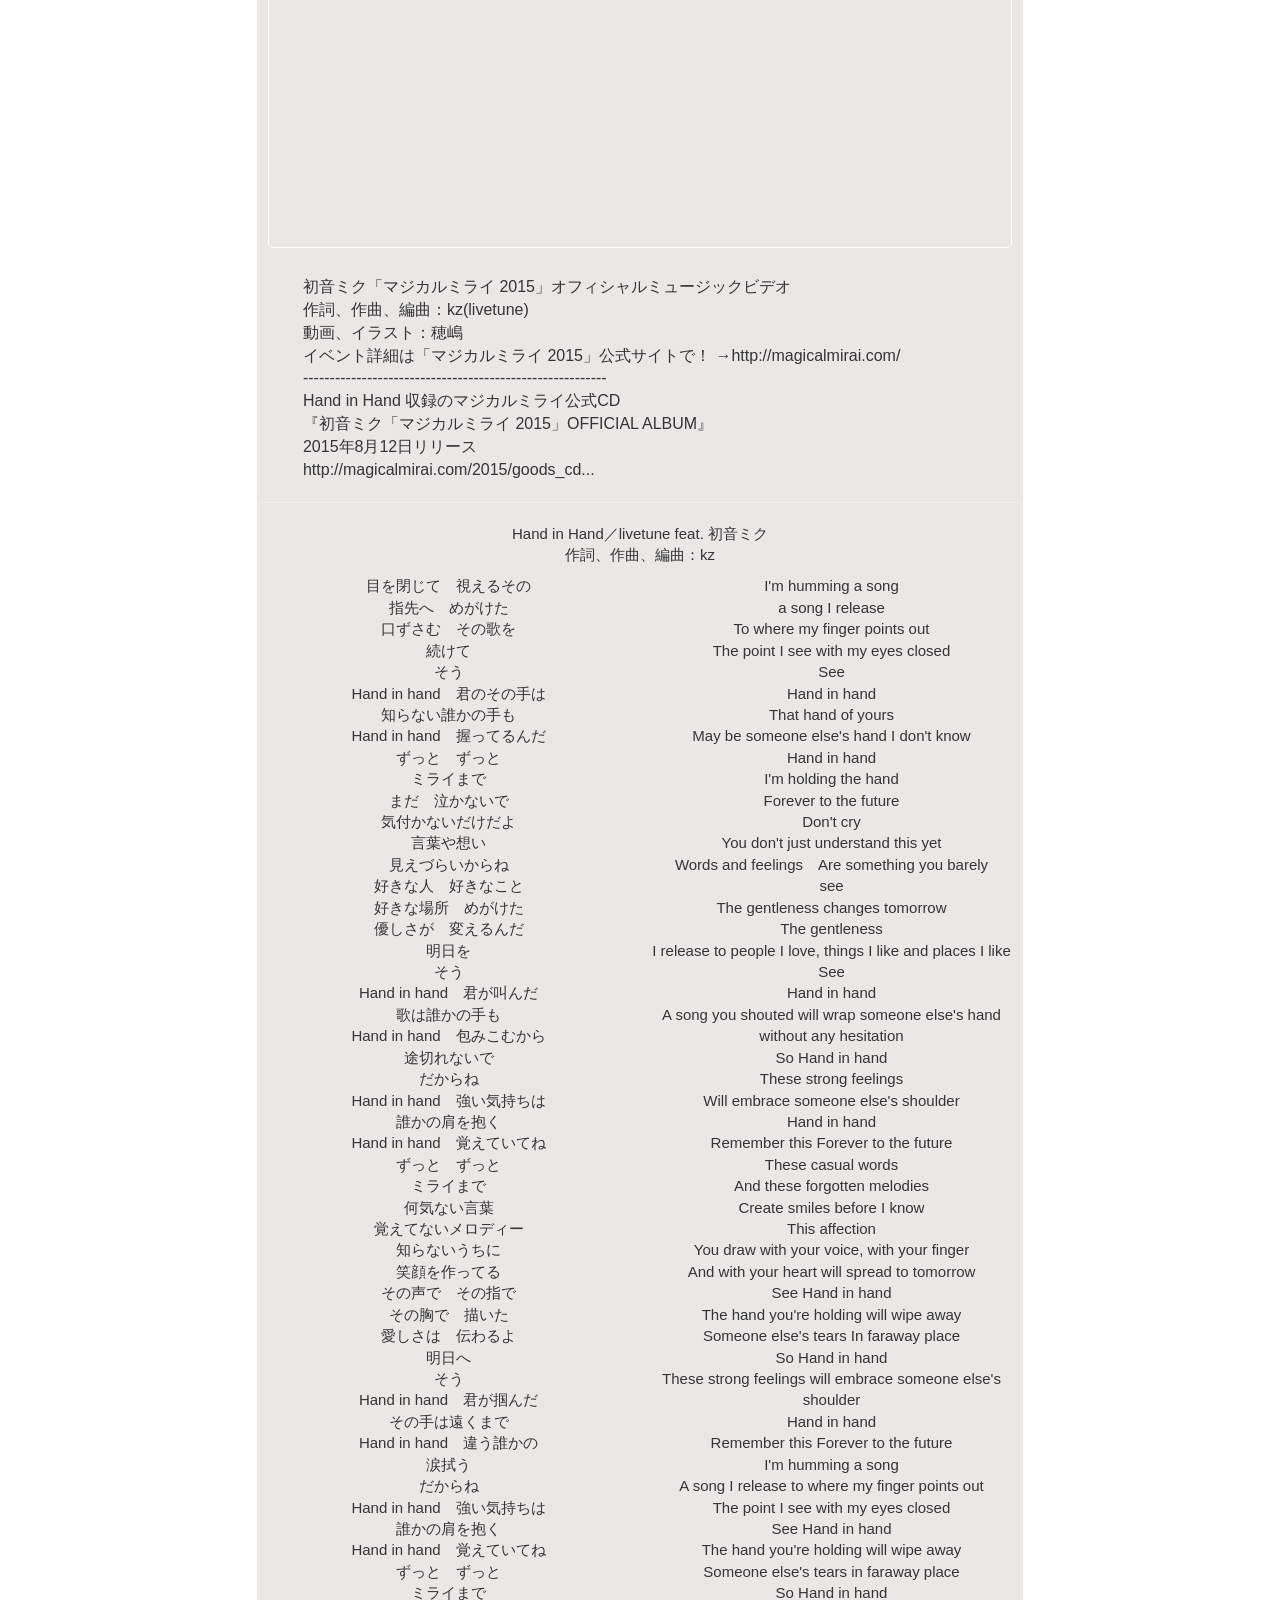
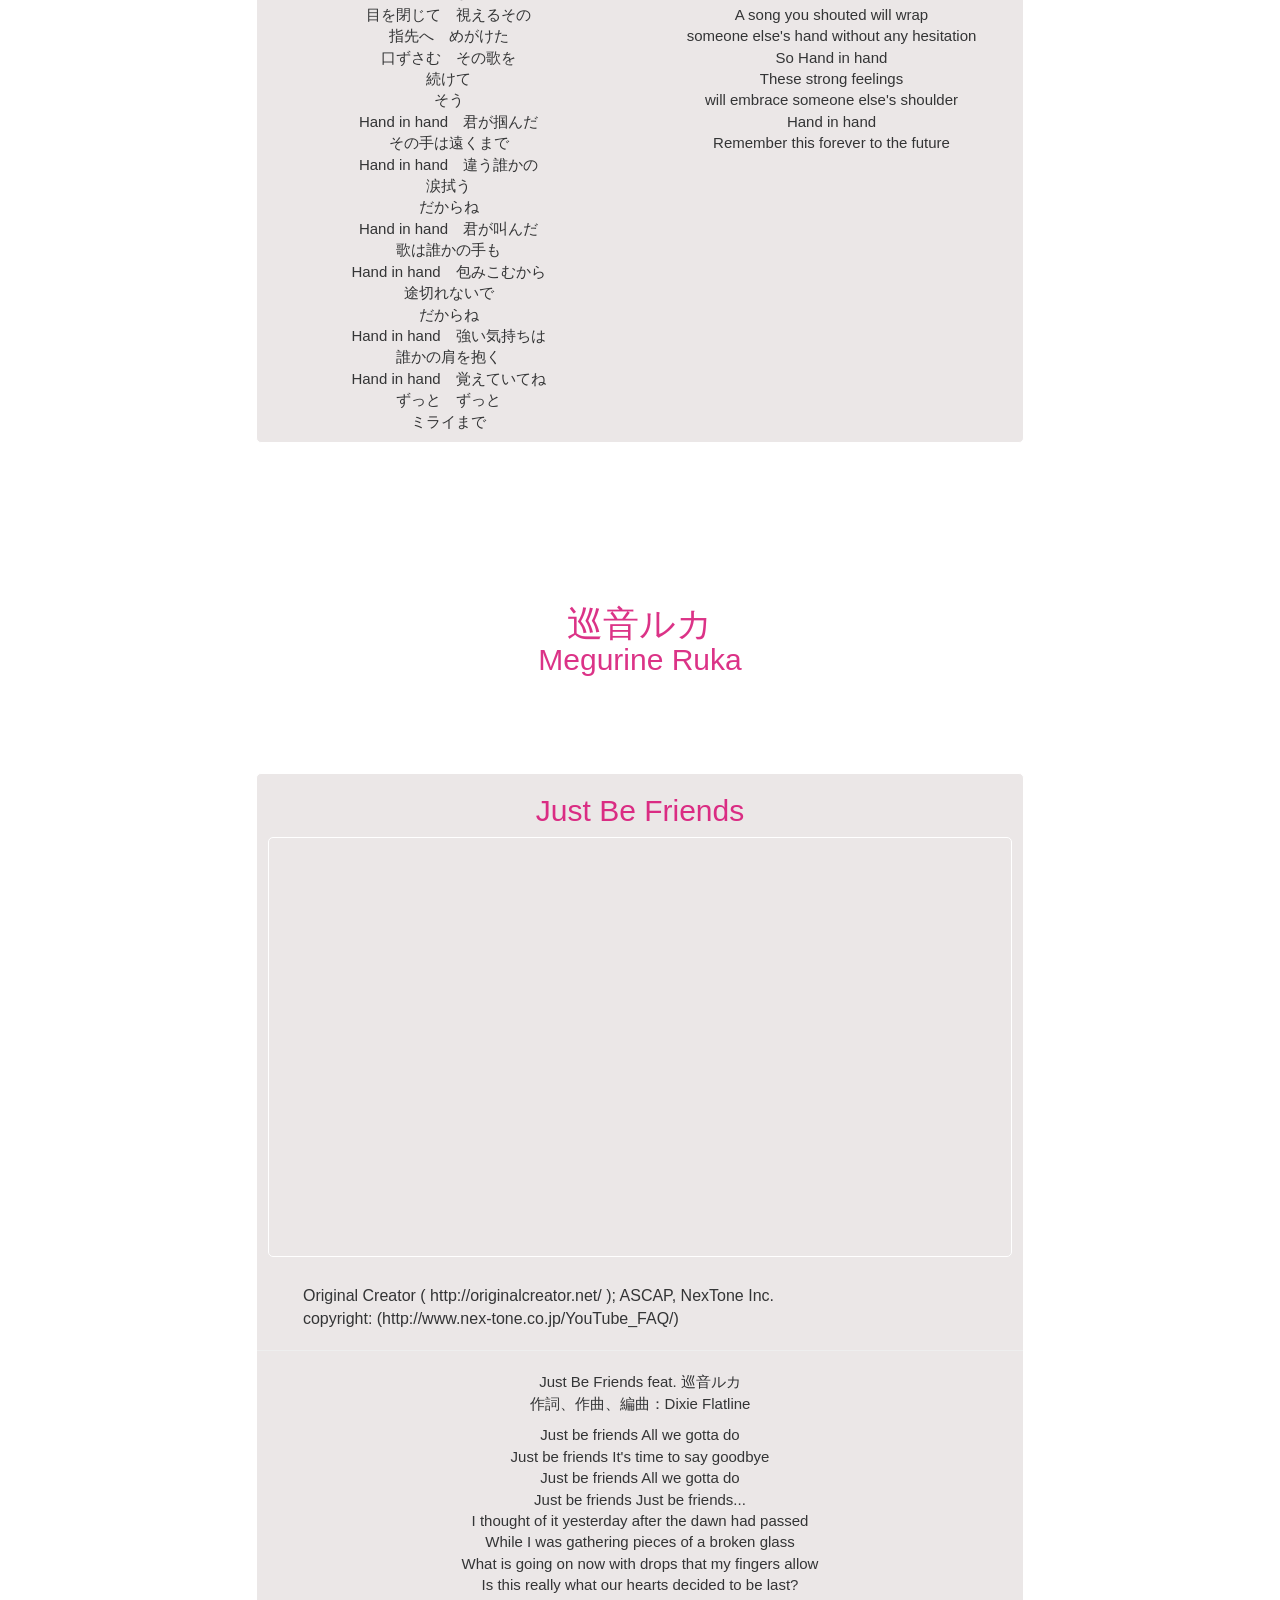
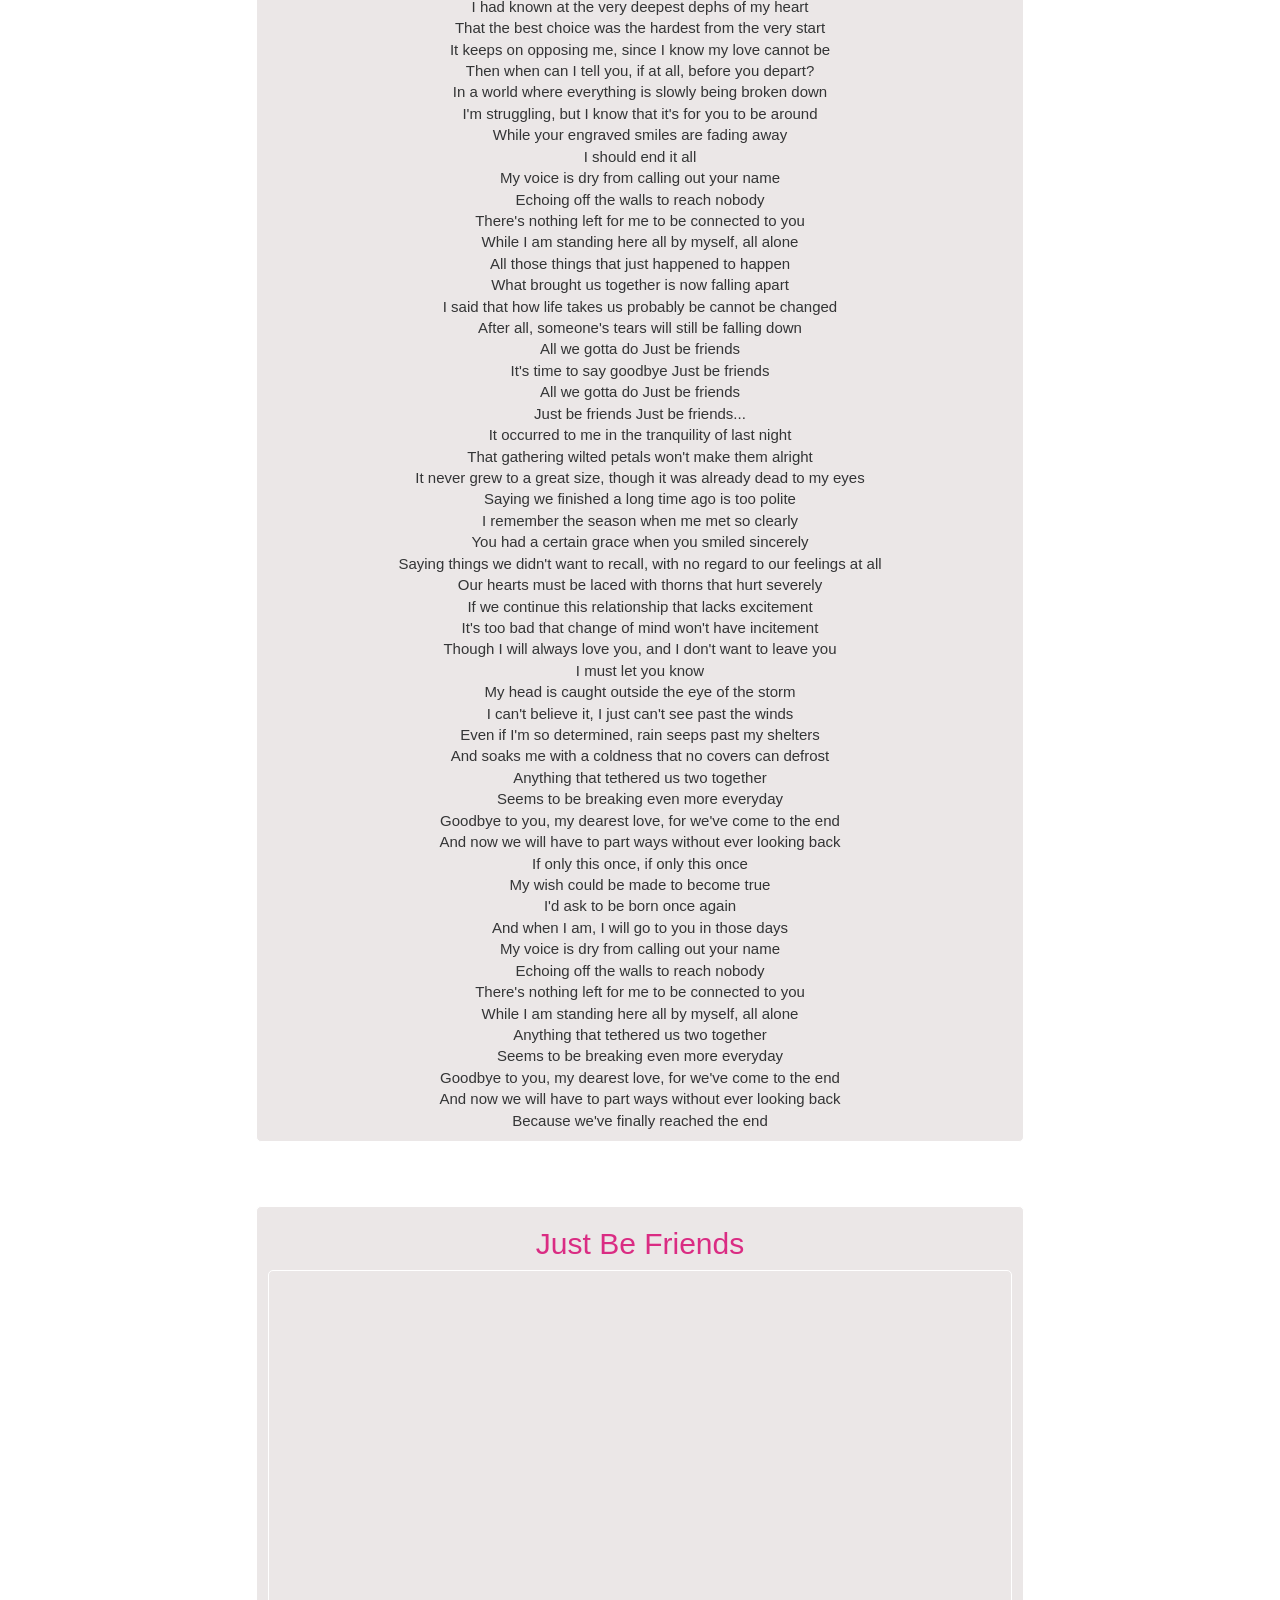
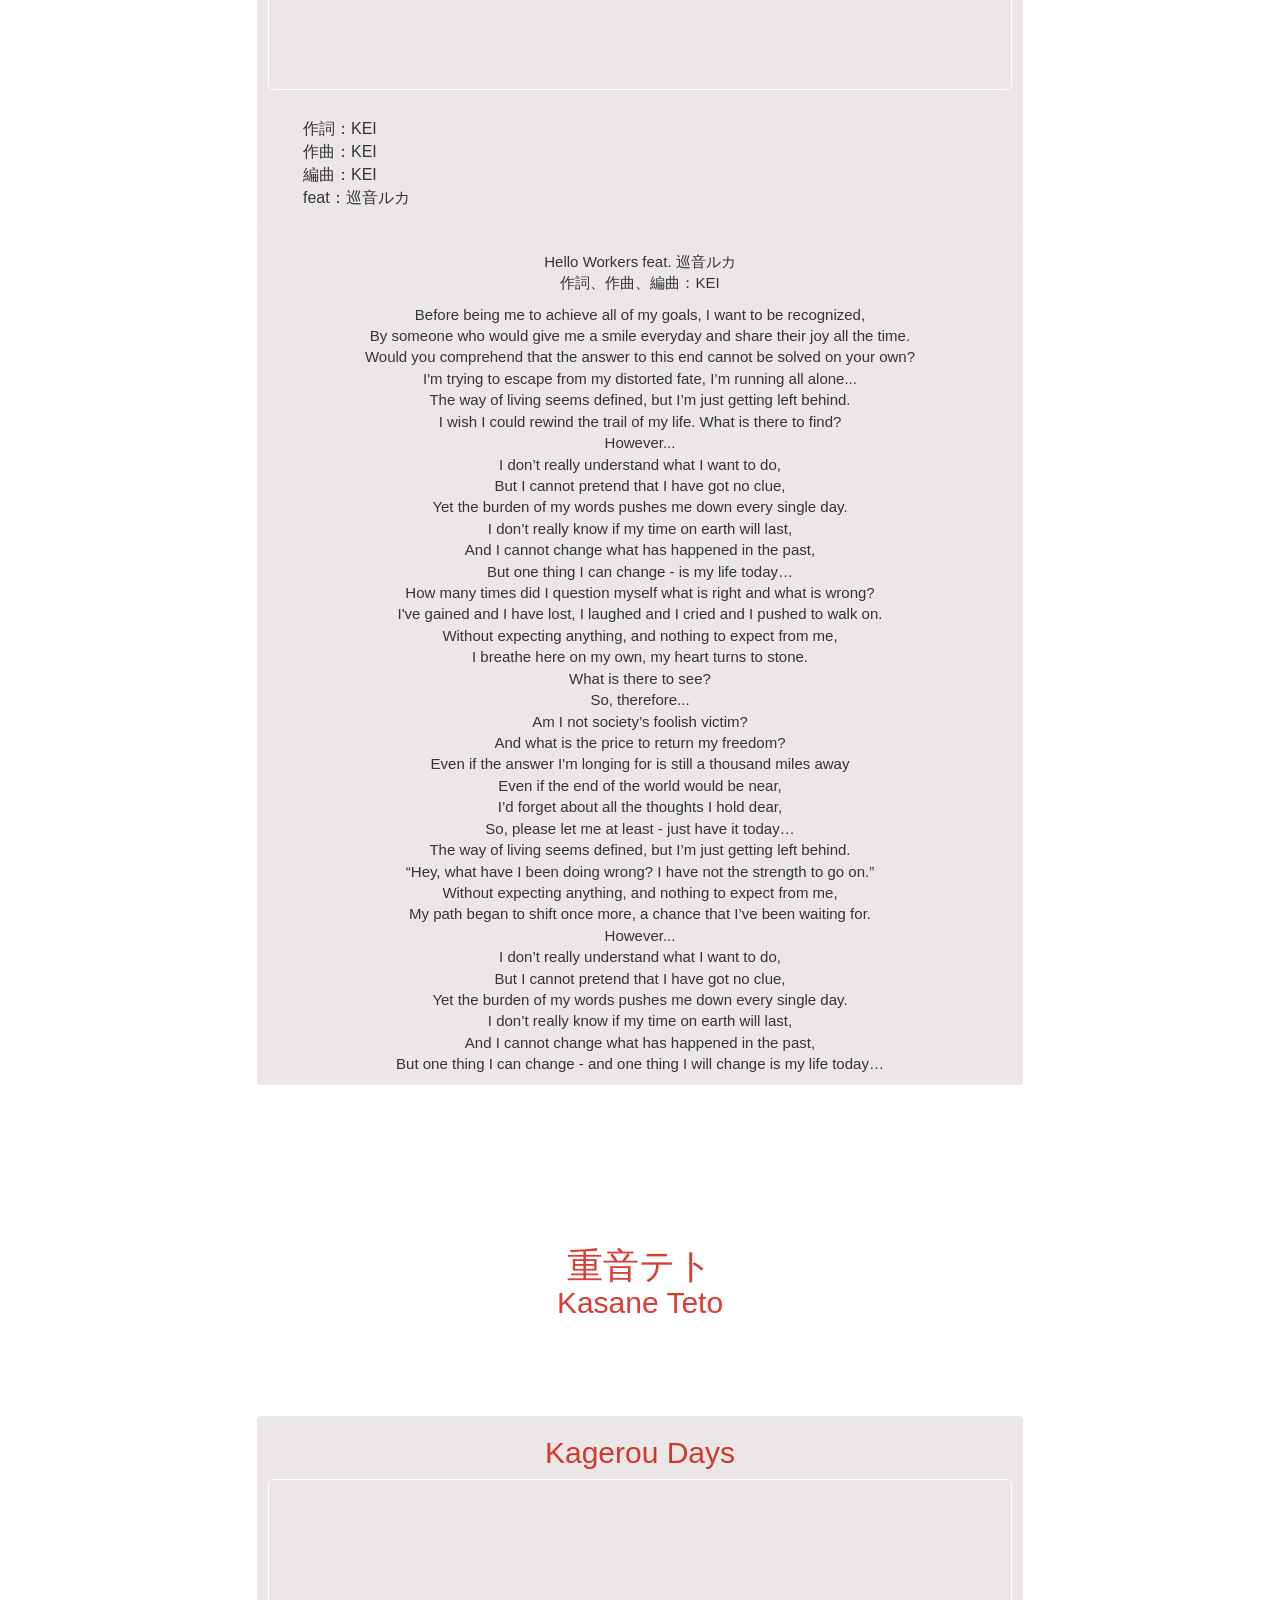
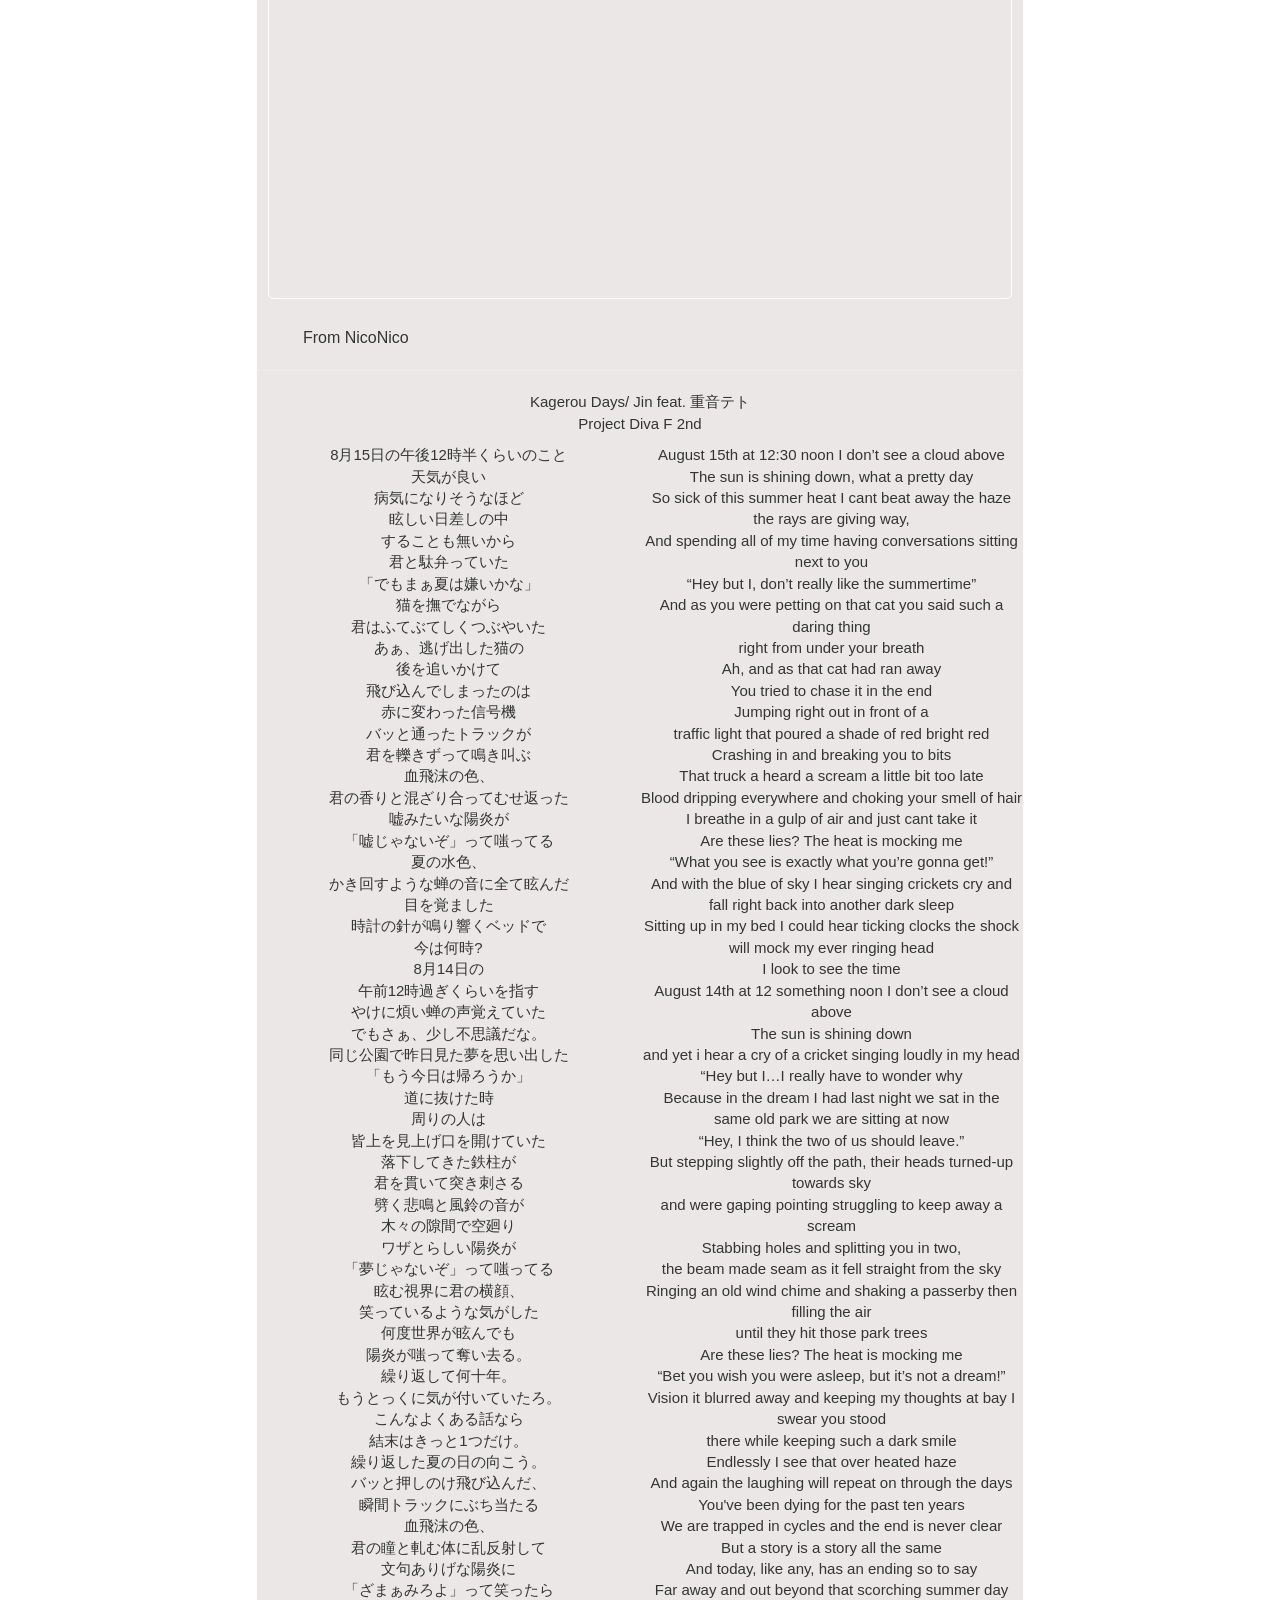
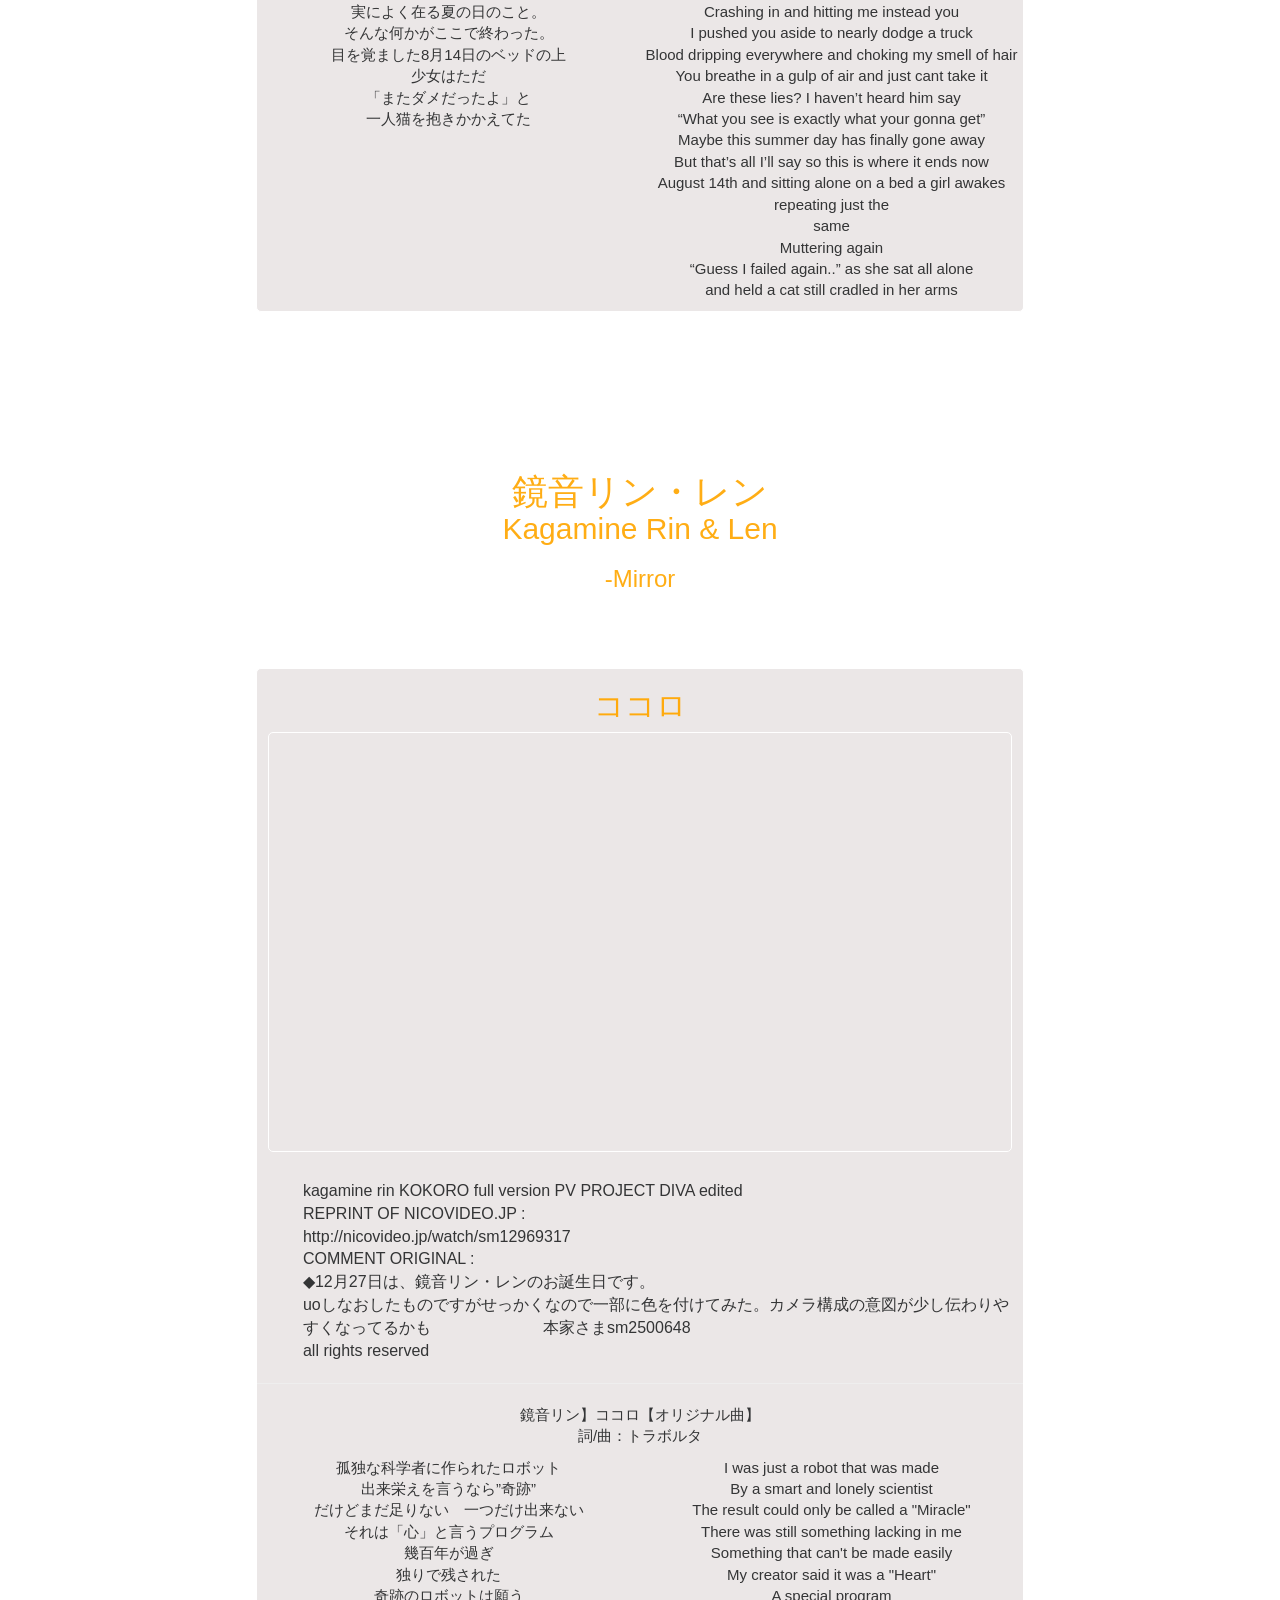
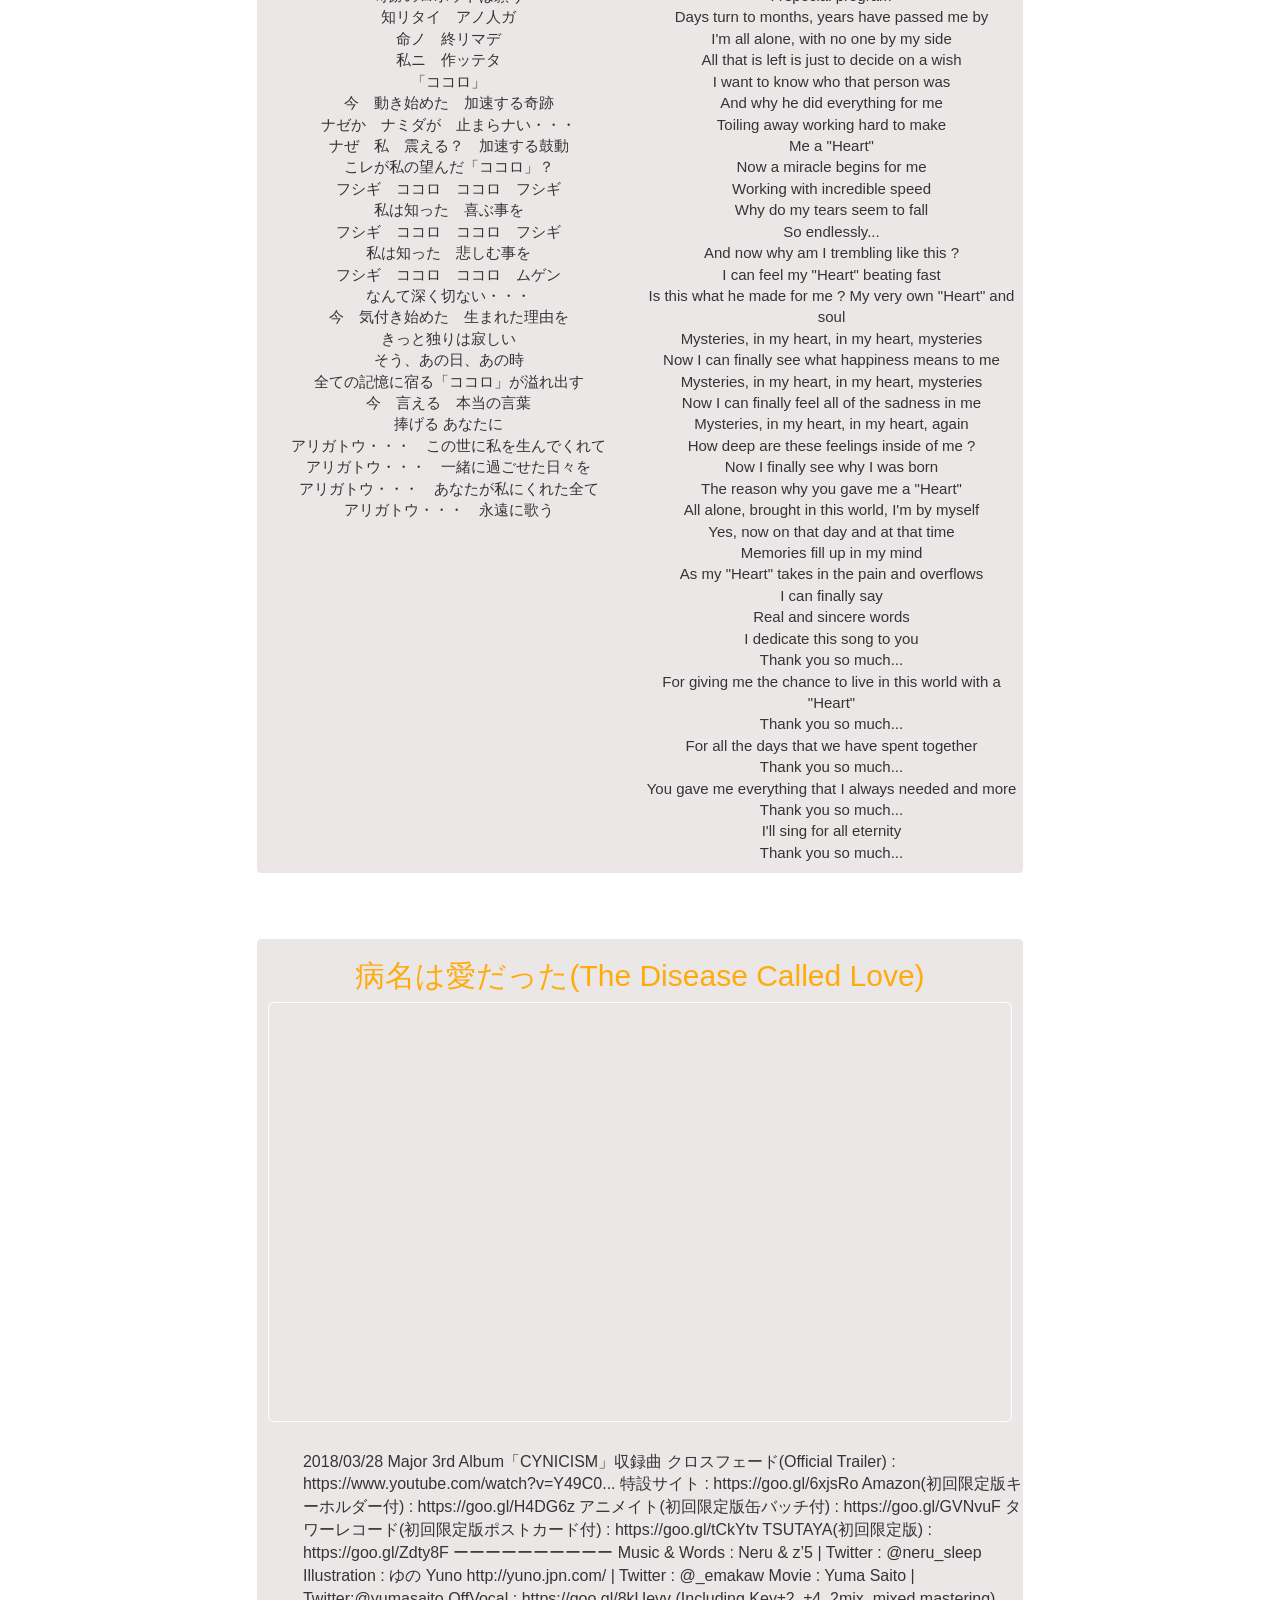
<file: Vocaloid.html>
<!DOCTYPE html>
<html>
<title>Mikumikumi</title>

<head>
        <meta charset="utf-8" />
        <meta name="keywords" content="MIKU,VOCALOID,HATSUNE MIKU PROJECT DIVA SERIES,ILLUSTRATION">
        <meta name="description" content="Hope all the people can find something making you guys enjoy here （〃＾∇＾）o_彡☆">
        <meta name="author" conten="Zihan Zhong">
        <meta name="viewpoint" content="width=device-width, inital-sacle=1.0">
        <link rel="icon" type="image" href="./images/LogoMikumikumi.png">
        <link rel="stylesheet" href="Vocaloid.css">
        <link rel="stylesheet" href="https://maxcdn.bootstrapcdn.com/bootstrap/3.3.7/css/bootstrap.min.css">
        <script src="https://ajax.googleapis.com/ajax/libs/jquery/3.3.1/jquery.min.js"></script>
        <script src="https://maxcdn.bootstrapcdn.com/bootstrap/3.3.7/js/bootstrap.min.js"></script>
</head>


<body>
        <!--Navigation bar-->
        <header>
                <ul>
                        <li style="margin-left: 10px"><a href="Vocaloid.html">Vocaloid</a></li>
                        <li><a href="ProjectDIVASeries.html">ProjectDIVASeries</a></li>
                        <li><a href="Mikumikudance.html">Mikumikudance</a></li>
                        <li><a href="Photo_Gallery.html">Photo_Gallery</a></li>
                        <li style="float:right; margin-right: 30px; "><a href="Contact.html">Contact</a></li>
                        <li style="float:right;"><a href="HomePage.html">Home</a></li>
                </ul>
        </header>

        <!-- The focus point where display the characters of the Vocaloid-->
        <div id="container">
                <div class="iconbar">
                        <div class="Rin">
                                <span><a href="#TRin"><img src="./images/Voca/Rin.png"></a></span>
                                <span id="link"><a href="#TRin">Rin & Ren</a></span>
                        </div>

                        <div class="Teto">
                                <span><a href="#TTeto"><img src="./images/Voca/Yurika.png"></a>
                                        <span id="link"><a href="#TTeto">Teto</a></span>
                                </span>
                        </div>
                        <div class="Miku">
                                <span><a href="#TMiku"><img src="./images/Voca/Miku.png"></a></span>
                                <span id="link"><a href="#TMiku">Miku</a></span>
                        </div>
                        <div class="Luka">
                                <span><a href="#TLuka"><img src="./images/Voca/Luka.png"></a></span>
                                <span id="link"><a href="#TLuka">Luka</a></span>
                        </div>
                        <div class="Meiko">
                                <span><a href="#TMeiko"><img src="./images/Voca/Meiko.png"></a></span>
                                <span id="link"><a href="#TMeiko">Meiko & Kaito</a></span>

                        </div>
                </div>
        </div>

        <!-- Miku flag-->
        <div id="containerT">
                <div id="TMiku">
                        <span class="para">
                                <p style="text-align: center">
                                        <br>
                                        <h1>初音ミク</h1>
                                        <h2>Hatsune Miku</h2>
                                        <br>
                                        <h3>-Have you heard the first sound of future</h3>
                                </p>
                        </span>
                </div>
        </div>

        <!-- Miku content-->
        <div id="containerV">
                <div id="VMiku">
                        <h2>Tell Your World</h2>
                        <iframe width="744" height="420" src="https://www.youtube.com/embed/PqJNc9KVIZE"
                                allowfullscreen></iframe>
                        <span class="para">
                                <p style="font-size: 16px; text-align: left; margin-left: 6%;">
                                        <br>Music Video Director : wakamuraP x fantasista utamaro x TAKCOM
                                        <br>
                                        ※このMusic Videoを鑑賞する際は、部屋を十分に明るくし画面から離れてご覧下さい。
                                        <br>
                                        ※When you watch the Music Clip, Please see the screen bright enough away from
                                        the room.
                                        <br>
                                        livetune feat. 初音ミク Tell Your World EP リリース記念限定アイテム
                                        <br>
                                        販売中!! → http://toys-hop.com/
                                        <br>
                                        livetune feat. 初音ミク "Tell Your World" （サイン入り）等身大パネルが当たる!! →
                                        http://dot-and-line.com/
                                        <br>
                                        Google Chrome "あなたのウェブを、はじめよう。"　CMソング
                                        <hr>
                                </p>

                                <p>
                                        Tell Your World／livetune feat. 初音ミク
                                        <br>
                                        作詞・作曲・編曲：kz
                                        <br>
                                </p>
                                <div id="LJ">
                                        <p>形のない気持ち忘れないように
                                                <br>
                                                決まりきったレイアウトを消した<br>
                                                ふと口ずさんだフレーズを掴まえて<br>
                                                胸に秘めた言葉乗せ空に解き放つの<br>

                                                君に伝えたいことが<br>
                                                君に届けたいことが<br>
                                                たくさんの点は線になって<br>
                                                遠く彼方へと響く<br>
                                                君に伝えたい言葉<br>
                                                君に届けたい音が<br>
                                                いくつもの線は円になって<br>
                                                全て繋げてく　どこにだって<br>

                                                真っ白に澄んだ光は君のよう<br>
                                                かざした手の隙間を伝う声が<br>
                                                ふと動いた指先刻むリズムに<br>
                                                ありったけの言葉乗せ空に解き放つの<br>

                                                君に伝えたいことが<br>
                                                君に届けたいことが<br>
                                                たくさんの点は線になって<br>

                                                遠く彼方まで穿(うが)つ <br>
                                                君に伝えたい言葉<br>
                                                君に届けたい音が<br>
                                                いくつもの線は円になって<br>
                                                全て繋げてく　どこにだって<br>

                                                奏でていた 変わらない日々を疑わずに<br>
                                                朝は誰かがくれるものだと思ってた<br>
                                                一瞬でも信じた音　景色を揺らすの<br>
                                                教えてよ　君だけの世界<br>

                                                君が伝えたいことは<br>
                                                君が届けたいことは<br>
                                                たくさんの点は線になって<br>
                                                遠く彼方へと響く<br>
                                                君が伝えたい言葉<br>
                                                君が届けたい音は<br>
                                                いくつもの線は円になって<br>
                                                全て繋げてく　どこにだって <br>
                                        </p>
                                </div>

                                <div id="LE">
                                        <p>Tell Your World / livetune feat. Hatsune Miku<br>
                                                Lyrics, Music, Arrangement: kz<br>

                                                Not to forget the intangible feelings<br>
                                                I deleted the routine layout<br>
                                                Grasp the phrase I happened to be humming<br>
                                                Spread secret words of the heart into the sky<br>

                                                I want to tell you<br>
                                                I want to give you<br>
                                                Nodes of feelings form a link<br>
                                                Echoing to the faraway distance<br>
                                                Words I want to tell you<br>
                                                Sounds I want to give you<br>
                                                Links of feelings form a world<br>
                                                Connecting everything Connecting to everywhere<br>

                                                The pure white light feels like you<br>
                                                The voice flows through my hand held against the light<br>
                                                On the rhythm my fingertips suddenly make<br>
                                                Spread all words of the heart into the sky<br>

                                                I want to tell you<br>
                                                I want to give you<br>
                                                Nodes of feelings form a link<br>
                                                Reaching over the faraway distance<br>
                                                Words I want to tell you<br>
                                                Sounds I want to give you<br>
                                                Links of feelings form a world<br>
                                                Connecting everything Connecting to everywhere<br>

                                                I had been playing the tune without a doubt about the rhythm of my days<br>
                                                I had thought the coming of mornings is a given<br>
                                                The sounds I believe in even for a second, shift my sceneries<br>
                                                Tell your world<br>

                                                You want to tell<br>
                                                You want to give<br>
                                                Nodes of feelings form a link<br>
                                                Echoing to the faraway distance<br>
                                                Words you want to tell<br>
                                                Sounds you want to give<br>
                                                Links of feelings form a world<br>
                                                Connecting everything Connecting to everywhere<br>
                                        </p>
                                </div>


                                <p>
                                        (C) Crypton Future Media, Inc. crypton.net<br>
                                        (C) FANTASISTAUTAMARO ALL RIGHTS RESERVED.

                                </p>
                        </span>
                </div>
        </div>

        <div id="containerV">
                <div id="VMiku">
                        <h2>千本桜</h2>
                        <iframe width="744" height="420" src="https://www.youtube.com/embed/shs0rAiwsGQ"
                                allowfullscreen></iframe>
                        <span class="para">
                                <p style="font-size: 16px; text-align: left; margin-left: 6%;">
                                        <br>アイツもコイツも皆で集まれ！<br>
                                        「千本桜」ＭＶです。<br>

                                        「WhiteFlame」公式サイト　http://whiteflame.jp/<br>

                                        ニコニコ動画　http://www.nicovideo.jp/watch/sm15630734<br>

                                        作詞作曲　黒うさＰ　http://twitter.com/kurousa_no<br>

                                        イラスト　一斗まる　http://twitter.com/ittomaru<br>

                                        ＧＴ　hajime　https://twitter.com/Hajime_gt<br>

                                        動画　三重の人　Facebook：https://www.facebook.com/hito.mieno.1<br>
                                        youtubeチャンネル：http://youtu.be/shs0rAiwsGQ<br>
                                        <hr>
                                </p>

                                <p>
                                        千本桜／WhiteFlame feat 初音ミク
                                        <br>

                                </p>
                                <div id="LJ">
                                        <p>大胆不敵に<br>
                                                ハイカラ革命<br>
                                                磊々落々（らいらいらくらく）反戦国家<br>
                                                日の丸印の二輪車転がし<br>
                                                悪霊退散　ICBM<br>
                                                環状線を走り抜けて　東奔西走なんのその<br>
                                                少年少女戦国無双　浮世の随（まにま）に<br>
                                                千本桜　夜ニ紛レ　君ノ声モ届カナイヨ<br>
                                                此処は宴　鋼の檻　その断頭台で見下ろして<br>
                                                三千世界　常世之闇（とこよのやみ）　嘆ク唄モ聞コエナイヨ<br>
                                                青藍（せいらん）の空　遥か彼方　その光線銃で打ち抜いて<br>
                                                百戦錬磨の見た目は将校<br>
                                                いったりきたりの花魁（おいらん）道中<br>
                                                アイツもコイツも皆で集まれ<br>
                                                聖者の行進　わんっ　つー　さん　しっ<br>
                                                禅定門（ぜんじょうもん）を潜り抜けて　安楽浄土厄払い　<br>
                                                きっと終幕（さいご）は大団円　拍手の合間に<br>
                                                千本桜　夜ニ紛レ　君ノ声モ届カナイヨ<br>
                                                此処は宴　鋼の檻　その断頭台で見下ろして<br>
                                                三千世界　常世之闇（とこよのやみ）　嘆ク唄モ聞コエナイヨ<br>
                                                希望の丘　遥か彼方　その閃光弾を打ち上げろ<br>
                                                環状線を走り抜けて　東奔西走なんのその<br>
                                                少年少女戦国無双　浮世の随（まにま）に<br>

                                                千本桜　夜ニ紛レ　君ノ声モ届カナイヨ<br>
                                                此処は宴　鋼の檻　その断頭台を飛び降りて<br>
                                                千本桜　夜ニ紛レ　君が歌い僕は踊る<br>
                                                此処は宴　鋼の檻　さあ光線銃を撃ちまくれ<br>
                                        </p>
                                </div>

                                <div id="LE">
                                        <p>The brave and stylish revolution<br>

                                                This courageous anti-war country<br>

                                                By spinning this motorcycle emblazoned with Japan's flag<br>

                                                Defeat the evil spirits, ICBM<br>

                                                Run along the loop line, you gotta be on the move, it's nothing<br>

                                                Boys and girls remain unparalleled, following the flow of this
                                                meaningless world<br>

                                                A thousand cherry trees, blending into the night, even your voice can't
                                                reach here<br>

                                                There's a feast over here, a cage made of steel, looking down from that
                                                scaffold<br>

                                                Three thousand worlds, unchanging darkness, even mourning voice can't
                                                be heard<br>

                                                Clear and clean skies, a far way other side, break through it with that
                                                light beam gun<br>

                                                A general trained with hundreds of wars<br>

                                                A courtesan who wander around nervously<br>

                                                You, and you, too, everyone gather up<br>

                                                The saints go marching in, one, two, three, four<br>

                                                Quit committing yourself to Buddha, go purify and bless the world<br>

                                                Everyone will applaud for you in the end, that's for sure<br>

                                                A thousand cherry trees, blending into the night, even your voice can't
                                                reach here<br>

                                                There's a feast over here, a cage made of steel, looking down from that
                                                scaffold<br>

                                                Three thousand worlds, unchanging darkness, even mourning voice can't
                                                be heard<br>

                                                The hill of hope, far way other side, shoot up that flash bang<br>

                                                Boys and girls remain unparalleled, following the flow of this
                                                meaningless world<br>

                                                A thousand cherry trees, blending into the night, even your voice
                                                cannot reach here<br>

                                                There's a feast over here, a cage made of steel, jump off that scaffold<br>

                                                A thousand cherry trees, blending into the night, you sing and I dance<br>

                                                There's a feast over here, a cage made of steel, shoot up the light
                                                beam gun<br>
                                        </p>
                                </div>

                        </span>
                </div>
        </div>

        <div id="containerV">
                <div id="VMiku">
                        <h2>Hand in Hand</h2>
                        <iframe width="744" height="420" src="https://www.youtube.com/embed/RKtoreimcQ8"
                                allowfullscreen></iframe>
                        <span class="para">
                                <p style="font-size: 16px; text-align: left; margin-left: 6%;">
                                        <br>初音ミク「マジカルミライ 2015」オフィシャルミュージックビデオ <br>

                                        作詞、作曲、編曲：kz(livetune)<br>
                                        動画、イラスト：穂嶋<br>

                                        イベント詳細は「マジカルミライ 2015」公式サイトで！ →http://magicalmirai.com/<br>

                                        ---------------------------------------------------------<br>
                                        Hand in Hand 収録のマジカルミライ公式CD<br>
                                        『初音ミク「マジカルミライ 2015」OFFICIAL ALBUM』<br>
                                        2015年8月12日リリース<br>
                                        http://magicalmirai.com/2015/goods_cd...<br>
                                        <hr>
                                </p>

                                <p>
                                        Hand in Hand／livetune feat. 初音ミク
                                        <br>
                                        作詞、作曲、編曲：kz
                                        <br>
                                </p>
                                <div id="LJ">
                                        <p>
                                                目を閉じて　視えるその <br>
                                                指先へ　めがけた <br>
                                                口ずさむ　その歌を <br>
                                                続けて<br>

                                                そう <br>
                                                Hand in hand　君のその手は <br>
                                                知らない誰かの手も <br>
                                                Hand in hand　握ってるんだ <br>
                                                ずっと　ずっと <br>
                                                ミライまで<br>

                                                まだ　泣かないで <br>
                                                気付かないだけだよ <br>
                                                言葉や想い <br>
                                                見えづらいからね<br>

                                                好きな人　好きなこと<br>
                                                好きな場所　めがけた <br>
                                                優しさが　変えるんだ <br>
                                                明日を<br>

                                                そう <br>
                                                Hand in hand　君が叫んだ <br>
                                                歌は誰かの手も <br>
                                                Hand in hand　包みこむから <br>
                                                途切れないで<br>

                                                だからね <br>
                                                Hand in hand　強い気持ちは <br>
                                                誰かの肩を抱く <br>
                                                Hand in hand　覚えていてね <br>
                                                ずっと　ずっと <br>
                                                ミライまで<br>

                                                何気ない言葉 <br>
                                                覚えてないメロディー <br>
                                                知らないうちに <br>
                                                笑顔を作ってる<br>

                                                その声で　その指で <br>
                                                その胸で　描いた <br>
                                                愛しさは　伝わるよ <br>
                                                明日へ<br>

                                                そう <br>
                                                Hand in hand　君が掴んだ <br>
                                                その手は遠くまで <br>
                                                Hand in hand　違う誰かの <br>
                                                涙拭う<br>

                                                だからね <br>
                                                Hand in hand　強い気持ちは <br>
                                                誰かの肩を抱く <br>
                                                Hand in hand　覚えていてね <br>
                                                ずっと　ずっと <br>
                                                ミライまで<br>

                                                目を閉じて　視えるその <br>
                                                指先へ　めがけた <br>
                                                口ずさむ　その歌を <br>
                                                続けて<br>

                                                そう <br>
                                                Hand in hand　君が掴んだ <br>
                                                その手は遠くまで <br>
                                                Hand in hand　違う誰かの <br>
                                                涙拭う<br>

                                                だからね <br>
                                                Hand in hand　君が叫んだ <br>
                                                歌は誰かの手も <br>
                                                Hand in hand　包みこむから <br>
                                                途切れないで<br>

                                                だからね <br>
                                                Hand in hand　強い気持ちは <br>
                                                誰かの肩を抱く <br>
                                                Hand in hand　覚えていてね <br>
                                                ずっと　ずっと <br>
                                                ミライまで<br>
                                        </p>
                                </div>

                                <div id="LE">
                                        <p>
                                                I'm humming a song<br>
                                                a song I release<br>
                                                To where my finger points out<br>
                                                The point I see with my eyes closed<br>
                                                See<br>
                                                Hand in hand<br>
                                                That hand of yours<br>
                                                May be someone else's hand I don't know<br>
                                                Hand in hand<br>
                                                I'm holding the hand<br>
                                                Forever to the future<br>
                                                Don't cry<br>
                                                You don't just understand this yet<br>
                                                Words and feelings　Are something you barely <br>
                                                see<br>
                                                The gentleness changes tomorrow<br>
                                                The gentleness<br>
                                                I release to people I love, things I like and places I like<br>
                                                See<br>
                                                Hand in hand<br>
                                                A song you shouted will wrap someone else's hand<br>
                                                without any hesitation<br>
                                                So Hand in hand<br>
                                                These strong feelings<br>
                                                Will embrace someone else's shoulder<br>
                                                Hand in hand<br>
                                                Remember this Forever to the future<br>
                                                These casual words<br>
                                                And these forgotten melodies<br>
                                                Create smiles before I know<br>
                                                This affection<br>
                                                You draw with your voice, with your finger<br>
                                                And with your heart will spread to tomorrow<br>
                                                See Hand in hand<br>
                                                The hand you're holding will wipe away<br>
                                                Someone else's tears In faraway place<br>
                                                So Hand in hand<br>
                                                These strong feelings will embrace someone else's shoulder<br>
                                                Hand in hand<br>
                                                Remember this Forever to the future<br>
                                                I'm humming a song<br>
                                                A song I release to where my finger points out<br>
                                                The point I see with my eyes closed<br>
                                                See Hand in hand<br>
                                                The hand you're holding will wipe away<br>
                                                Someone else's tears in faraway place<br>
                                                So Hand in hand<br>
                                                A song you shouted will wrap<br>
                                                someone else's hand without any hesitation<br>
                                                So Hand in hand<br>
                                                These strong feelings<br>
                                                will embrace someone else's shoulder<br>
                                                Hand in hand<br>
                                                Remember this forever to the future﻿<br>
                                        </p>
                                </div>
                        </span>
                </div>
        </div>

        <!-- Luka flag -->
        <div id="containerT">
                <div id="TLuka">
                        <span class="para">
                                <p style="text-align: center">
                                        <br>
                                        <h1>巡音ルカ</h1>
                                        <h2>Megurine Ruka</h2>
                                        <br>
                                </p>
                        </span>
                </div>
        </div>

        <!-- Luka content-->
        <div id="containerV">
                <div id="VLuka">
                        <h2>Just Be Friends</h2>
                        <iframe width="744" height="420" src="https://www.youtube.com/embed/YBCYxaLSu1w"
                                allowfullscreen></iframe>
                        <span class="para">
                                <p style="font-size: 16px; text-align: left; margin-left: 6%;">
                                        <br>Original Creator ( http://originalcreator.net/ ); ASCAP, NexTone Inc.<br>
                                        copyright: (http://www.nex-tone.co.jp/YouTube_FAQ/)<br>
                                        <hr>
                                </p>

                                <p>
                                        Just Be Friends feat. 巡音ルカ
                                        <br>
                                        作詞、作曲、編曲：Dixie Flatline
                                        <br>
                                </p>


                                <div style="vertical-align: text-top; display: table-cell;">
                                        <p>
                                                Just be friends All we gotta do<br>
                                                Just be friends It's time to say goodbye<br>
                                                Just be friends All we gotta do<br>
                                                Just be friends Just be friends...<br>

                                                I thought of it yesterday after the dawn had passed<br>
                                                While I was gathering pieces of a broken glass<br>
                                                What is going on now with drops that my fingers allow<br>
                                                Is this really what our hearts decided to be last?<br>

                                                I had known at the very deepest dephs of my heart<br>
                                                That the best choice was the hardest from the very start<br>
                                                It keeps on opposing me, since I know my love cannot be<br>
                                                Then when can I tell you, if at all, before you depart?<br>

                                                In a world where everything is slowly being broken down<br>
                                                I'm struggling, but I know that it's for you to be around<br>
                                                While your engraved smiles are fading away<br>
                                                I should end it all<br>

                                                My voice is dry from calling out your name<br>
                                                Echoing off the walls to reach nobody<br>
                                                There's nothing left for me to be connected to you<br>
                                                While I am standing here all by myself, all alone<br>

                                                All those things that just happened to happen<br>
                                                What brought us together is now falling apart<br>
                                                I said that how life takes us probably be cannot be changed<br>
                                                After all, someone's tears will still be falling down<br>

                                                All we gotta do Just be friends<br>
                                                It's time to say goodbye Just be friends<br>
                                                All we gotta do Just be friends<br>
                                                Just be friends Just be friends...<br>

                                                It occurred to me in the tranquility of last night<br>
                                                That gathering wilted petals won't make them alright<br>
                                                It never grew to a great size, though it was already dead to my eyes<br>
                                                Saying we finished a long time ago is too polite<br>

                                                I remember the season when me met so clearly<br>
                                                You had a certain grace when you smiled sincerely<br>
                                                Saying things we didn't want to recall, with no regard to our feelings
                                                at all<br>
                                                Our hearts must be laced with thorns that hurt severely<br>

                                                If we continue this relationship that lacks excitement<br>
                                                It's too bad that change of mind won't have incitement<br>
                                                Though I will always love you, and I don't want to leave you<br>
                                                I must let you know<br>

                                                My head is caught outside the eye of the storm<br>
                                                I can't believe it, I just can't see past the winds<br>
                                                Even if I'm so determined, rain seeps past my shelters<br>
                                                And soaks me with a coldness that no covers can defrost<br>

                                                Anything that tethered us two together<br>
                                                Seems to be breaking even more everyday<br>
                                                Goodbye to you, my dearest love, for we've come to the end<br>
                                                And now we will have to part ways without ever looking back<br>

                                                If only this once, if only this once<br>
                                                My wish could be made to become true<br>
                                                I'd ask to be born once again<br>
                                                And when I am, I will go to you in those days<br>

                                                My voice is dry from calling out your name<br>
                                                Echoing off the walls to reach nobody<br>
                                                There's nothing left for me to be connected to you<br>
                                                While I am standing here all by myself, all alone<br>

                                                Anything that tethered us two together<br>
                                                Seems to be breaking even more everyday<br>
                                                Goodbye to you, my dearest love, for we've come to the end<br>
                                                And now we will have to part ways without ever looking back<br>

                                                Because we've finally reached the end<br>
                                        </p>
                                </div>

                        </span>
                </div>
        </div>

        <div id="containerV">
                <div id="VLuka">
                        <h2>Just Be Friends</h2>
                        <iframe width="744" height="420" src="https://www.youtube.com/embed/JJzOYNt8eGM"
                                allowfullscreen></iframe>
                        <span class="para">
                                <p style="font-size: 16px; text-align: left; margin-left: 6%;">
                                        <br>作詞：KEI <br>
                                        作曲：KEI <br>
                                        編曲：KEI <br>
                                        feat：巡音ルカ<br>
                                        <hr>
                                </p>

                                <p>
                                        Hello Workers feat. 巡音ルカ
                                        <br>
                                        作詞、作曲、編曲：KEI
                                        <br>
                                </p>
                                <div style="vertical-align: text-top; display: table-cell;">
                                        <p>
                                                Before being me to achieve all of my goals, I want to be recognized,<br>
                                                By someone who would give me a smile everyday and share their joy all
                                                the time.<br>
                                                Would you comprehend that the answer to this end cannot be solved on
                                                your own?<br>
                                                I'm trying to escape from my distorted fate, I’m running all alone...<br>

                                                The way of living seems defined, but I’m just getting left behind.<br>
                                                I wish I could rewind the trail of my life. What is there to find?<br>
                                                However...<br>

                                                I don’t really understand what I want to do,<br>
                                                But I cannot pretend that I have got no clue,<br>
                                                Yet the burden of my words pushes me down every single day.<br>
                                                I don’t really know if my time on earth will last,<br>
                                                And I cannot change what has happened in the past,<br>
                                                But one thing I can change - is my life today…<br>

                                                How many times did I question myself what is right and what is wrong?<br>
                                                I've gained and I have lost, I laughed and I cried and I pushed to walk
                                                on.<br>

                                                Without expecting anything, and nothing to expect from me,<br>
                                                I breathe here on my own, my heart turns to stone. <br>
                                                What is there to see?<br>
                                                So, therefore...<br>

                                                Am I not society’s foolish victim?<br>
                                                And what is the price to return my freedom?<br>
                                                Even if the answer I'm longing for is still a thousand miles away<br>
                                                Even if the end of the world would be near,<br>
                                                I’d forget about all the thoughts I hold dear,<br>
                                                So, please let me at least - just have it today…<br>

                                                The way of living seems defined, but I’m just getting left behind.<br>
                                                “Hey, what have I been doing wrong? I have not the strength to go on.”<br>
                                                Without expecting anything, and nothing to expect from me,<br>
                                                My path began to shift once more, a chance that I’ve been waiting for.<br>

                                                However...<br>

                                                I don’t really understand what I want to do,<br>
                                                But I cannot pretend that I have got no clue,<br>
                                                Yet the burden of my words pushes me down every single day.<br>
                                                I don’t really know if my time on earth will last,<br>
                                                And I cannot change what has happened in the past,<br>
                                                But one thing I can change - and one thing I will change is my life
                                                today…<br>

                                        </p>
                                </div>

                        </span>
                </div>
        </div>

        <!-- Teto-->
        <div id="containerT">
                <div id="TTeto">
                        <span class="para">
                                <p style="text-align: center">
                                        <br>
                                        <h1>重音テト</h1>
                                        <h2>Kasane Teto</h2>
                                        <br>
                                </p>
                        </span>
                </div>
        </div>

        <!-- Teto content-->
        <div id="containerV">
                <div id="VTeto">
                        <h2>Kagerou Days</h2>
                        <iframe width="744" height="420" src="https://www.youtube.com/embed/wba4aIgiRbk"
                                allowfullscreen></iframe>
                        <span class="para">
                                <p style="font-size: 16px; text-align: left; margin-left: 6%;">
                                        <br>From NicoNico<br>
                                        <hr>
                                </p>

                                <p>
                                        Kagerou Days/ Jin feat. 重音テト
                                        <br>
                                        Project Diva F 2nd
                                        <br>
                                </p>

                                <div id="LJ">
                                        <p>
                                                8月15日の午後12時半くらいのこと <br>
                                                天気が良い<br>
                                                病気になりそうなほど<br>
                                                眩しい日差しの中<br>
                                                することも無いから<br>
                                                君と駄弁っていた<br>
                                                「でもまぁ夏は嫌いかな」<br>
                                                猫を撫でながら<br>
                                                君はふてぶてしくつぶやいた<br>
                                                あぁ、逃げ出した猫の<br>
                                                後を追いかけて<br>
                                                飛び込んでしまったのは<br>
                                                赤に変わった信号機<br>
                                                バッと通ったトラックが<br>
                                                君を轢きずって鳴き叫ぶ<br>
                                                血飛沫の色、<br>
                                                君の香りと混ざり合ってむせ返った<br>
                                                嘘みたいな陽炎が<br>
                                                「嘘じゃないぞ」って嗤ってる<br>
                                                夏の水色、<br>
                                                かき回すような蝉の音に全て眩んだ<br>
                                                目を覚ました<br>
                                                時計の針が鳴り響くベッドで<br>
                                                今は何時?<br>
                                                8月14日の<br>
                                                午前12時過ぎくらいを指す<br>
                                                やけに煩い蝉の声覚えていた<br>
                                                でもさぁ、少し不思議だな。<br>
                                                同じ公園で昨日見た夢を思い出した<br>
                                                「もう今日は帰ろうか」<br>
                                                道に抜けた時<br>
                                                周りの人は<br>
                                                皆上を見上げ口を開けていた<br>
                                                落下してきた鉄柱が<br>
                                                君を貫いて突き刺さる<br>
                                                劈く悲鳴と風鈴の音が<br>
                                                木々の隙間で空廻り<br>
                                                ワザとらしい陽炎が<br>
                                                「夢じゃないぞ」って嗤ってる<br>
                                                眩む視界に君の横顔、<br>
                                                笑っているような気がした<br>
                                                何度世界が眩んでも<br>
                                                陽炎が嗤って奪い去る。<br>
                                                繰り返して何十年。<br>
                                                もうとっくに気が付いていたろ。<br>
                                                こんなよくある話なら<br>
                                                結末はきっと1つだけ。<br>
                                                繰り返した夏の日の向こう。<br>
                                                バッと押しのけ飛び込んだ、<br>
                                                瞬間トラックにぶち当たる<br>
                                                血飛沫の色、<br>
                                                君の瞳と軋む体に乱反射して<br>
                                                文句ありげな陽炎に<br>
                                                「ざまぁみろよ」って笑ったら<br>
                                                実によく在る夏の日のこと。<br>
                                                そんな何かがここで終わった。<br>
                                                目を覚ました8月14日のベッドの上<br>
                                                少女はただ<br>
                                                「またダメだったよ」と<br>
                                                一人猫を抱きかかえてた<br>
                                        </p>
                                </div>
                                <div id="LE">
                                        <p>
                                                August 15th at 12:30 noon I don’t see a cloud above<br>
                                                The sun is shining down, what a pretty day<br>

                                                So sick of this summer heat I cant beat away the haze<br>
                                                the rays are giving way,<br>
                                                And spending all of my time having conversations sitting next to you<br>
                                                “Hey but I, don’t really like the summertime”<br>
                                                And as you were petting on that cat you said such a daring thing<br>
                                                right from under your breath<br>

                                                Ah, and as that cat had ran away<br>
                                                You tried to chase it in the end<br>
                                                Jumping right out in front of a<br>
                                                traffic light that poured a shade of red bright red<br>

                                                Crashing in and breaking you to bits<br>
                                                That truck a heard a scream a little bit too late<br>
                                                Blood dripping everywhere and choking your smell of hair<br>
                                                I breathe in a gulp of air and just cant take it<br>

                                                Are these lies? The heat is mocking me<br>
                                                “What you see is exactly what you’re gonna get!”<br>
                                                And with the blue of sky I hear singing crickets cry and<br>
                                                fall right back into another dark sleep<br>

                                                Sitting up in my bed I could hear ticking clocks the shock<br>
                                                will mock my ever ringing head<br>
                                                I look to see the time<br>

                                                August 14th at 12 something noon I don’t see a cloud above<br>
                                                The sun is shining down<br>
                                                and yet i hear a cry of a cricket singing loudly in my head<br>

                                                “Hey but I…I really have to wonder why<br>
                                                Because in the dream I had last night we sat in the<br>
                                                same old park we are sitting at now<br>

                                                “Hey, I think the two of us should leave.”<br>
                                                But stepping slightly off the path, their heads turned-up towards sky<br>
                                                and were gaping pointing struggling to keep away a scream<br>

                                                Stabbing holes and splitting you in two,<br>
                                                the beam made seam as it fell straight from the sky<br>
                                                Ringing an old wind chime and shaking a passerby then filling the air<br>
                                                until they hit those park trees<br>

                                                Are these lies? The heat is mocking me<br>
                                                “Bet you wish you were asleep, but it’s not a dream!”<br>
                                                Vision it blurred away and keeping my thoughts at bay I swear you stood<br>
                                                there while keeping such a dark smile<br>

                                                Endlessly I see that over heated haze<br>
                                                And again the laughing will repeat on through the days<br>
                                                You've been dying for the past ten years<br>
                                                We are trapped in cycles and the end is never clear<br>

                                                But a story is a story all the same<br>
                                                And today, like any, has an ending so to say<br>
                                                Far away and out beyond that scorching summer day<br>

                                                Crashing in and hitting me instead you<br>
                                                I pushed you aside to nearly dodge a truck<br>
                                                Blood dripping everywhere and choking my smell of hair<br>
                                                You breathe in a gulp of air and just cant take it<br>

                                                Are these lies? I haven’t heard him say<br>
                                                “What you see is exactly what your gonna get”<br>
                                                Maybe this summer day has finally gone away<br>
                                                But that’s all I’ll say so this is where it ends now<br>

                                                August 14th and sitting alone on a bed a girl awakes repeating just the<br>
                                                same<br>
                                                Muttering again<br>
                                                “Guess I failed again..” as she sat all alone<br>
                                                and held a cat still cradled in her arms<br>
                                        </p>
                                </div>

                        </span>
                </div>
        </div>

        <!-- Rin flag-->
        <div id="containerT">
                <div id="TRin">
                        <span class="para">
                                <p style="text-align: center">
                                        <br>
                                        <h1>鏡音リン・レン</h1>
                                        <h2>Kagamine Rin & Len</h2>
                                        <br>
                                        <h3>-Mirror</h3>
                                </p>
                        </span>
                </div>
        </div>

        <!-- Rin content-->
        <div id="containerV">
                <div id="VRin">
                        <h2>ココロ</h2>
                        <iframe width="744" height="420" src="https://www.youtube.com/embed/eagAVc3bmMw"
                                allowfullscreen></iframe>
                        <span class="para">
                                <p style="font-size: 16px; text-align: left; margin-left: 6%;">
                                        <br>kagamine rin KOKORO full version PV PROJECT DIVA edited<br>

                                        REPRINT OF NICOVIDEO.JP :<br>
                                        http://nicovideo.jp/watch/sm12969317<br>

                                        COMMENT ORIGINAL :<br>
                                        ◆12月27日は、鏡音リン・レンのお誕生日です。　　<br>
                                        uoしなおしたものですがせっかくなので一部に色を付けてみた。カメラ構成の意図が少し伝わりやすくなってるかも　　　　　　　本家さまsm2500648<br>

                                        all rights reserved<br>
                                        <hr>
                                </p>

                                <p>
                                        鏡音リン】ココロ【オリジナル曲】
                                        <br>
                                        詞/曲：トラボルタ
                                        <br>
                                </p>

                                <div id="LJ">
                                        <p>
                                                孤独な科学者に作られたロボット<br>
                                                出来栄えを言うなら”奇跡”<br>

                                                だけどまだ足りない　一つだけ出来ない<br>
                                                それは「心」と言うプログラム<br>

                                                幾百年が過ぎ<br>
                                                独りで残された<br>
                                                奇跡のロボットは願う<br>

                                                知リタイ　アノ人ガ<br>
                                                命ノ　終リマデ<br>
                                                私ニ　作ッテタ<br>
                                                「ココロ」<br>

                                                今　動き始めた　加速する奇跡<br>
                                                ナゼか　ナミダが　止まらナい・・・<br>
                                                ナぜ　私　震える？　加速する鼓動<br>
                                                こレが私の望んだ「ココロ」？<br>

                                                フシギ　ココロ　ココロ　フシギ<br>
                                                私は知った　喜ぶ事を<br>
                                                フシギ　ココロ　ココロ　フシギ<br>
                                                私は知った　悲しむ事を<br>
                                                フシギ　ココロ　ココロ　ムゲン<br>
                                                なんて深く切ない・・・<br>

                                                今　気付き始めた　生まれた理由を<br>
                                                きっと独りは寂しい<br>
                                                そう、あの日、あの時<br>
                                                全ての記憶に宿る「ココロ」が溢れ出す<br>

                                                今　言える　本当の言葉<br>
                                                捧げる あなたに<br>

                                                アリガトウ・・・　この世に私を生んでくれて<br>
                                                アリガトウ・・・　一緒に過ごせた日々を<br>
                                                アリガトウ・・・　あなたが私にくれた全て<br>
                                                アリガトウ・・・　永遠に歌う<br>
                                        </p>
                                </div>
                                <div id="LE">
                                        <p>
                                                I was just a robot that was made<br>
                                                By a smart and lonely scientist<br>
                                                The result could only be called a "Miracle"<br>
                                                There was still something lacking in me<br>
                                                Something that can't be made easily<br>
                                                My creator said it was a "Heart"<br>
                                                A special program<br>

                                                Days turn to months, years have passed me by<br>
                                                I'm all alone, with no one by my side<br>

                                                All that is left is just to decide on a wish<br>
                                                I want to know who that person was<br>
                                                And why he did everything for me<br>
                                                Toiling away working hard to make<br>
                                                Me a "Heart"<br>

                                                Now a miracle begins for me<br>
                                                Working with incredible speed<br>
                                                Why do my tears seem to fall<br>
                                                So endlessly...<br>

                                                And now why am I trembling like this ?<br>
                                                I can feel my "Heart" beating fast<br>
                                                Is this what he made for me ? My very own "Heart" and soul<br>

                                                Mysteries, in my heart, in my heart, mysteries<br>
                                                Now I can finally see what happiness means to me<br>
                                                Mysteries, in my heart, in my heart, mysteries<br>
                                                Now I can finally feel all of the sadness in me<br>
                                                Mysteries, in my heart, in my heart, again<br>
                                                How deep are these feelings inside of me ?<br>

                                                Now I finally see why I was born<br>
                                                The reason why you gave me a "Heart"<br>
                                                All alone, brought in this world, I'm by myself<br>

                                                Yes, now on that day and at that time<br>
                                                Memories fill up in my mind<br>
                                                As my "Heart" takes in the pain and overflows<br>

                                                I can finally say<br>
                                                Real and sincere words<br>
                                                I dedicate this song to you<br>

                                                Thank you so much...<br>
                                                For giving me the chance to live in this world with a "Heart"<br>
                                                Thank you so much...<br>
                                                For all the days that we have spent together<br>
                                                Thank you so much...<br>
                                                You gave me everything that I always needed and more<br>
                                                Thank you so much...<br>
                                                I'll sing for all eternity<br>
                                                Thank you so much...
                                        </p>
                                </div>

                        </span>
                </div>
        </div>

        <div id="containerV">
                <div id="VRin">
                        <h2>病名は愛だった(The Disease Called Love)</h2>
                        <iframe width="744" height="420" src="https://www.youtube.com/embed/2IH-toUoq3w"
                                allowfullscreen></iframe>
                        <span class="para">
                                <p style="font-size: 16px; text-align: left; margin-left: 6%;">
                                        <br>2018/03/28 Major 3rd Album「CYNICISM」収録曲
                                        クロスフェード(Official Trailer) : https://www.youtube.com/watch?v=Y49C0...
                                        特設サイト : https://goo.gl/6xjsRo
                                        Amazon(初回限定版キーホルダー付) : https://goo.gl/H4DG6z
                                        アニメイト(初回限定版缶バッチ付) : https://goo.gl/GVNvuF
                                        タワーレコード(初回限定版ポストカード付) : https://goo.gl/tCkYtv
                                        TSUTAYA(初回限定版) : https://goo.gl/Zdty8F

                                        ーーーーーーーーーー

                                        Music & Words : Neru & z’5 | Twitter : @neru_sleep
                                        Illustration : ゆの Yuno http://yuno.jpn.com/ | Twitter : @_emakaw
                                        Movie : Yuma Saito | Twitter:@yumasaito

                                        OffVocal : https://goo.gl/8kUevv (Including Key±2, ±4, 2mix, mixed mastering)
                                        <hr>
                                </p>

                                <p>
                                        病名は愛だった(The Disease Called Love) / feat. Kagamine Rin & Kagamine Len
                                        <br>
                                        Neru & z'5
                                        <br>
                                </p>

                                <div id="LJ">
                                        <p>
                                                余命数ヶ月ばかりの恋に<br>　点滴で扶養する患者達<br>
                                                被害者の甘い期待を弔い<br>　悔悟の機会を躊躇うドクター<br>
                                                所以など行方知らず　<br>未知の病巣に臥す患者達<br>
                                                発熱が死因<br>　然れば早期に<br>　躊躇すべきだったと知る放火犯<br>

                                                この心に穴が空いたくらいなのに<br>　たったそれだけの違いなのに<br>
                                                貴方の背中に滲んでく涙痕が<br>　枯れそうもないのはどうしてなの<br>
                                                <br>
                                                病名は愛だった<br>

                                                今はもはや持ち腐れの恋に<br>　些事な延命を乞う患者達<br>
                                                加害者の荒い治療に耐えたい<br>　伴侶たる者はと覚るペイシェント<br>
                                                赤い糸を固結び<br>　故に首を絞め合う患者達<br>
                                                呼吸が出来ない<br>　然れど解けない<br>　本旨に反す麻酔に縋っている<br>

                                                ただ心の溝をそっと覆いたくて<br>　たったそれだけの違いなのに<br>
                                                どのガーゼを充てたとしても代えられない<br>　貴方の温もりを待っている<br>

                                                病名は愛だった<br>

                                                美しい嘘に騙されて<br>　会に合わぬ花に成り果てて<br>
                                                緩やかに迫る死期ですら<br>　フィナーレのように見違える<br>
                                                浅ましい夢に化かされて<br>　不例な病に祟られて<br>
                                                息も絶え絶えな恋心<br>　その死に目を綴った<br>
                                        </p>
                                </div>
                                <div id="LE">
                                        <p>
                                                The patients with only a few months to live<br>
                                                Are supported by the IV of love;<br>
                                                The victim's sweet hopes are funerals<br>
                                                And the doctor's hesitant in showing their repentance<br>
                                                The patients do not know how to live yet<br>
                                                And lie in their beds because of an unknown illness;<br>
                                                "A fever was the cause of the death"--<br>
                                                An indecisive arsonist who should have noticed it in early stages<br>

                                                My heart is pierced with a hole<br>
                                                But even though that should be the only difference<br>
                                                Why do the blurred tear marks on your back<br>
                                                Look like as if they aren't going to dry?<br>

                                                This disease is called "love"<br>

                                                The patients in possession of love<br>
                                                Begging to have their small lives prolonged<br>
                                                Are companions who want to endure<br>
                                                The rough treatment of the perpetrators for those who remember<br>
                                                The patients are strangled together<br>
                                                With a red string of fate in a flat knot<br>
                                                Making it hard to breathe, so it can't be undone<br>
                                                Forcing them to depend on the anesthesia<br>

                                                I just want to conceal the gap in my heart<br>
                                                But even though that should be the only difference<br>
                                                I just can't replace it with any old gauze<br>
                                                I'm dependent on your warmth<br>

                                                This disease is called "love"<br>

                                                Deceived by a beautiful lie<br>
                                                It becomes a flower not suitable to meet with<br>
                                                I even mistook this slow-approaching death<br>
                                                For a finale<br>
                                                Bewitched by a sordid dream<br>
                                                This sick habit torments me<br>
                                                Feeling faint and breathless from my love<br>
                                                I'm binded by the moment of death<br>

                                                "The name of the disease was love"<br>
                                        </p>
                                </div>

                        </span>
                </div>
        </div>


        <!-- Meiko flag -->
        <div id="containerT">
                <div id="TMeiko">
                        <span class="para">
                                <p style="text-align: center">
                                        <br>
                                        <h1>メイコ & カイト</h1>
                                        <h2>Meiko & Kaito</h2>
                                        <br>
                                </p>
                        </span>
                </div>
        </div>

        <!-- Meiko content-->
        <div id="containerV">
                <div id="VMeiko">
                        <h2>番凩 Paired Wintry Wind</h2>
                        <iframe width="744" height="420" src="https://www.youtube.com/embed/xV5u5VD14QY"
                                allowfullscreen></iframe>
                        <span class="para">
                                <p style="font-size: 16px; text-align: left; margin-left: 6%;">
                                        <br>
                                        I'm editing Full version ( from Short source songs ) or Clothes compilation (<br>
                                        from Full source songs ) of Project DIVA.<br>
                                        On You Tube, the movie is reduced to a low quality and half frame rate from the<br>
                                        60 frame / sec. So please try to play the Project DIVA !!<br>

                                        Project<br>
                                        DIVAを編集してフルバージョンなどを作っています。Youtubeでは画質が落ち、フレームレートも半分でカクカクしますので、ぜひ実際にプレイしてみてほ­­しいです。<br>
                                        <hr>
                                </p>

                                <p>
                                        番凩 -FILL e TUA arrange ver- (feat. MEIKO&KAITO)
                                        <br>
                                        hinayukki@仕事してP
                                        <br>
                                </p>

                                <div id="LJ">
                                        <p>
                                                かわいた木枯らし そよそよと <br>
                                                かわいた木の葉は ひらひらと <br>
                                                相見あいまみえる日を 待ちながら <br>
                                                刻ときを数え歩く<br>

                                                綴る言の葉に 彩られ <br>
                                                紅く色めき 刹那に踊る <br>
                                                紅葉くれは一枚 手の平に滑り <br>
                                                語るは…<br>

                                                焼けた故郷に 別れを告げて <br>
                                                木の葉の手に引かれ 走り去る <br>
                                                未だ見ぬ未来への 不安など <br>
                                                感じる暇いとまなど ありもせず<br>

                                                かわいた木の葉は ひらひらと <br>
                                                かわいた木枯らし そよそよと <br>
                                                繋いだ手と手を 離さずに <br>
                                                刻ときを数え 翔ける<br>

                                                普あまねくヒトの命 背負い <br>
                                                その小さき手で 何を紡ぐ <br>
                                                ほんの微かな 綻ほころびに <br>
                                                死ぬるこの世で<br>

                                                信ずる道を ただひたすらに <br>
                                                歩むお前の 支えとならん <br>
                                                紅くれないの剣つるぎを 携たずさえて <br>
                                                この身 木の葉と <br>
                                                吹かれて行こう<br>

                                                戦そよぐ 風となりて <br>
                                                数多あまたの 癒しとなり <br>
                                                生きとし生ける <br>
                                                この世の者への <br>
                                                追い風とならん<br>

                                                紅くれない、黄金おうごんに 彩られ <br>
                                                揺れる 樹々たち <br>
                                                横切りながら <br>
                                                枯れ葉 共に 道連れに <br>
                                                翔け抜ける 木の葉と <br>
                                                つがゐこがらし<br>

                                                擦こすれさざめく 木の葉と共に <br>
                                                翔ける 一陣の風と共に <br>
                                                留まる事なく 直ひた走る <br>
                                                かわいた唄と <br>
                                                つがゐこがらし<br>
                                        </p>
                                </div>
                                <div id="LE">
                                        <p>
                                                Dry wintry winds gently blow<br>
                                                Dry autumn leaves flutter by<br>
                                                We wait for the day we shall see each other<br>
                                                Counting the moments as we walk<br>

                                                A single scarlet leaf slips into my palm<br>
                                                Tinged by the foliage of words<br>
                                                Alive with crimson, it's dance fleeting<br>
                                                It speaks...<br>

                                                Bidding farewell to my smoldering homeland<br>
                                                I run away, led by the hand of the leaves<br>
                                                No time to fear<br>
                                                A future I cannot yet see<br>

                                                Dry autumn leaves gently flutter<br>
                                                Dry wintry winds blow by<br>
                                                Hand in hand, never letting go<br>
                                                Counting the moments as we soar<br>

                                                Shouldering so many lives<br>
                                                What thread does that small hand spin<br>
                                                In this world where the smallest rent in the fabric...<br>
                                                means death<br>

                                                I'll be your solace<br>
                                                As you single-mindedly walk this trusted road<br>
                                                Wielding a crimson brand<br>
                                                I become the leaves, carried on in the wind<br>

                                                We pass by the swaying trees<br>
                                                Tinged red and gold<br>
                                                Taking the brittle leaves with us<br>
                                                The soaring leaves and twin wintry winds<br>

                                                With the leaves' gentle rustle<br>
                                                With the gust of the soaring wind<br>
                                                We rush on without stopping<br>
                                                A melancholy song, and... a pair of wintry winds<br>

                                        </p>
                                </div>

                        </span>
                </div>
        </div>

        
        <!-- Back to Top-->
        <div id="gotop">
                        <div class="arrow"></div>
                        <div class="stick"></div>
        </div>

        <!-- for back to top-->
        <script src="http://cdn.staticfile.org/jquery/1.11.1-rc2/jquery.min.js"></script>
        <script>
                $(function () {

                        $(window).scroll(function () {  //trigger when the screen scrolls
                                var scrollt = document.documentElement.scrollTop + document.body.scrollTop; //获取滚动后的高度

                                if (scrollt > 200) {  //scroo > 200

                                        $("#gotop").fadeIn(400); //fade in 

                                } else {

                                        $("#gotop").stop().fadeOut(400); //if not then fade out

                                }

                        });

                        $("#gotop").click(function () { //when click the button back to top

                                $("html,body").animate({ scrollTop: "0px" }, 200);

                        });

                });
        </script>




        <!-- Background images-->
        <section class="hidden-xs">
                <ul class="cb-slideshow">
                        <li><span style="background-image: url('./images/bg/V_A.png')"></span></li>
                        <li><span style="background-image: url('./images/bg/V_F.png')"></span></li>
                        <li><span style="background-image: url('./images/bg/V_E.png')"></span></li>
                        <li><span style="background-image: url('./images/bg/V_B.png')"></span></li>
                        <li><span style="background-image: url('./images/bg/V_C.png')"></span></li>
                        <li><span style="background-image: url('./images/bg/V_D.png')"></span></li>
                </ul>
        </section>
</body>

        <!-- footer-->
<div id="footer">
        <a>Developed by Zihan. All rights reserved.</a>
</div>

</html>
</file>
<file: Mikumikumi.css>
body{
    margin:auto;
    width:100%;
    height:100%;
    

}

ul li{
    list-style: none;
}

.cb-slideshow li span {
    width: 100%;
    height: 100%;
    position: absolute;
    top: 0px;
    left: 0px;
    color: transparent;
    background-size: cover;
    background-position: 50% 50%;
    background-repeat: none;
    opacity: 0;
    z-index: -999;
    -webkit-backface-visibility: hidden;
    -webkit-animation: imageAnimation 48s linear infinite 0s;
    -moz-animation: imageAnimation 48s linear infinite 0s;
    -o-animation: imageAnimation 48s linear infinite 0s;
    -ms-animation: imageAnimation 48s linear infinite 0s;
    animation: imageAnimation 48s linear infinite 0s;
}

@keyframes imageAnimation {
    0% {
        opacity: 0;
        animation-timing-function: ease-in;
    }
    8% {
        opacity: 1;
        transform: scale(1.05);
        animation-timing-function: ease-out;
    }
    17% {
        opacity: 1;
        transform: scale(1.1) rotate(0deg);
    }
    25% {
        opacity: 0;
        transform: scale(1.1) rotate(0deg);
    }
    100% {
        opacity: 0
    }
}

.cb-slideshow li:nth-child(1) span {
}

.cb-slideshow li:nth-child(2) span {
    animation-delay: 8s;
}

.cb-slideshow li:nth-child(3) span {
    animation-delay: 16s;
}

.cb-slideshow li:nth-child(4) span {
    animation-delay: 24s;
}

.cb-slideshow li:nth-child(5) span {
    animation-delay: 32s;
}

.cb-slideshow li:nth-child(6) span {
    animation-delay: 40s;
}

@media (max-width: 768px) {

    body {
        background-color: #f0f0f0;
        background: url('./images/bg/5.png');
        background-attachment: fixed;
    }
    
}


header {
            font-size: x-large;
            text-align: center;
            background-color: #555;
            color: #ddd;
            padding: 5px;
            font-family: Helvetica, sans-serif;
            margin-bottom: 50px;
        }

header a {
                background-color: #ddd;
                color: #555;
                text-decoration: none;
                padding: 0 3px 0 3px;
            }

header a:hover {
                    background-color: #555;
                    color: #ddd;
                    text-decoration: underline;
                }




#piemenu > svg { width: 100%; height: 100%; }
#piemenu { 
            position: absolute;
            height:500px;
            width:500px;   
            top: 50%;   
            left: 35%; 
            z-index: -2;  
            -webkit-transform: translate(-50%, -50%);   
            -moz-transform: translate(-50%, -50%);   
            -ms-transform: translate(-50%, -50%);   
            -o-transform: translate(-50%, -50%);   
            transform: translate(-50%, -50%);  }

[class|=wheelnav-piemenu-slice-basic] { fill: rgb(44, 46, 46); fill-opacity: 0.77; stroke: none; }
[class|=wheelnav-piemenu-slice-selected] { fill: rgb(44, 45, 46); fill-opacity: 0.77; stroke: none; }
[class|=wheelnav-piemenu-slice-hover] { fill: rgb(44, 45, 46);  stroke: none; fill-opacity: 0.77; cursor: pointer; }

[class|=wheelnav-piemenu-title-basic] { fill: rgb(100, 142, 148); stroke: none; }
[class|=wheelnav-piemenu-title-selected] { fill: #fff; stroke: none; }
[class|=wheelnav-piemenu-title-hover] { fill: rgb(252, 252, 252); stroke: none; cursor: pointer; }
[class|=wheelnav-piemenu-title] > tspan { font-family: 'Times New Roman', Times, serif; font-size: 16px; }


.wheelnav-piemenu-spreader-in,
.wheelnav-piemenu-spreader-out { fill-opacity: 0.77; fill: rgb(48, 60, 61); stroke: #444; stroke-width: 2; cursor: pointer; }
.wheelnav-piemenu-spreadertitle-in,
.wheelnav-piemenu-spreadertitle-out { fill-opacity: 0.77; fill: rgb(48, 60, 61); stroke: #444; cursor: pointer; }

.wheelnav-piemenu-marker { fill-opacity: 0.9; fill: #444; stroke: #444; stroke-width: 2; }

.navigator {
            position: fixed;
            z-index: -1;
            fill-opacity: 0.77;
            width:100%;
            height: 100%;
            top:40%;
            left:60%;
            }

.Nav_Char
{
            position: fixed;
            height:70%;
            width:70%;
            top: 25%;
            left: 70%;
            z-index: -3;
            
            -webkit-transform: translate(-50%, -50%);   
            -moz-transform: translate(-50%, -50%);   
            -ms-transform: translate(-50%, -50%);   
            -o-transform: translate(-50%, -50%);   
            transform: translate(-50%, -50%);  
        }

#footer {
                border-radius: 5px;
                font-size: 14px;
                position: fixed;
                left: 50%;
                bottom: 0;
                text-align: center;
                text-decoration: aqua;
                background-color:rgb(44, 46, 46);
                color: #ddd;
                padding: 5px;
                margin-top: 50px;
                transform: translate(-50%,0); 
            }
    
#footer a {
                    background-color: rgb(44, 45, 46);
                    color:rgb(229, 226, 226);
                    text-decoration: none;
                    padding: 0 3px 0 3px;
                }
    
#footer a:hover {
                        background-color: #555;
                        color: #ddd;
                        text-decoration: underline;
                    }
</file>
<file: Contact.css>
body{
    margin: auto;
    width:100%;
    height:100%;
    font-family: 'Times New Roman', Times, serif
    ;

}
@media (max-width: 768px) {

    body {
        background-color: #f0f0f0;
        background: url('./images/bg/5.png');
        background-attachment: fixed;
    }
    
}

/* background image */
ul li{
    list-style: none;
}

.cb-slideshow li span {
    width: 100%;
    height: 100%;
    position: fixed;
    top: 0px;
    left: 0px;
    color: transparent;
    background-size: cover;
    background-position: 50% 50%;
    background-repeat: none;
    opacity: 0;
    z-index: -999;
    -webkit-backface-visibility: hidden;
    -webkit-animation: imageAnimation 48s linear infinite 0s;
    -moz-animation: imageAnimation 48s linear infinite 0s;
    -o-animation: imageAnimation 48s linear infinite 0s;
    -ms-animation: imageAnimation 48s linear infinite 0s;
    animation: imageAnimation 48s linear infinite 0s;
}

@keyframes imageAnimation {
    0% {
        opacity: 0;
        animation-timing-function: ease-in;
    }
    8% {
        opacity: 1;
        transform: scale(1.05);
        animation-timing-function: ease-out;
    }
    17% {
        opacity: 1;
        transform: scale(1.1) rotate(0deg);
    }
    25% {
        opacity: 0;
        transform: scale(1.1) rotate(0deg);
    }
    100% {
        opacity: 0
    }
}

.cb-slideshow li:nth-child(1) span {
}

.cb-slideshow li:nth-child(2) span {
    animation-delay: 8s;
}

.cb-slideshow li:nth-child(3) span {
    animation-delay: 16s;
}

.cb-slideshow li:nth-child(4) span {
    animation-delay: 24s;
}

.cb-slideshow li:nth-child(5) span {
    animation-delay: 32s;
}

.cb-slideshow li:nth-child(6) span {
    animation-delay: 40s;
}







/* header */
header ul li{
    list-style: none;
}

header{
    margin: 0px;
    padding: 0px;
    opacity: 0.97;
    font-size: 16px;
}
header ul{
    list-style-type: none;
    overflow: hidden;
    background-color:rgb(190, 190, 190);
}

header li{
    float:left;
}

header li a{
    display: inline-block;
    color: rgb(44, 45, 46);
    text-align:center;
    padding: 14px 16px;
}

header li a:hover {
    background-color: rgb(212, 211, 211);
    text-decoration: none;
    text-decoration-color: none;
}

/* Tabs */

/*intro */
#intro {
    margin-left:20%;
    margin-right:20%;
    opacity: 0.9;
    color: rgb(44, 45, 46);
    font-size: 16px;

}

#breif{
    margin-top:30px;
    overflow: hidden;
    border: 1px solid white;
    border-radius: 5px 5px 5px 5px;
    background-color: #ccc;
    text-align: center;
}

#footer {
    border-radius: 5px;
    font-size: 14px;
    position: absolute;
    left: 50%;
    text-align: center;
    text-decoration: aqua;
    background-color:rgb(44, 46, 46);
    color: #ddd;
    padding: 5px;
    margin-top: 20px;
    transform: translate(-50%,0); 
}

#footer a {
        background-color: rgb(44, 45, 46);
        color:rgb(229, 226, 226);
        text-decoration: none;
        padding: 0 3px 0 3px;
    }

#footer a:hover {
            background-color: #555;
            color: #ddd;
            text-decoration: underline;
        }
</file>
<file: HomePage.css>
body{
    margin: auto;
    width:100%;
    height:100%;
    font-family: 'Times New Roman', Times, serif;
    position: relative;

}
@media (max-width: 768px) {

    body {
        background-color: #f0f0f0;
        background: url('./images/bg/5.png');
        background-attachment: fixed;
    }
    
}

/* background image */
ul li{
    list-style: none;
}

.cb-slideshow li span {
    width: 100%;
    height: 100%;
    position: fixed;
    top: 0px;
    left: 0px;
    color: transparent;
    background-size: cover;
    background-position: 50% 50%;
    background-repeat: none;
    opacity: 0;
    z-index: -999;
    -webkit-backface-visibility: hidden;
    -webkit-animation: imageAnimation 48s linear infinite 0s;
    -moz-animation: imageAnimation 48s linear infinite 0s;
    -o-animation: imageAnimation 48s linear infinite 0s;
    -ms-animation: imageAnimation 48s linear infinite 0s;
    animation: imageAnimation 48s linear infinite 0s;
}

@keyframes imageAnimation {
    0% {
        opacity: 0;
        animation-timing-function: ease-in;
    }
    8% {
        opacity: 1;
        transform: scale(1.05);
        animation-timing-function: ease-out;
    }
    17% {
        opacity: 1;
        transform: scale(1.1) rotate(0deg);
    }
    25% {
        opacity: 0;
        transform: scale(1.1) rotate(0deg);
    }
    100% {
        opacity: 0
    }
}

.cb-slideshow li:nth-child(1) span {
}

.cb-slideshow li:nth-child(2) span {
    animation-delay: 8s;
}

.cb-slideshow li:nth-child(3) span {
    animation-delay: 16s;
}

.cb-slideshow li:nth-child(4) span {
    animation-delay: 24s;
}

.cb-slideshow li:nth-child(5) span {
    animation-delay: 32s;
}

.cb-slideshow li:nth-child(6) span {
    animation-delay: 40s;
}







/* header */
header ul li{
    list-style: none;
}

header{
    margin: 0px;
    padding: 0px;
    opacity: 0.97;
    font-size: 16px;
}
header ul{
    list-style-type: none;
    overflow: hidden;
    background-color:rgb(235, 231, 231);
}

header li{
    float:left;
}

header li a{
    display: inline-block;
    color: rgb(44, 45, 46);
    text-align:center;
    padding: 14px 16px;
}

header li a:hover {
     background-color: rgb(212, 211, 211);
     text-decoration: none;
     text-decoration-color: none;
}

/* Tabs */

/*intro */
#intro {
    margin-left:20%;
    margin-right:20%;
    opacity: 0.9;
    color: rgb(44, 45, 46);
    font-size: 16px;

}

#breif{
    margin-top:30px;
    overflow: hidden;
    border: 1px solid white;
    border-radius: 5px 5px 5px 5px;
    background-color: white;
    text-align: center;
}
/* Style the tab */
#container {
    margin-left:20%;
    margin-right:20%;
    color: rgb(44, 45, 46);
}
#container h3{
    margin: 0;
}

#container .para a{
    background-color: #ccc;
    color:rgb(44, 45, 46);
    text-decoration: none;
    padding: 0 3px 0 3px;
    text-align: center;
    font-size: 15px;
}
#LL{
    font-size: 20px;
}

#container .para a:hover {
    background-color: #555;
    color: #ddd;
    text-decoration: underline;
}
.tab {
    width:100%;
    margin-top: 10px;
    overflow: hidden;
    border: 1px solid white;
    border-radius: 5px 5px 0px 0px;
    background-color: rgb(235, 231, 231);
}

/* Style the buttons inside the tab */
.tab button {
    width:25%;
    background-color: inherit;
    float: left;
    border: none;
    outline: none;
    cursor: pointer;
    padding: 14px 16px;
    transition: 0.3s;
    font-size: 17px;
}

.tablinks{
    border: 1px solid white;
    border-radius: 2px 2px 2px 2px;
}
/* Change background color of buttons on hover */
.tab button:hover {
    background-color: #ddd;
}

/* Create an active/current tablink class */
.tab button.active {
    background-color: rgb(212, 211, 211);
}

/* Style the tab content */
.tabcontent {
    border:  1px solid white;
    border-radius: 0 0 5px 5px;
    text-align: center;
    margin: auto;
    display: none;
    padding: 0;
    border: 1px solid white;
    border-top: none;
    background-color: white;
    opacity: 0.95;
    
}

#Vocaloid{
    display: table;
}
#Vocaloid .img{
    vertical-align: middle;
    display: table-cell;
    margin-right: 1em;
}

#Vocaloid .para{
    vertical-align: middle;
    display: table-cell;
}


#ProjectDIVASeries{
    display: table;
}
#ProjectDIVASeries .img{
    vertical-align: top;
    display: table-cell;
    margin-right: 1em;
}

#ProjectDIVASeries .para{
    vertical-align: middle;
    display: table-cell;
}

#Photo_Gallery{
    display: table;
}
#Photo_Gallery .img{
    vertical-align: top;
    display: table-cell;
    margin-right: 1em;
}
#Photo_Gallery .para{
    vertical-align: top;
    display: table-cell;
}
#Mikumikudance{
    display: table;
}
#Mikumikudance .img{
    vertical-align: middle;
    display: table-cell;
    margin-right: 1em;
}
#Mikumikudance .para{
    vertical-align: middle;
    display: table-cell;
}

/*footer*/
#footer {
    border-radius: 5px;
    font-size: 14px;
    position: absolute;
    left: 50%;
    bottom: -30px;
    text-align: center;
    text-decoration: aqua;
    background-color:rgb(44, 46, 46);
    color: #ddd;
    padding: 5px;
    margin-top: 50px;
    transform: translate(-50%,0); 
}

#footer a {
        background-color: rgb(44, 45, 46);
        color:rgb(229, 226, 226);
        text-decoration: none;
        padding: 0 3px 0 3px;
    }

#footer a:hover {
            background-color: #555;
            color: #ddd;
            text-decoration: underline;
        }
</file>
<file: Mikumikudance.css>
body{
    margin: auto;
    width:100%;
    height:100%;
    font-family: 'Times New Roman', Times, serif;
    position: relative;

}
/* borders for embeded video */
iframe{
    border: 1px solid white;
    border-radius: 5px 5px 5px 5px;
}

@media (max-width: 768px) {

    body {
        background-color: #f0f0f0;
        background: url('./images/bg/V_A.png');
        background-attachment: fixed;
    }
    
}

/* background image */
ul li{
    list-style: none;
}

.cb-slideshow li span {
    width: 100%;
    height: 100%;
    position: fixed;
    top: 0px;
    left: 0px;
    color: transparent;
    background-size: cover;
    background-position: 50% 50%;
    background-repeat: none;
    opacity: 0;
    z-index: -999;
    -webkit-backface-visibility: hidden;
    -webkit-animation: imageAnimation 48s linear infinite 0s;
    -moz-animation: imageAnimation 48s linear infinite 0s;
    -o-animation: imageAnimation 48s linear infinite 0s;
    -ms-animation: imageAnimation 48s linear infinite 0s;
    animation: imageAnimation 48s linear infinite 0s;
}

@keyframes imageAnimation {
    0% {
        opacity: 0;
        animation-timing-function: ease-in;
    }
    8% {
        opacity: 1;
        transform: scale(1);
        animation-timing-function: ease-out;
    }
    17% {
        opacity: 1;
        transform: scale(1) rotate(0deg);
    }
    25% {
        opacity: 0;
        transform: scale(1) rotate(0deg);
    }
    100% {
        opacity: 0
    }
}

.cb-slideshow li:nth-child(1) span {
}

.cb-slideshow li:nth-child(2) span {
    animation-delay: 8s;
}

.cb-slideshow li:nth-child(3) span {
    animation-delay: 16s;
}

.cb-slideshow li:nth-child(4) span {
    animation-delay: 24s;
}

.cb-slideshow li:nth-child(5) span {
    animation-delay: 32s;
}

.cb-slideshow li:nth-child(6) span {
    animation-delay: 40s;
}







/* header */
header ul li{
    list-style: none;
}

header{
    margin: 0px;
    padding: 0px;
    opacity: 0.97;
    font-size: 16px;
}
header ul{
    list-style-type: none;
    overflow: hidden;
    background-color:rgb(235, 231, 231);
}

header li{
    float:left;
}

header li a{
    display: inline-block;
    color: rgb(44, 45, 46);
    text-align:center;
    padding: 14px 16px;
}

header li a:hover {
     background-color: rgb(212, 211, 211);
     text-decoration: none;
     text-decoration-color: none;
}

/* Tabs */



/* content of each character */
#containerT{
    margin-left:15%;
    margin-right:15%;
    color: rgb(44, 45, 46);
    margin-top:3%;
    opacity: 0.98;
}

#containerV{
    margin-left:20%;
    margin-right:20%;
    color: rgb(44, 45, 46);
    margin-top:2%;
    opacity: 0.98;
}

#containerB{
    margin-left:30%;
    margin-right:30%;
    color: rgb(44, 45, 46);
    margin-top:4%;
    opacity: 0.98;
}

#containerB h1{
    color: rgb(76, 192, 238);
    margin: 0;
    padding: 0;
}
#containerB h2{
    color: rgb(76, 192, 238);
    margin: 0;
    padding: 0;
}
#containerB h3{
    color: rgb(76, 192, 238);
    margin: 0;
    padding: 0;
}

#T1{
    width:100%;
    overflow: auto;
    border: 1px solid white;
    border-radius: 5px 5px 5px 5px;
    background-image: url("./images/bg/1.png");
    color: transparent;
    background-size: auto;
    background-position: 50% 50%;
    background-repeat: none;
    background-attachment: fixed;
    
    opacity: 0.98;
    text-align: center;
    font-size: 15px;
}

#T2{
    width:100%;
    overflow: auto;
    border: 1px solid white;
    border-radius: 5px 5px 5px 5px;
    background-image: url("./images/bg/2.png");
    color: transparent;
    background-size: auto;
    background-position: 50% 50%;
    background-repeat: none;
    background-attachment: fixed;
    
    opacity: 0.98;
    text-align: center;
    font-size: 15px;
}
#T3{
    width:100%;
    overflow: auto;
    border: 1px solid white;
    border-radius: 5px 5px 5px 5px;
    background-image: url("./images/bg/3.png");
    color: transparent;
    background-size: auto;
    background-position: 50% 50%;
    background-repeat: none;
    background-attachment: fixed;
    
    opacity: 0.98;
    text-align: center;
    font-size: 15px;
}
#T4{
    width:100%;
    overflow: auto;
    border: 1px solid white;
    border-radius: 5px 5px 5px 5px;
    background-image: url("./images/bg/V_A.png");
    color: transparent;
    background-size: auto;
    background-position: 50% 50%;
    background-repeat: none;
    background-attachment: fixed;
    
    opacity: 0.98;
    text-align: center;
    font-size: 15px;
}
#T5{
    width:100%;
    overflow: auto;
    border: 1px solid white;
    border-radius: 5px 5px 5px 5px;
    background-image: url("./images/bg/V_F.png");
    color: transparent;
    background-size: auto;
    background-position: 50% 50%;
    background-repeat: none;
    background-attachment: fixed;
    
    opacity: 0.98;
    text-align: center;
    font-size: 15px;
}
#T6{
    width:100%;
    overflow: auto;
    border: 1px solid white;
    border-radius: 5px 5px 5px 5px;
    background-image: url("./images/bg/V_B.png");
    color: transparent;
    background-size: auto;
    background-position: 50% 50%;
    background-repeat: none;
    background-attachment: fixed;
    
    opacity: 0.98;
    text-align: center;
    font-size: 15px;
}
#T7{
    width:100%;
    overflow: auto;
    border: 1px solid white;
    border-radius: 5px 5px 5px 5px;
    background-image: url("./images/bg/11.png");
    color: transparent;
    background-size: auto;
    background-position: 50% 50%;
    background-repeat: none;
    background-attachment: fixed;
    
    opacity: 0.98;
    text-align: center;
    font-size: 15px;
}
#T8{
    width:100%;
    overflow: auto;
    border: 1px solid white;
    border-radius: 5px 5px 5px 5px;
    background-image: url("./images/bg/10.png");
    color: transparent;
    background-size: auto;
    background-position: 50% 50%;
    background-repeat: none;
    background-attachment: fixed;
    
    opacity: 0.98;
    text-align: center;
    font-size: 15px;
}
#T9{
    width:100%;
    overflow: auto;
    border: 1px solid white;
    border-radius: 5px 5px 5px 5px;
    background-image: url("./images/bg/8.png");
    color: transparent;
    background-size: auto;
    background-position: 50% 50%;
    background-repeat: none;
    background-attachment: fixed;
    
    opacity: 0.98;
    text-align: center;
    font-size: 15px;
}
#T10{
    width:100%;
    overflow: auto;
    border: 1px solid white;
    border-radius: 5px 5px 5px 5px;
    background-image: url("./images/bg/3.png");
    color: transparent;
    background-size: auto;
    background-position: 50% 50%;
    background-repeat: none;
    background-attachment: fixed;
    opacity: 0.98;
    text-align: center;
    font-size: 15px;
}


    /* Miku one */
#TMiku
{
    width:100%;
    overflow: auto;
    border: 1px solid white;
    border-radius: 5px 5px 5px 5px;
    background-image: url("./images/bg/V_A.png");
    opacity: 0.98;
    text-align: center;
    font-size: 15px;
}

#TMiku .para h1{
    color: rgb(76, 192, 238);
    margin: 0;
    padding: 0;
}
#TMiku .para h2{
    color: rgb(76, 192, 238);
    margin: 0;
    padding:0;
}

#TMiku .para h3{
    margin: 0;
    padding: 0;
    color:rgb(76, 192, 238);
}

#VMiku{
    width:100%;
    overflow: auto;
    border: 1px solid white;
    border-radius: 5px 5px 5px 5px;
    background-color: rgb(235, 231, 231);
    opacity: 0.98;
    text-align: center;
    font-size: 15px;
}

#VMiku h1{
    color: rgb(76, 192, 238);
}
#VMiku h2{
    color: rgb(76, 192, 238);
}

#VMiku h3{
    color:rgb(76, 192, 238);
}

#VMiku .para{
    text-align: center;
}


/*  button back to top*/
.arrow{
    border: 18px solid transparent;
    border-bottom-color: rgb(44, 45, 46);
    width: 0px;
    height: 0px;
    top:0px
}
.stick{
    width: 16px;
    height: 24px;
    border-radius: 2px;
    background-color: rgb(44, 45, 46);
    top:30px;
}
#gotop div{
    position: absolute;
    margin: auto;
    right: 0px;
    left: 0px;
}
#gotop{
    background-color: rgb(235, 231, 231);
    height: 76px;
    width: 76px;
    border-radius: 6px;
    display: block;
    cursor: pointer;
    position: fixed;
    right: 5%;
    bottom: 10%;
    display: none;
}




/*footer*/
#footer {
    border-radius: 5px;
    font-size: 14px;
    position: absolute;
    left: 50%;
    bottom: -30px;
    text-align: center;
    text-decoration: aqua;
    background-color:rgb(44, 46, 46);
    color: #ddd;
    padding: 5px;
    margin-top: 50px;
    transform: translate(-50%,0); 
}

#footer a {
        background-color: rgb(44, 45, 46);
        color:rgb(229, 226, 226);
        text-decoration: none;
        padding: 0 3px 0 3px;
    }

#footer a:hover {
            background-color: #555;
            color: #ddd;
            text-decoration: underline;
        }
</file>
<file: Photo_Gallery.css>
body{
    margin: auto;
    width:100%;
    height:100%;
    font-family: 'Times New Roman', Times, serif;
    position: relative;

}
/* borders for embeded video */
iframe{
    border: 1px solid white;
    border-radius: 5px 5px 5px 5px;
}

@media (max-width: 768px) {

    body {
        background-color: #f0f0f0;
        background: url('./images/bg/V_A.png');
        background-attachment: fixed;
    }
    
}

/* background image */
ul li{
    list-style: none;
}

.cb-slideshow li span {
    width: 100%;
    height: 100%;
    position: fixed;
    top: 0px;
    left: 0px;
    color: transparent;
    background-size: cover;
    background-position: 50% 50%;
    background-repeat: none;
    opacity: 0;
    z-index: -999;
    -webkit-backface-visibility: hidden;
    -webkit-animation: imageAnimation 48s linear infinite 0s;
    -moz-animation: imageAnimation 48s linear infinite 0s;
    -o-animation: imageAnimation 48s linear infinite 0s;
    -ms-animation: imageAnimation 48s linear infinite 0s;
    animation: imageAnimation 48s linear infinite 0s;
}

@keyframes imageAnimation {
    0% {
        opacity: 0;
        animation-timing-function: ease-in;
    }
    8% {
        opacity: 1;
        transform: scale(1);
        animation-timing-function: ease-out;
    }
    17% {
        opacity: 1;
        transform: scale(1) rotate(0deg);
    }
    25% {
        opacity: 0;
        transform: scale(1) rotate(0deg);
    }
    100% {
        opacity: 0
    }
}

.cb-slideshow li:nth-child(1) span {
}

.cb-slideshow li:nth-child(2) span {
    animation-delay: 8s;
}

.cb-slideshow li:nth-child(3) span {
    animation-delay: 16s;
}

.cb-slideshow li:nth-child(4) span {
    animation-delay: 24s;
}

.cb-slideshow li:nth-child(5) span {
    animation-delay: 32s;
}

.cb-slideshow li:nth-child(6) span {
    animation-delay: 40s;
}







/* header */
header ul li{
    list-style: none;
}

header{
    margin: 0px;
    padding: 0px;
    opacity: 0.97;
    font-size: 16px;
}
header ul{
    list-style-type: none;
    overflow: hidden;
    background-color:rgb(235, 231, 231);
}

header li{
    float:left;
}

header li a{
    display: inline-block;
    color: rgb(44, 45, 46);
    text-align:center;
    padding: 14px 16px;
}

header li a:hover {
     background-color: rgb(212, 211, 211);
     text-decoration: none;
     text-decoration-color: none;
}

/* slide */

img {
    vertical-align: middle;
    border: 1px solid white;
    border-radius: 5px 5px 5px 5px;
  }
  
  /* Position the image container (needed to position the left and right arrows) */
  
  /* Hide the images by default */
 .mySlides {
    display: none;
  }
  
  /* Add a pointer when hovering over the thumbnail images */
 .cursor {
    cursor: pointer;
  }
  
  /* Next & previous buttons */
 .prev{
    cursor: pointer;
    position: absolute;
    top: 40%;
    width: auto;
    padding: 16px;
    margin-top: -50px;
    color: white;
    font-weight: bold;
    font-size: 20px;
    border-radius: 0 3px 3px 0;
    user-select: none;
    -webkit-user-select: none;
  }
 .next {
    cursor: pointer;
    position: absolute;
    width: auto;
    padding: 16px;
    margin-top: -50px;
    color: white;
    font-weight: bold;
    font-size: 20px;
    border-radius: 0 3px 3px 0;
    user-select: none;
    -webkit-user-select: none;
  }
  
  /* Position the "next button" to the right */
  .next {
    right: 0%;
    border-radius: 3px 0 0 3px;
  }
  
  /* On hover, add a black background color with a little bit see-through */
  #TMiku .prev:hover{
    background-color: rgba(0, 0, 0, 0.8);
  }
  #TMiku .next:hover {
    background-color: rgba(0, 0, 0, 0.8);
  }
  
.row {
    margin-top: 2%;
}
.row:after {
    content: "";
    display: table;
    clear: both;
  }
  
  /* Six columns side by side */
 .column {
    float: left;
    width: 16.66%;
  }
  
  /* Add a transparency effect for thumnbail images */
.demo {
    opacity: 0.6;
  }
  
.active,
#containerT .demo:hover {
    opacity: 1;
  }
/* Tabs */
* {
    box-sizing: border-box;
}

/* Center website */
.main {
    max-width: 1000px;
    width:100%;
    margin: auto;
    border-radius: 5px 5px 0px 0px;
    text-align: center;
}

.main h1 {
    font-size: 50px;
    word-break: break-all;
}

.main .row {
    margin: 10px -16px;
}

/* Add padding BETWEEN each column */
.main .row,
.main .row > .column {
    padding: 8px;
}

/* Create three equal columns that floats next to each other */
.main .column {
    float: left;
    width: 33.33%;
    display: none; /* Hide all elements by default */
}

/* Clear floats after rows */ 
 .main .row:after {
    content: "";
    display: table;
    clear: both;
}

/* Content */
.content {
    background-color: white;
    padding: 10px;
}

/* The "show" class is added to the filtered elements */
.main .show {
  display: block;
}

/* Style the buttons */
.main .btn {
  width:16.3%;
  outline: none;
  border: none;
  outline: none;
  padding: 14px 16px;
  background-color: #ccc;
  cursor: pointer;
  transition:0.3s;
  font-size: 17px;
}

.btn:hover {
  background-color: #ddd;
}

.main .btn.active {
  background-color: #666;
  color: white;}


/* content of each character */
#containerT{
    margin-left:15%;
    margin-right:15%;
    color: rgb(44, 45, 46);
    margin-top:3%;
}

    /* Miku one */
#TMiku
{
    width:100%;
    height: 100%;
    margin-top: 3%;
    overflow: hidden;
    color: transparent;
    text-align: center;
    font-size: 15px;
    position: relative;
}


/*  button back to top*/
.arrow{
    border: 18px solid transparent;
    border-bottom-color: rgb(44, 45, 46);
    width: 0px;
    height: 0px;
    top:0px
}
.stick{
    width: 16px;
    height: 24px;
    border-radius: 2px;
    background-color: rgb(44, 45, 46);
    top:30px;
}
#gotop div{
    position: absolute;
    margin: auto;
    right: 0px;
    left: 0px;
}
#gotop{
    background-color: rgb(235, 231, 231);
    height: 76px;
    width: 76px;
    border-radius: 6px;
    display: block;
    cursor: pointer;
    position: fixed;
    right: 5%;
    bottom: 10%;
    display: none;
}

#img-boxH{
    width:100%;
    height:200px;
    overflow: scroll;
    border-radius: 2px, 2px,2px,2px;
}

#img-boxV{
    width:100%;
    height:500px;
    overflow: scroll;
    border-radius: 2px, 2px,2px,2px;
}

/*footer*/
#footer {
    border-radius: 5px;
    font-size: 14px;
    position: absolute;
    left: 50%;
    bottom: -30px;
    text-align: center;
    text-decoration: aqua;
    background-color:rgb(44, 46, 46);
    color: #ddd;
    padding: 5px;
    margin-top: 50px;
    transform: translate(-50%,0); 
}

#footer a {
        background-color: rgb(44, 45, 46);
        color:rgb(229, 226, 226);
        text-decoration: none;
        padding: 0 3px 0 3px;
    }

#footer a:hover {
            background-color: #555;
            color: #ddd;
            text-decoration: underline;
        }
</file>
<file: ProjectDIVASeries.css>
body{
    margin: auto;
    width:100%;
    height:100%;
    font-family: 'Times New Roman', Times, serif;
    position: relative;

}
@media (max-width: 768px) {

    body {
        background-color: #f0f0f0;
        background: url('./images/bg/5.png');
        background-attachment: fixed;
    }
    
}

/* background image */
ul li{
    list-style: none;
}

.cb-slideshow li span {
    width: 100%;
    height: 100%;
    position: fixed;
    top: 0px;
    left: 0px;
    color: transparent;
    background-size: cover;
    background-position: 50% 50%;
    background-repeat: none;
    opacity: 0;
    z-index: -999;
    -webkit-backface-visibility: hidden;
    -webkit-animation: imageAnimation 48s linear infinite 0s;
    -moz-animation: imageAnimation 48s linear infinite 0s;
    -o-animation: imageAnimation 48s linear infinite 0s;
    -ms-animation: imageAnimation 48s linear infinite 0s;
    animation: imageAnimation 48s linear infinite 0s;
}

@keyframes imageAnimation {
    0% {
        opacity: 0;
        animation-timing-function: ease-in;
    }
    8% {
        opacity: 1;
        transform: scale(1.05);
        animation-timing-function: ease-out;
    }
    17% {
        opacity: 1;
        transform: scale(1.1) rotate(0deg);
    }
    25% {
        opacity: 0;
        transform: scale(1.1) rotate(0deg);
    }
    100% {
        opacity: 0
    }
}

.cb-slideshow li:nth-child(1) span {
}

.cb-slideshow li:nth-child(2) span {
    animation-delay: 8s;
}

.cb-slideshow li:nth-child(3) span {
    animation-delay: 16s;
}

.cb-slideshow li:nth-child(4) span {
    animation-delay: 24s;
}

.cb-slideshow li:nth-child(5) span {
    animation-delay: 32s;
}

.cb-slideshow li:nth-child(6) span {
    animation-delay: 40s;
}







/* header */
header ul li{
    list-style: none;
}

header{
    margin: 0px;
    padding: 0px;
    opacity: 0.97;
    font-size: 16px;
}
header ul{
    list-style-type: none;
    overflow: hidden;
    background-color:rgb(235, 231, 231);
}

header li{
    float:left;
}

header li a{
    display: inline-block;
    color: rgb(44, 45, 46);
    text-align:center;
    padding: 14px 16px;
}

header li a:hover {
     background-color: rgb(212, 211, 211);
     text-decoration: none;
     text-decoration-color: none;
}

/* Tabs */

/*intro */
#containerT{
    margin-left:15%;
    margin-right:15%;
    color: rgb(44, 45, 46);
    margin-top:3%;
    opacity: 0.98;
}

#containerV{
    margin-left:20%;
    margin-right:20%;
    color: rgb(44, 45, 46);
    margin-top:3%;
    opacity: 0.95;
}

#Banner
{
    width:100%;
    overflow: auto;
    color: transparent;
    opacity: 0.95;
    text-align: center;
}

#TMiku
{
    width:100%;
    overflow: auto;
    border: 1px solid white;
    border-radius: 5px 5px 5px 5px;
    background-image: url("./images/Pro/P1.png");
    color: transparent;
    background-size: cover;
    background-position: 50% 50%;
    background-repeat: none;
    background-attachment: fixed;
    
    opacity: 0.95;
    text-align: center;
    font-size: 15px;
}

#TMiku .para h1{
    color: rgb(47, 192, 218);
    margin: 0;
    padding: 0;
}
#TMiku .para h2{
    color: rgb(47, 192, 218);
    margin: 0;
    padding:0;
}

#TMiku .para h3{
    margin: 0;
    padding: 0;
    color:rgb(47, 192, 218);
}





#F{
    width:100%;
    overflow: auto;
    border: 1px solid white;
    border-radius: 5px 5px 5px 5px;
    background-color: rgb(235, 231, 231);
    opacity: 0.98;
    text-align: center;
    font-size: 15px;
}

#F2{
    width:100%;
    overflow: auto;
    border: 1px solid white;
    border-radius: 5px 5px 5px 5px;
    background-color: rgb(235, 231, 231);
    opacity: 0.98;
    text-align: center;
    font-size: 15px;}

#X{
    width:100%;
    overflow: auto;
    border: 1px solid white;
    border-radius: 5px 5px 5px 5px;
    background-color: rgb(235, 231, 231);
    opacity: 0.98;
    text-align: center;
    font-size: 15px;}


/*  button back to top*/
.arrow{
    border: 18px solid transparent;
    border-bottom-color: rgb(44, 45, 46);
    width: 0px;
    height: 0px;
    top:0px
}
.stick{
    width: 16px;
    height: 24px;
    border-radius: 2px;
    background-color: rgb(44, 45, 46);
    top:30px;
}
#gotop div{
    position: absolute;
    margin: auto;
    right: 0px;
    left: 0px;
}
#gotop{
    background-color: rgb(235, 231, 231);
    height: 76px;
    width: 76px;
    border-radius: 6px;
    display: block;
    cursor: pointer;
    position: fixed;
    right: 5%;
    bottom: 10%;
    display: none;
}

/*footer*/
#footer {
    border-radius: 5px;
    font-size: 14px;
    position: absolute;
    left: 50%;
    bottom: -30px;
    text-align: center;
    text-decoration: aqua;
    background-color:rgb(44, 46, 46);
    color: #ddd;
    padding: 5px;
    margin-top: 50px;
    transform: translate(-50%,0); 
}

#footer a {
        background-color: rgb(44, 45, 46);
        color:rgb(229, 226, 226);
        text-decoration: none;
        padding: 0 3px 0 3px;
    }

#footer a:hover {
            background-color: #555;
            color: #ddd;
            text-decoration: underline;
        }
</file>
<file: Vocaloid.css>
body{
    margin: auto;
    width:100%;
    height:100%;
    font-family: 'Times New Roman', Times, serif;
    position: relative;

}
/* borders for embeded video */
iframe{
    border: 1px solid white;
    border-radius: 5px 5px 5px 5px;
}

@media (max-width: 768px) {

    body {
        background-color: #f0f0f0;
        background: url('./images/bg/V_A.png');
        background-attachment: fixed;
    }
    
}

/* background image */
ul li{
    list-style: none;
}

.cb-slideshow li span {
    width: 100%;
    height: 100%;
    position: fixed;
    top: 0px;
    left: 0px;
    color: transparent;
    background-size: cover;
    background-position: 50% 50%;
    background-repeat: none;
    opacity: 0;
    z-index: -999;
    -webkit-backface-visibility: hidden;
    -webkit-animation: imageAnimation 48s linear infinite 0s;
    -moz-animation: imageAnimation 48s linear infinite 0s;
    -o-animation: imageAnimation 48s linear infinite 0s;
    -ms-animation: imageAnimation 48s linear infinite 0s;
    animation: imageAnimation 48s linear infinite 0s;
}

@keyframes imageAnimation {
    0% {
        opacity: 0;
        animation-timing-function: ease-in;
    }
    8% {
        opacity: 1;
        transform: scale(1);
        animation-timing-function: ease-out;
    }
    17% {
        opacity: 1;
        transform: scale(1) rotate(0deg);
    }
    25% {
        opacity: 0;
        transform: scale(1) rotate(0deg);
    }
    100% {
        opacity: 0
    }
}

.cb-slideshow li:nth-child(1) span {
}

.cb-slideshow li:nth-child(2) span {
    animation-delay: 8s;
}

.cb-slideshow li:nth-child(3) span {
    animation-delay: 16s;
}

.cb-slideshow li:nth-child(4) span {
    animation-delay: 24s;
}

.cb-slideshow li:nth-child(5) span {
    animation-delay: 32s;
}

.cb-slideshow li:nth-child(6) span {
    animation-delay: 40s;
}







/* header */
header ul li{
    list-style: none;
}

header{
    margin: 0px;
    padding: 0px;
    opacity: 0.97;
    font-size: 16px;
}
header ul{
    list-style-type: none;
    overflow: hidden;
    background-color:rgb(235, 231, 231);
}

header li{
    float:left;
}

header li a{
    display: inline-block;
    color: rgb(44, 45, 46);
    text-align:center;
    padding: 14px 16px;
}

header li a:hover {
     background-color: rgb(212, 211, 211);
     text-decoration: none;
     text-decoration-color: none;
}

/* Tabs */


/* Style the icon bar and set the welcome content for users */
#container {
    margin-left:5%;
    margin-right:5%;
    color: rgb(44, 45, 46);
    margin-top:20px;
}


.iconbar {
    width:100%;
    overflow: auto;
    margin-top: 5%;
    border: 1px solid white;
    border-radius: 5px 5px 5px 5px;
    background-color: rgb(235, 231, 231);
    opacity: 0.95;
    text-align: center;
}

.iconbar .Rin{
    width:20%;
    vertical-align: bottom;
    display: table-cell;
}
.iconbar a{
    color: rgb(44, 45, 46);
    display: table-cell;
    text-decoration: none;
    padding:5px 15px;
}

.iconbar a:hover{
    text-decoration: none;
}
.iconbar #link a{
    font-size:17px;
    background-color: #ddd;
    border: 1px solid white;
    border-radius: 5px 5px 5px 5px;
}


.iconbar .Luka{
    width:20%;
    vertical-align: bottom;
    display: table-cell;
}

.iconbar .Teto{
    width:20%;
    vertical-align: bottom;
    display: table-cell;
}

.iconbar .Miku{
    width:20%;
    vertical-align: bottom;
    display: table-cell;
}
.iconbar .Meiko{
    width:20%;
    vertical-align: bottom;
    display: table-cell;
}


/* content of each character */
#containerT{
    margin-left:15%;
    margin-right:15%;
    color: rgb(44, 45, 46);
    margin-top:10%;
    opacity: 0.98;
}

#containerV{
    margin-left:20%;
    margin-right:20%;
    color: rgb(44, 45, 46);
    margin-top:5%;
    opacity: 0.98;
}

    /* Miku one */
#TMiku
{
    width:100%;
    overflow: auto;
    border: 1px solid white;
    border-radius: 5px 5px 5px 5px;
    background-image: url("./images/Voca/VM1.jpeg");
    color: transparent;
    background-size: cover;
    background-position: 50% 50%;
    background-repeat: none;
    background-attachment: fixed;
    
    opacity: 0.95;
    text-align: center;
    font-size: 15px;
}

#TMiku .para h1{
    color: rgb(44, 175, 147);
    margin: 0;
    padding: 0;
}
#TMiku .para h2{
    color: rgb(44, 175, 147);
    margin: 0;
    padding:0;
}

#TMiku .para h3{
    margin: 0;
    padding: 0;
    color:rgb(44, 175, 147);
}

#VMiku{
    width:100%;
    overflow: auto;
    border: 1px solid white;
    border-radius: 5px 5px 5px 5px;
    background-color: rgb(235, 231, 231);
    opacity: 0.98;
    text-align: center;
    font-size: 15px;
}
#LE{
    width:50%;
    vertical-align: text-top;
    display: table-cell;
}

#LJ{
    width:50%;
    vertical-align: text-top;
    display: table-cell;
}

#VMiku h1{
    color: rgb(44, 175, 147);
}
#VMiku h2{
    color: rgb(44, 175, 147);
}

#VMiku h3{
    color:rgb(44, 175, 147);
}

#VMiku .para{
    text-align: center;
}

/* Luka */
#TLuka
{
    width:100%;
    overflow: auto;
    border: 1px solid white;
    border-radius: 5px 5px 5px 5px;
    background-image: url("./images/Voca/VL1.jpg");
    color: transparent;
    background-size: cover;
    background-position: 50% 50%;
    background-repeat: none;
    background-attachment: fixed;
    
    opacity: 0.95;
    text-align: center;
    font-size: 15px;
}

#TLuka .para h1{
    color: rgb(218, 36, 127);
    margin: 0;
    padding: 0;
}
#TLuka .para h2{
    color: rgb(218, 36, 127);
    margin: 0;
    padding:0;
}

#TLuka .para h3{
    margin: 0;
    padding: 0;
    color:rgb(218, 36, 127);
}

#VLuka{
    width:100%;
    overflow: auto;
    border: 1px solid white;
    border-radius: 5px 5px 5px 5px;
    background-color: rgb(235, 231, 231);
    opacity: 0.98;
    text-align: center;
    font-size: 15px;
}
#VLuka h1{
    color: rgb(218, 36, 127);
}
#VLuka h2{
    color:rgb(218, 36, 127);
}

#VLuka h3{
    color:rgb(218, 36, 127);
}

#VLuka .para{
    text-align: center;
}



/* Teto */
#TTeto
{
    width:100%;
    overflow: auto;
    border: 1px solid white;
    border-radius: 5px 5px 5px 5px;
    background-image: url("./images/Voca/VT1.jpg");
    color: transparent;
    background-size: cover;
    background-position: 50% 50%;
    background-repeat: none;
    background-attachment: fixed;
    
    opacity: 0.95;
    text-align: center;
    font-size: 15px;
}

#TTeto .para h1{
    color: rgb(212, 48, 37);
    margin: 0;
    padding: 0;
}
#TTeto .para h2{
    color: rgb(212, 48, 37);
    margin: 0;
    padding:0;
}

#TTeto .para h3{
    margin: 0;
    padding: 0;
    color:rgb(212, 48, 37);
}

#VTeto{
    width:100%;
    overflow: auto;
    border: 1px solid white;
    border-radius: 5px 5px 5px 5px;
    background-color: rgb(235, 231, 231);
    opacity: 0.98;
    text-align: center;
    font-size: 15px;
}
#VTeto h1{
    color: rgb(212, 48, 37);
}
#VTeto h2{
    color:rgb(212, 48, 37);
}

#VTeto h3{
    color:rgb(212, 48, 37);
}

#VTeto .para{
    text-align: center;
}



/* Rin */
#TRin
{
    width:100%;
    overflow: auto;
    border: 1px solid white;
    border-radius: 5px 5px 5px 5px;
    background-image: url("./images/Voca/VR1.jpg");
    color: transparent;
    background-size: cover;
    background-position: 50% 50%;
    background-repeat: none;
    background-attachment: fixed;
    
    opacity: 0.95;
    text-align: center;
    font-size: 15px;
}

#TRin .para h1{
    color: rgb(255, 168, 5);
    margin: 0;
    padding: 0;
}
#TRin .para h2{
    color: rgb(255, 168, 5);
    margin: 0;
    padding:0;
}

#TRin .para h3{
    margin: 0;
    padding: 0;
    color:rgb(255, 168, 5);
}

#VRin{
    width:100%;
    overflow: auto;
    border: 1px solid white;
    border-radius: 5px 5px 5px 5px;
    background-color: rgb(235, 231, 231);
    opacity: 0.98;
    text-align: center;
    font-size: 15px;
}
#VRin h1{
    color: rgb(255, 168, 5);
}
#VRin h2{
    color:rgb(255, 168, 5);
}

#VRin h3{
    color:rgb(255, 168, 5);
}

#VRin .para{
    text-align: center;
}

/* Meiko */
#TMeiko
{
    width:100%;
    overflow: auto;
    border: 1px solid white;
    border-radius: 5px 5px 5px 5px;
    background-image: url("./images/Voca/VK1.jpg");
    color: transparent;
    background-size: cover;
    background-position: 50% 50%;
    background-repeat: none;
    background-attachment: fixed;
    
    opacity: 0.95;
    text-align: center;
    font-size: 15px;
}

#TMeiko .para h1{
    color: rgb(255, 5, 5);
    margin: 0;
    padding: 0;
}
#TMeiko .para h2{
    color: rgb(5, 30, 255);
    margin: 0;
    padding:0;
}

#TMeiko .para h3{
    margin: 0;
    padding: 0;
    color:rgb(5, 30, 255);
}

#VMeiko{
    width:100%;
    overflow: auto;
    border: 1px solid white;
    border-radius: 5px 5px 5px 5px;
    background-color: rgb(235, 231, 231);
    opacity: 0.98;
    text-align: center;
    font-size: 15px;
}
#Meiko h1{
    color: rgb(255, 5, 5);
}
#VMeiko h2{
    color:rgb(255, 5, 5);
}

#VMeiko h3{
    color:rgb(5, 30, 255);
}

#VMeiko .para{
    text-align: center;
}


/*  button back to top*/
.arrow{
    border: 18px solid transparent;
    border-bottom-color: rgb(44, 45, 46);
    width: 0px;
    height: 0px;
    top:0px
}
.stick{
    width: 16px;
    height: 24px;
    border-radius: 2px;
    background-color: rgb(44, 45, 46);
    top:30px;
}
#gotop div{
    position: absolute;
    margin: auto;
    right: 0px;
    left: 0px;
}
#gotop{
    background-color: rgb(235, 231, 231);
    height: 76px;
    width: 76px;
    border-radius: 6px;
    display: block;
    cursor: pointer;
    position: fixed;
    right: 5%;
    bottom: 10%;
    display: none;
}




/*footer*/
#footer {
    border-radius: 5px;
    font-size: 14px;
    position: absolute;
    left: 50%;
    bottom: -30px;
    text-align: center;
    text-decoration: aqua;
    background-color:rgb(44, 46, 46);
    color: #ddd;
    padding: 5px;
    margin-top: 50px;
    transform: translate(-50%,0); 
}

#footer a {
        background-color: rgb(44, 45, 46);
        color:rgb(229, 226, 226);
        text-decoration: none;
        padding: 0 3px 0 3px;
    }

#footer a:hover {
            background-color: #555;
            color: #ddd;
            text-decoration: underline;
        }
</file>
